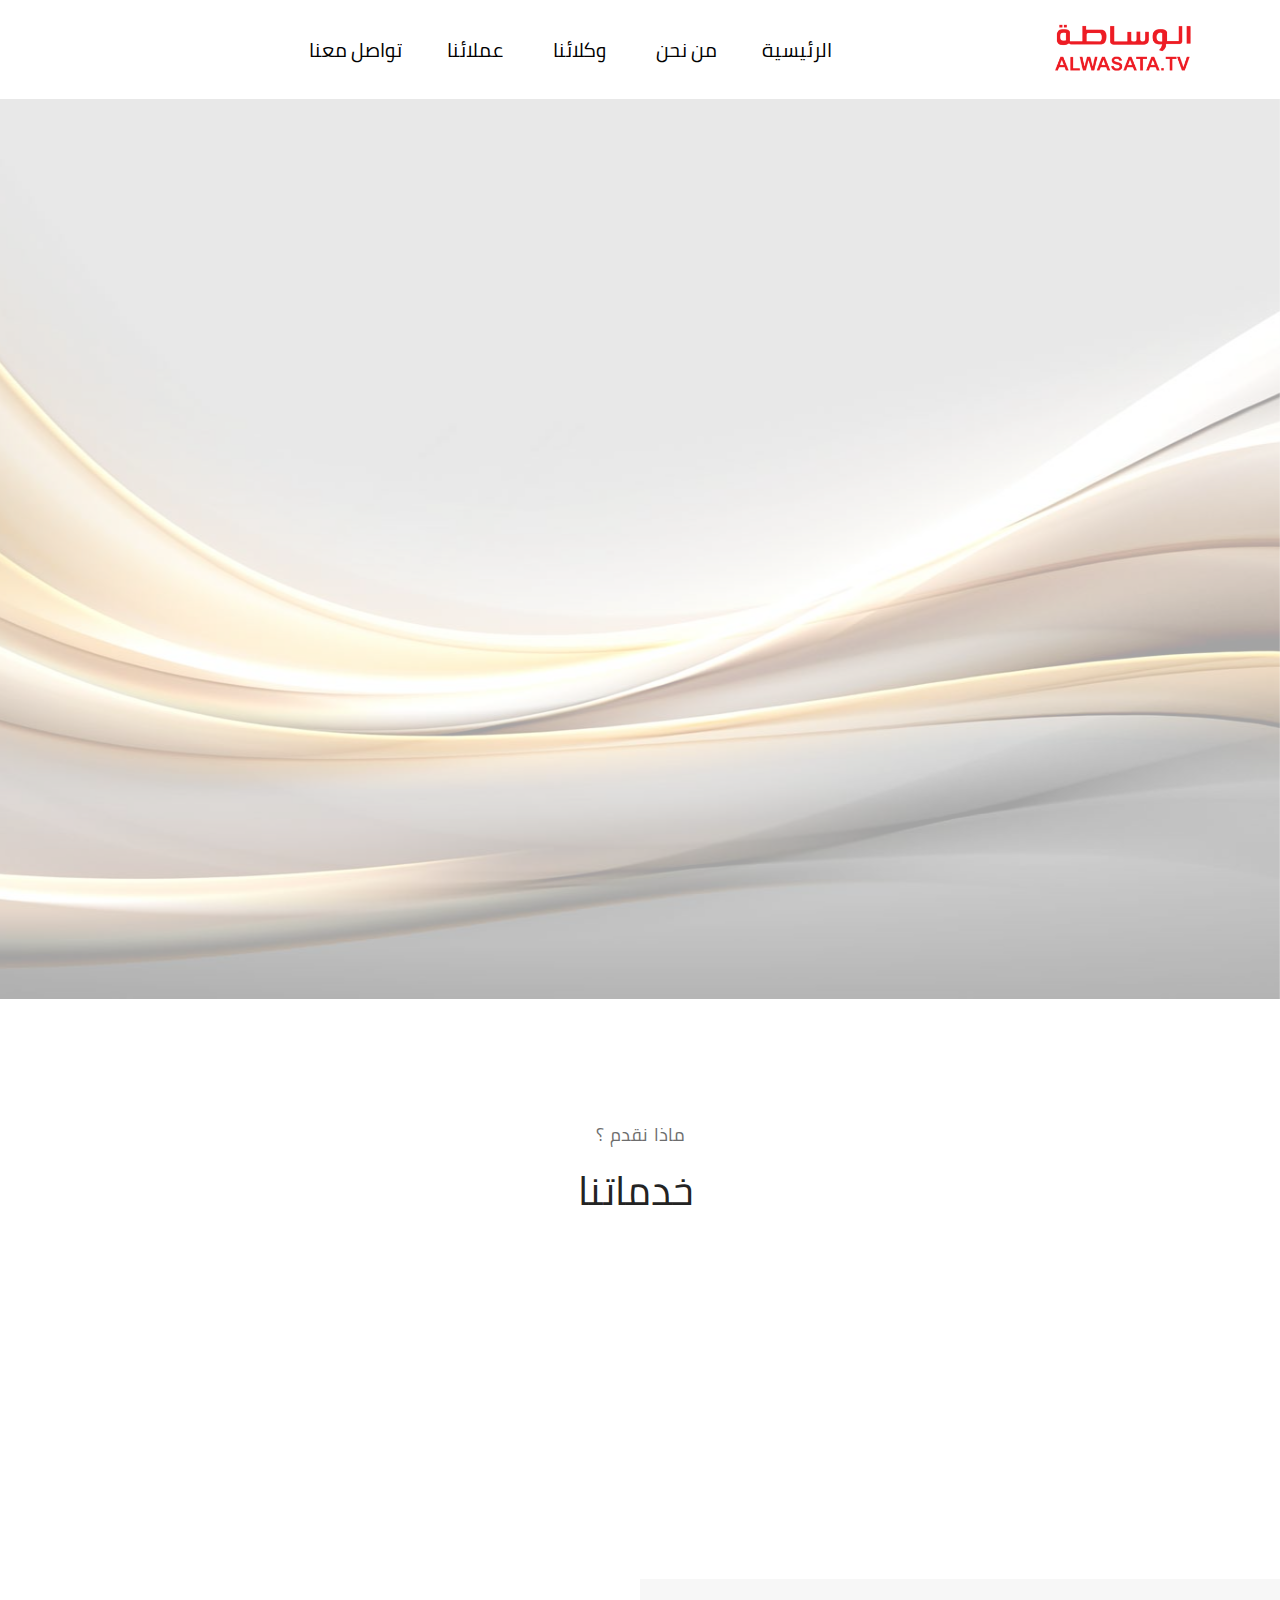
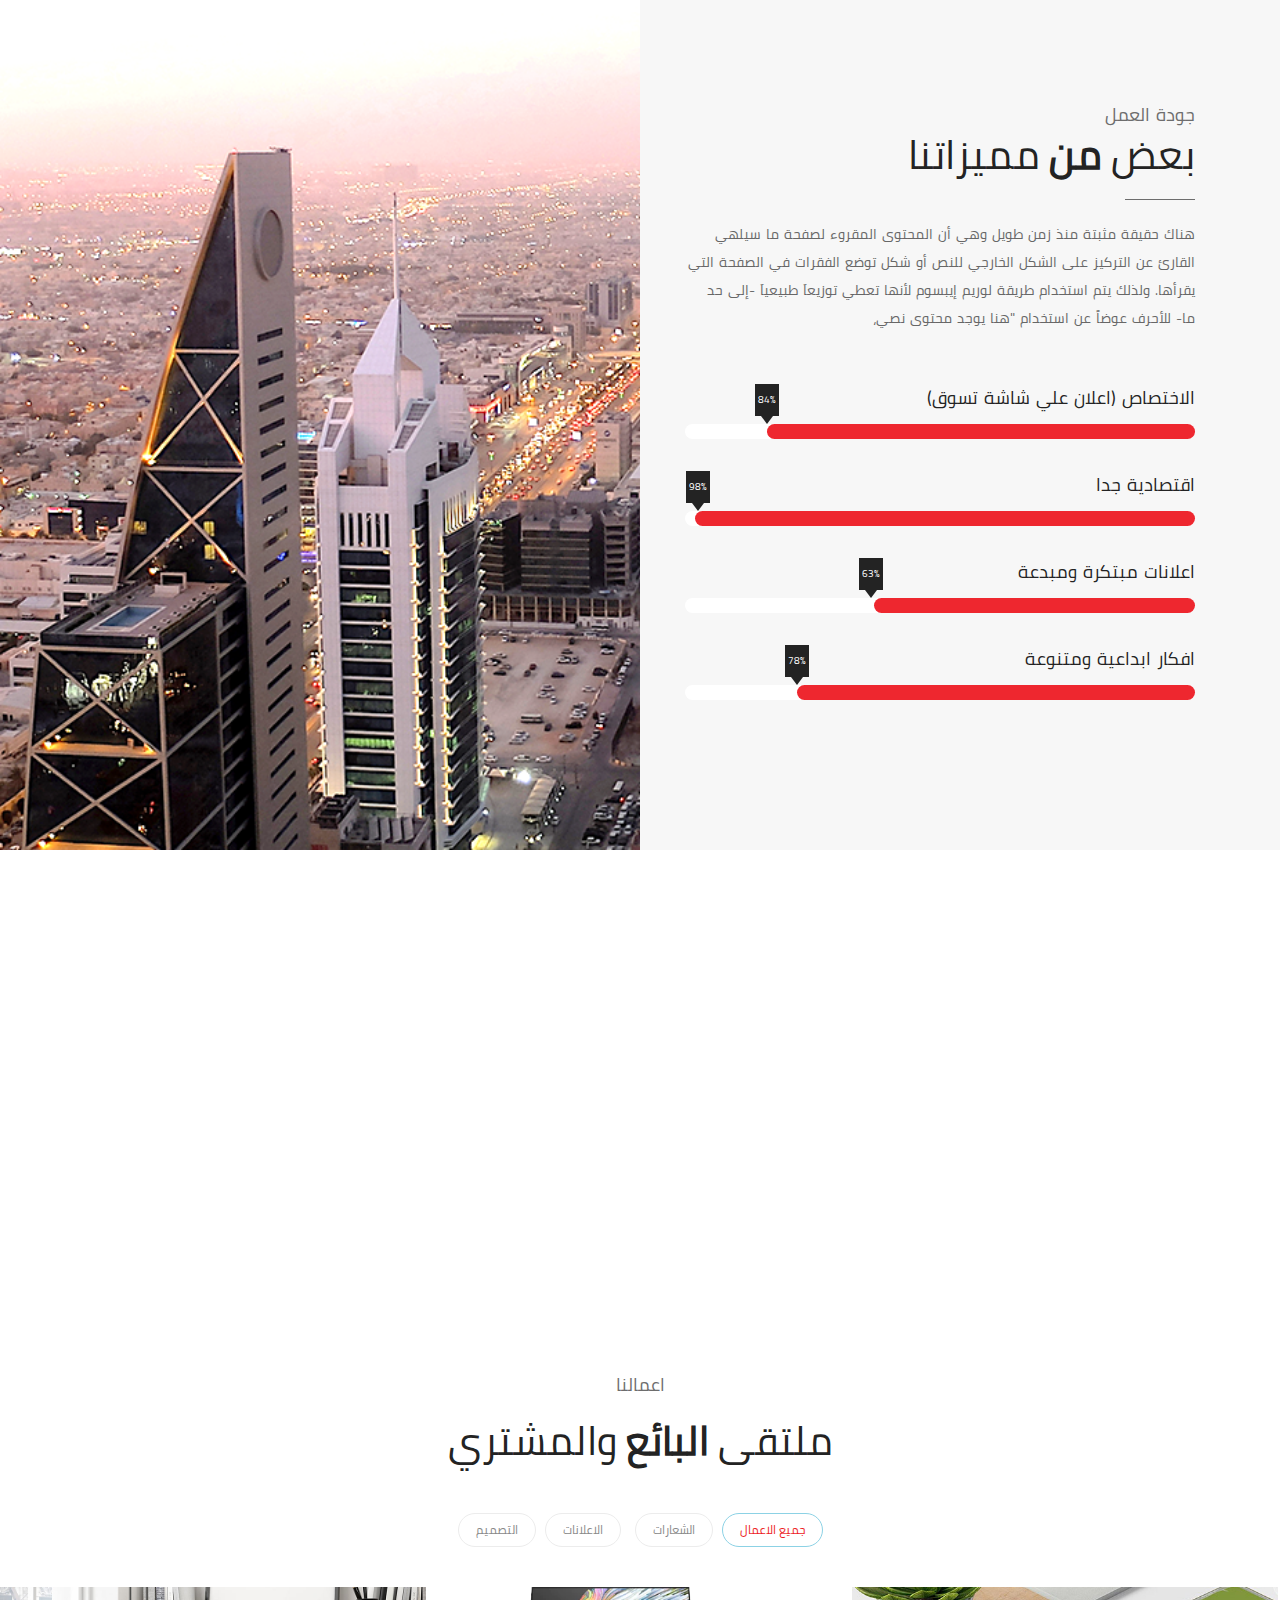
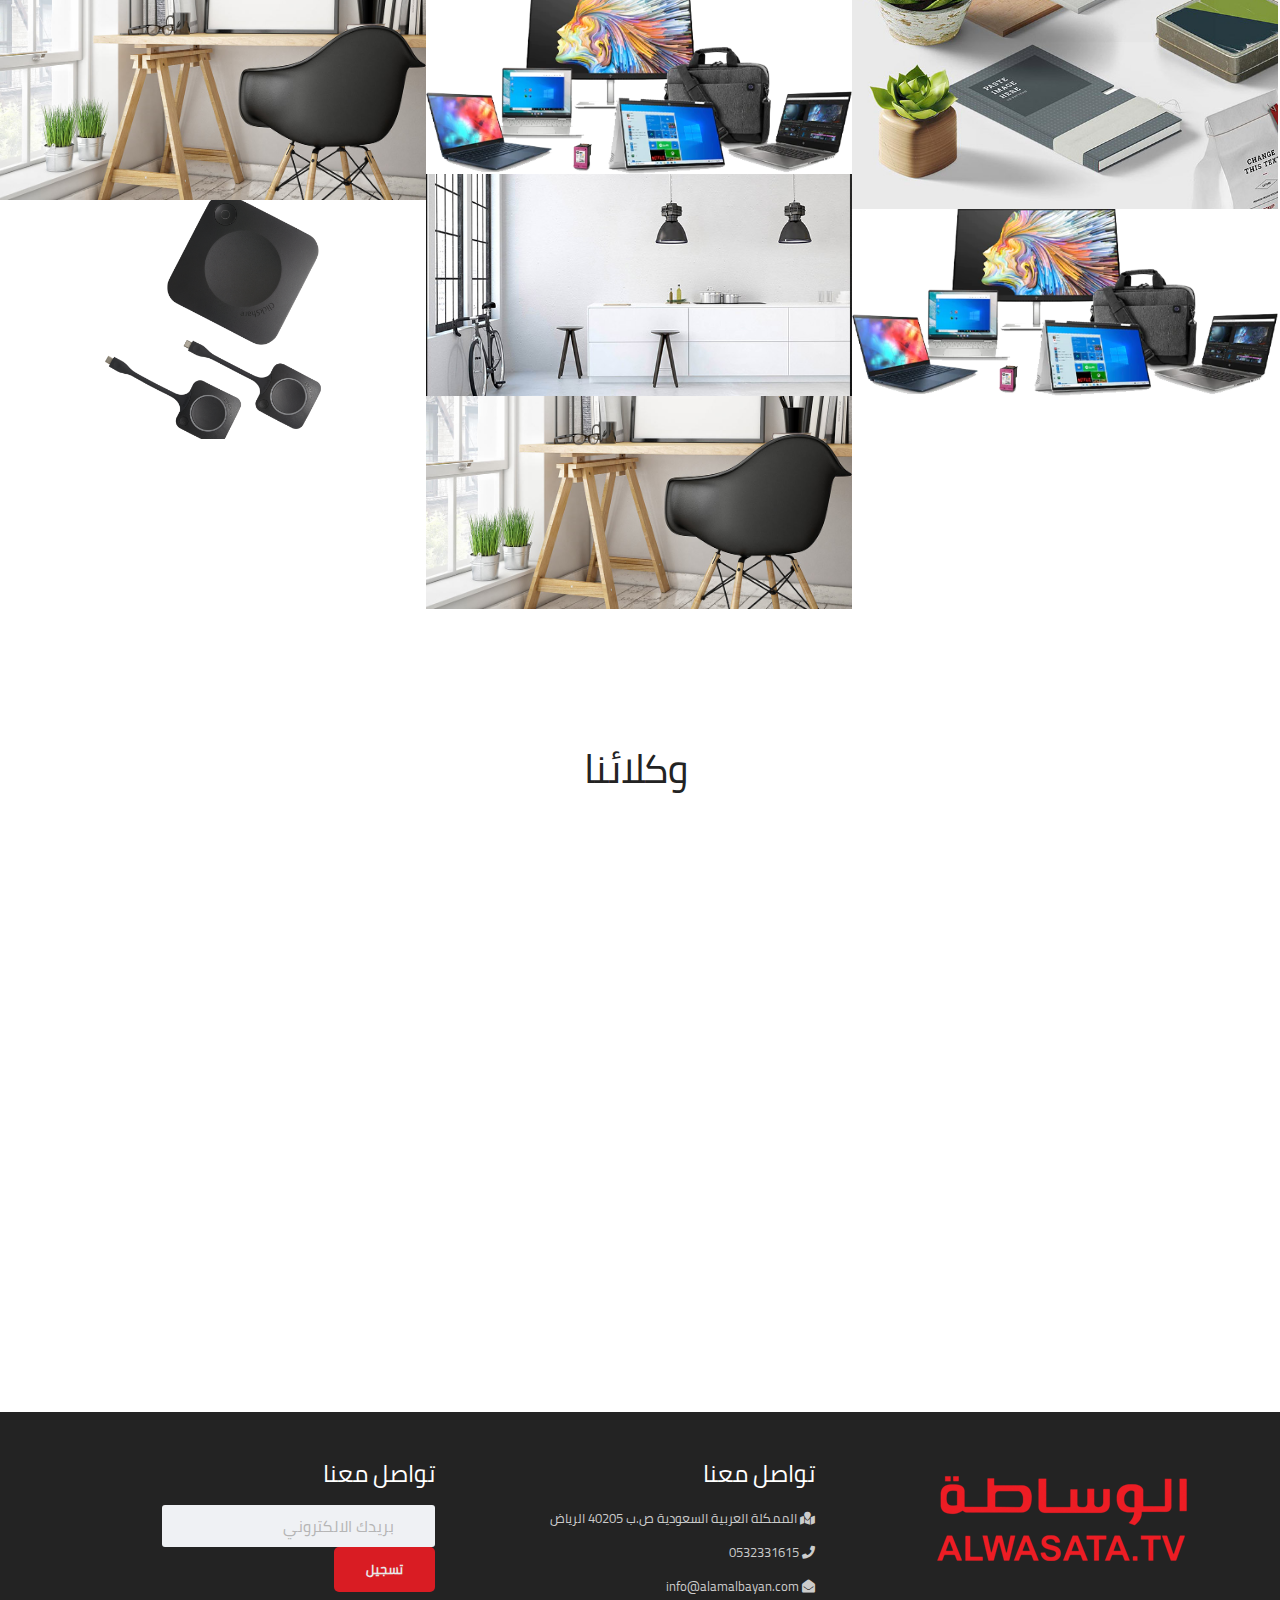
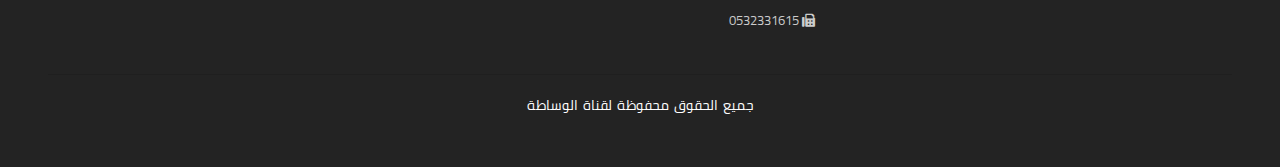
<file: index.html>
<!DOCTYPE html>
<html lang="ar" dir="rtl">
<head>
    <!-- Meta Tags -->
    <meta charset="utf-8">
    <meta name="viewport" content="width=device-width, initial-scale=1, shrink-to-fit=no">
    <!-- Author -->
    <meta name="author" content="Themesindustry">
    <!-- description -->
    <meta name="description" content="قناة الوساطة الفضائية">
    <!-- keywords -->
    <meta name="قناة الوساطة الفضائية ">
    <!-- Page Title -->
    <title>قناة الوساطة</title>
    <!-- Favicon -->
    <link rel="icon" href="agency-studio/img/logowebsite.png">
    <!-- Bundle -->
    <link rel="stylesheet" href="agency-studio/css/bundle.min.css">
    <!-- Plugin Css -->
    <link rel="stylesheet" href="agency-studio/css/revolution-settings.min.css">
    <link rel="stylesheet" href="agency-studio/css/owl.carousel.min.css">
    <link rel="stylesheet" href="agency-studio/css/jquery.fancybox.min.css">
    <link rel="stylesheet" href="agency-studio/css/LineIcons.min.css">
    <link rel="stylesheet" href="agency-studio/css/cubeportfolio.min.css">
    <!-- Style Sheet -->
    <link rel="stylesheet" href="agency-studio/css/swiper.css">
    <link rel="stylesheet" href="agency-studio/css/settings.css">
    <link rel="stylesheet" href="agency-studio/css/style.css">
    <link rel="stylesheet" href="agency-studio/css/custom.css">
</head>

<body data-spy="scroll" data-target=".navbar" data-offset="90">


<!-- Loader -->

<div class="loader">

    <div class="loader-inner">

        <div class="spinner">

            <div class="dot1"></div>

            <div class="dot2"></div>

        </div>

    </div>

</div>

<!-- Parent Section -->

<section class="page_content_parent_section">

<h2 class="d-none"></h2>
    <!-- Header Section -->

    <!-- header -->
    <header class="site-header">
        <nav class="navbar navbar-expand-lg">
            <div class="container">
                <a class="navbar-brand" href="#banner-main">
                    <img src="agency-studio/img/logowebsite.png" alt="logo" class="logo-default">
                    <img src="agency-studio/img/logowebsite.png" alt="logo" class="logo-scrolled">
                </a>
                <button class="navbar-toggler navbar-toggler-right d-none collapsed" type="button" data-toggle="collapse" data-target="#xenav">
                    <span> </span>
                    <span> </span>
                    <span> </span>
                </button>
                <div class="collapse navbar-collapse" id="xenav">
                  
                    <ul class="navbar-nav m-auto" id="container">
                        <li class="nav-item">
                            <a class="nav-link pagescroll" href="index.html">الرئيسية</a>
                        </li>
                        <li class="nav-item">
                            <a class="nav-link pagescroll" href="about.html">من نحن </a>
                        </li>
                        <li class="nav-item">
                            <a class="nav-link pagescroll" href="agents.html">وكلائنا</a>
                        </li>
                        <li class="nav-item">
                            <a class="nav-link pagescroll" href="clients.html">عملائنا</a>
                        </li>
                        <li class="nav-item">
                            <a class="nav-link pagescroll" href="contact-us.html">تواصل معنا</a>
                        </li>
                    </ul>
                </div>
            </div>

            <!--side menu open button-->
            <a href="javascript:void(0)" class="d-inline-block sidemenu_btn" id="sidemenu_toggle">
                <span></span> <span></span> <span></span>
            </a>
        </nav>

        <!-- side menu -->
        <div class="side-menu">
            <div class="inner-wrapper">
                <span class="btn-close" id="btn_sideNavClose"><i></i><i></i></span>
                <nav class="side-nav w-100">
                    <ul class="navbar-nav">
                        <li class="nav-item">
                            <a class="nav-link pagescroll" href="index.html">الرئيسية</a>
                        </li>
                        <li class="nav-item">
                            <a class="nav-link pagescroll" href="about.html">من نحن </a>
                        </li>
                        <li class="nav-item">
                            <a class="nav-link pagescroll" href="agents.html">وكلائنا</a>
                        </li>
                        <li class="nav-item">
                            <a class="nav-link pagescroll" href="clients.html">عملائنا</a>
                        </li>
                        <li class="nav-item">
                            <a class="nav-link pagescroll" href="contact-us.html">تواصل معنا</a>
                        </li>
                    </ul>
                </nav>

                <div class="side-footer w-100">
                    <p class="whitecolor">جميع الحقوق محفوظة لدي قناة الوساطة الفضائية</p>
                </div>
            </div>
        </div>
        <a id="close_side_menu" href="javascript:void(0);"></a>
        <!-- End side menu -->
    </header>
    <!-- header -->
        <!-- Main Slider Section -->
        <section class="page_content_main_slider" id="home">

            <div id="rev_single_wrapper" class="rev_slider_wrapper fullscreen-container rev-slider" dir="ltr" data-alias="inspiration-header" data-source="gallery" style="background-color:transparent;padding:0px;">
                <!-- start revolution slider 5.4.1 fullscreen mode -->
                <div id="rev_single" class="rev_slider fullscreenbanner" style="display:none;" data-version="5.4.1">
                    <ul>	<!-- slide -->
                        <li data-index="rs-layers" data-transition="fade" data-slotamount="default" data-hideafterloop="0" data-hideslideonmobile="off"  data-easein="default" data-easeout="default" data-masterspeed="500"  data-rotate="0"  data-saveperformance="off"  data-title="Slide" data-param1="" data-param2="" data-param3="" data-param4="" data-param5="" data-param6="" data-param7="" data-param8="" data-param9="" data-param10="" data-description="">
                            <!-- main image -->
                            <img src="agency-studio/img/sliderbg.jpg" alt=""  data-bgposition="center center" data-bgfit="cover" data-bgrepeat="no-repeat" data-bgparallax="off" class="rev-slidebg" data-no-retina>
                            <!-- layers -->

                            <!-- layer nr. 1 -->
                            <div class="tp-caption tp-resizeme rs-parallaxlevel-9"
                                 id="layers-one"
                                 data-x="['left','left','left','left']" data-hoffset="['-100','-100','-240','-264']"
                                 data-y="['top','top','top','top']" data-voffset="['30','30','50','80']"
                                 data-width="none"
                                 data-height="none"
                                 data-whitespace="nowrap"
                                 data-type="image"
                                 data-basealign="slide"
                                 data-responsive_offset="on"
                                 data-frames='[{"from":"x:left;rZ:-90deg;","speed":2500,"to":"o:1;","delay":500,"ease":"Power4.easeOut"},{"delay":"wait","speed":300,"to":"opacity:0;","ease":"nothing"}]'
                                 data-textAlign="['left','left','left','left']"
                                 data-paddingtop="[0,0,0,0]"
                                 data-paddingright="[0,0,0,0]"
                                 data-paddingbottom="[0,0,0,0]"
                                 data-paddingleft="[0,0,0,0]"

                                 style="z-index: 5;border-width:0px;"><img src="agency-studio/img/labtop.png" alt="" data-ww="['auto','300','400px','400px']" data-hh="['300','300px','300px','300px']"  height="300" data-no-retina> </div>

                            <!-- layer nr. 2 -->
                            <div class="tp-caption tp-resizeme rs-parallaxlevel-9"
                                 id="layers-two"
                                 data-x="['right','right','right','right']" data-hoffset="['-5','-5','-70','-144']"
                                 data-y="['top','top','top','top']" data-voffset="['-30','-40','-80','-80']"
                                 data-width="none"
                                 data-height="none"
                                 data-whitespace="nowrap"
                                 data-type="image"
                                 data-basealign="slide"
                                 data-responsive_offset="on"
                                 data-frames='[{"from":"x:right;y:-500px;rZ:90deg;","speed":2500,"to":"o:1;","delay":500,"ease":"Power4.easeOut"},{"delay":"wait","speed":300,"to":"opacity:0;","ease":"nothing"}]'
                                 data-textAlign="['left','left','left','left']"
                                 data-paddingtop="[0,0,0,0]"
                                 data-paddingright="[0,0,0,0]"
                                 data-paddingbottom="[0,0,0,0]"
                                 data-paddingleft="[0,0,0,0]"

                                 style="z-index: 6;border-width:0px;"><img src="agency-studio/img/parrlex2.png" alt="" data-ww="['400px','200px','200px','200px']" data-hh="['400px','200px','200px','200px']" width="200" height="200px" data-no-retina> </div>

                            <!-- layer nr. 3 -->
                            <div class="tp-caption tp-resizeme rs-parallaxlevel-9"
                                 id="layers-three"
                                 data-x="['left','left','left','left']" data-hoffset="['-100','392','400','638']"
                                 data-y="['bottom','bottom','bottom','bottom']" data-voffset="['-100','-484','-520','-522']"
                                 data-width="none"
                                 data-height="none"
                                 data-whitespace="nowrap"
                                 data-type="image"
                                 data-basealign="slide"
                                 data-responsive_offset="on"
                                 data-frames='[{"from":"x:left;rZ:45deg;","speed":2500,"to":"o:1;","delay":650,"ease":"Power4.easeOut"},{"delay":"wait","speed":300,"to":"opacity:0;","ease":"nothing"}]'
                                 data-textAlign="['left','left','left','left']"
                                 data-paddingtop="[0,0,0,0]"
                                 data-paddingright="[0,0,0,0]"
                                 data-paddingbottom="[0,0,0,0]"
                                 data-paddingleft="[0,0,0,0]"

                                 style="z-index: 7;border-width:0px;"><img src="agency-studio/img/banner-product.png" alt="" data-ww="['auto','500px','900px','900px']" data-hh="['300px','300px','300px','300px']"   height="300" data-no-retina> </div>

                            <!-- layer nr. 4 -->
                            

                            <!-- layer nr. 5 -->
                            
                            <!-- layer nr. 8 -->
                            <div class="tp-caption   tp-resizeme rs-parallaxlevel-9"
                                 id="layers-six"
                                 data-x="['right','right','right','right']" data-hoffset="['-5','-5','-70','-140']"
                                 data-y="['bottom','bottom','bottom','bottom']" data-voffset="['-30','-155','-180','-202']"
                                 data-width="none"
                                 data-height="none"
                                 data-whitespace="nowrap"

                                 data-type="image"
                                 data-basealign="slide"
                                 data-responsive_offset="on"

                                 data-frames='[{"from":"x:right;rZ:-65deg;","speed":1500,"to":"o:1;","delay":700,"ease":"Power4.easeOut"},{"delay":"wait","speed":300,"to":"opacity:0;","ease":"nothing"}]'
                                 data-textAlign="['left','left','left','left']"
                                 data-paddingtop="[0,0,0,0]"
                                 data-paddingright="[0,0,0,0]"
                                 data-paddingbottom="[0,0,0,0]"
                                 data-paddingleft="[0,0,0,0]"

                                 style="z-index: 12;border-width:0px;"><img src="agency-studio/img/Crystal_Project_Folder_home.png" alt="" data-ww="['auto','730px','730px','730px']" data-hh="['340px','520px','520px','520px']" width="auto" height="520" data-no-retina> </div>

                            <!-- layer nr. 9 -->
                            

                            <!-- layer nr. 10 -->
                            <div class="tp-caption tp-resizeme"
                                 id="layers-eight"
                                 data-x="['center','center','center','center']" data-hoffset="['0','0','0','0']"
                                 data-y="['middle','middle','middle','middle']" data-voffset="['-60','-60','-60','-90']"
                                 data-fontsize="['70','70','70','50']"
                                 data-lineheight="['80','80','80','60']"
                                 data-width="['none','none','none','360']"
                                 data-height="none"
                                 data-whitespace="['nowrap','nowrap','nowrap','normal']"

                                 data-type="text"
                                 data-responsive_offset="on"

                                 data-frames='[{"from":"y:-50px;rX:-45deg;sX:2;sY:2;opacity:0;","speed":1500,"to":"o:1;","delay":510,"ease":"Power4.easeOut"},{"delay":640,"speed":600,"to":"y:30px;rX:45deg;sX:0.8;sY:0.8;opacity:0;","ease":"Power2.easeInOut"}]'
                                 data-textAlign="['center','center','center','center']"
                                 data-paddingtop="[0,0,0,0]"
                                 data-paddingright="[0,0,0,0]"
                                 data-paddingbottom="[0,0,0,0]"
                                 data-paddingleft="[0,0,0,0]" style="z-index: 19;"><h1 class=" navy_blue raleway default_section_heading">قناة </h1></div>

                     

                            <!-- layer nr. 12 -->
                            <div class="tp-caption tp-resizeme"
                                 id="layers-ten"
                                 data-x="['center','center','center','center']" data-hoffset="['0','0','0','0']"
                                 data-y="['middle','middle','middle','middle']" data-voffset="['-60','-60','-60','-90']"
                                 data-fontsize="['70','70','70','50']"
                                 data-lineheight="['80','80','80','60']"
                                 data-width="['none','none','none','400']"
                                 data-height="none"
                                 data-whitespace="['nowrap','nowrap','nowrap','normal']"

                                 data-type="text"
                                 data-responsive_offset="on"

                                 data-frames='[{"from":"y:-50px;rX:-45deg;sX:2;sY:2;opacity:0;","speed":1500,"to":"o:1;","delay":5390,"ease":"Power4.easeOut"},{"delay":"wait","speed":600,"to":"y:30px;rX:45deg;sX:0.8;sY:0.8;opacity:0;","ease":"Power2.easeInOut"}]'
                                 data-textAlign="['center','center','center','center']"
                                 data-paddingtop="[0,0,0,0]"
                                 data-paddingright="[0,0,0,0]"
                                 data-paddingbottom="[0,0,0,0]"
                                 data-paddingleft="[0,0,0,0]" style="z-index: 19;"><h1 class="navy_blue raleway default_section_heading" style="font-size: 70px;">الوساطة</h1></div>

                            <!-- layer nr. 13 -->
                            <div class="tp-caption tp-resizeme"
                                 id="layers-elev"
                                 data-x="['center','center','center','center']" data-hoffset="['0','0','0','0']"
                                 data-y="['middle','middle','middle','middle']" data-voffset="['10','10','10','-10']"
                                 data-fontsize="['18','16','16','16']"
                                 data-lineheight="['20','20','20','30']"
                                 data-width="['none','none','none','360']"
                                 data-height="none"
                                 data-whitespace="['nowrap','nowrap','nowrap','normal']"

                                 data-type="text"
                                 data-responsive_offset="on"

                                 data-frames='[{"from":"y:50px;rX:45deg;sX:2;sY:2;opacity:0;","speed":1500,"to":"o:1;","delay":600,"ease":"Power4.easeOut"},{"delay":"wait","speed":300,"to":"opacity:0;","ease":"nothing"}]'
                                 data-textAlign="['center','center','center','center']"
                                 data-paddingtop="[0,0,0,0]"
                                 data-paddingright="[0,0,0,0]"
                                 data-paddingbottom="[0,0,0,0]"
                                 data-paddingleft="[0,0,0,0]" style="z-index: 19;"><p class=" default_small_heading navy_blue" style="font-size: 20px;font-weight: 700;">اول قناة عربية  نجاحها في تميزها  عن جميع الفضائيات  وملتقي البائع والمشتري  
                                    لا تفكر ولا تحتار ما عليك سوي الاختيار 
                                </p></div>

                            <!-- layer nr. 14 -->
                            <div class="tp-caption rev-btn"
                                 id="layers-twel"
                                 data-x="['center','center','center','center']" data-hoffset="['0','0','0','0']"
                                 data-y="['middle','middle','middle','middle']" data-voffset="['70','70','70','70']"

                                 data-actions=''
                                 data-responsive_offset="on"
                                 data-responsive="off"
                                 data-frames='[{"from":"y:100px;rX:90deg;opacity:0;","speed":1500,"to":"o:1;","delay":700,"ease":"Power4.easeOut"},{"delay":"wait","speed":300,"to":"opacity:0;","ease":"nothing"}]'
                                 style="z-index: 999;padding-top: 25px;">
                                <a href="#skill_section" class="btn btn-blue-black btn-rounded btn-large bg_before_navy text-capitalize scroll" style="line-height: 24px;"> ابدأ معنا </a>
                            </div>

                            <!-- layer nr. 15 -->
                            <div class="tp-caption rev-scroll-btn revs-dark"
                                 id="layers-thir"
                                 data-x="['center','center','center','center']" data-hoffset="['0','0','0','0']"
                                 data-y="['bottom','bottom','bottom','bottom']" data-voffset="['100','100','70','50']"
                                 data-width="30"
                                 data-height="45"
                                 data-whitespace="nowrap"

                                 data-type="button"
                                 data-actions='[{"event":"click","action":"scrollbelow","offset":"px","delay":"","speed":1000}]'
                                 data-basealign="slide"
                                 data-responsive_offset="on"
                                 data-responsive="off"
                                 data-frames='[{"from":"y:-50px;opacity:0;","speed":1500,"to":"o:1;","delay":800,"ease":"Power4.easeOut"},{"delay":"wait","speed":300,"to":"opacity:0;","ease":"nothing"}]'
                                 data-textAlign="['left','left','left','left']"
                                 data-paddingtop="[0,0,0,0]"
                                 data-paddingright="[0,0,0,0]"
                                 data-paddingbottom="[0,0,0,0]"
                                 data-paddingleft="[0,0,0,0]"

                                 style="z-index: 19; min-width: 35px; max-width: 55px; white-space: nowrap; font-size: 15px; line-height: 30px; font-weight: 400;border-color:rgba(0, 0, 0, 1.00);border-style:solid;border-width:2px;border-radius:23px 23px 23px 23px;box-sizing:border-box;-moz-box-sizing:border-box;-webkit-box-sizing:border-box;cursor:pointer;">
                                <span></span>
                            </div>

                            <!-- <div class="tp-caption tp-shape tp-shapewrapper  tp-resizeme rs-parallaxlevel-4" id="slide-711-layer-2" data-x="['center','center','center','center']" data-hoffset="['0','0','0','0']" data-y="['middle','middle','middle','middle']" data-voffset="['20','25','25','25']" data-width="['500','700','640','400']" data-height="['500','680','680','600']" data-whitespace="nowrap" data-type="shape" data-responsive_offset="on" data-frames="[{&quot;from&quot;:&quot;x:0;y:0;z:0;rX:0;rY:0;rZ:0;sX:0.8;sY:0.8;skX:0;skY:0;opacity:0;&quot;,&quot;speed&quot;:1000,&quot;to&quot;:&quot;o:1;&quot;,&quot;delay&quot;:1100,&quot;ease&quot;:&quot;Back.easeOut&quot;},{&quot;delay&quot;:&quot;wait&quot;,&quot;speed&quot;:700,&quot;to&quot;:&quot;auto:auto;&quot;,&quot;ease&quot;:&quot;Power2.easeInOut&quot;}]" data-textalign="['left','left','left','left']" data-paddingtop="[0,0,0,0]" data-paddingright="[0,0,0,0]" data-paddingbottom="[0,0,0,0]" data-paddingleft="[0,0,0,0]" style="z-index: 888; border-color: rgba(210, 13, 85, 0.9); border-style: solid; border-width: 7px; visibility: inherit; transition: none; text-align: left; line-height: 26px; margin: 0px; padding: 0px; letter-spacing: 0px; font-weight: 400; font-size: 16px; white-space: nowrap; min-height: 800px; min-width: 1080px; max-height: 800px; max-width: 780px; opacity: 1; transform: matrix3d(1, 0, 0, 0, 0, 1, 0, 0, 0, 0, 1, 0, 0, 0, 0, 1); transform-origin: 50% 50% 0px;"> </div> -->
                        </li>

                     
                    </ul>
                    <div class="tp-bannertimer tp-bottom" style="visibility: hidden !important;"></div>	</div>

            </div>

        </section>
        <!-- /Main Slider Section -->

    <!-- Skill Heading Section -->
    <section class="combined_skills_section big_padding" id="skill_section">
        <h2 class="d-none">jd</h2>

        <section class="skill_section" >

            <div class="container">

                <div class="skill_section_inner">

                    <p class="default_text raleway text-center default_small_heading blue_color font_200">ماذا نقدم ؟</p>

                    <h2 class="default_section_heading text-center mt-3 mb-5">

                            <span class="font_200">

                                

                            </span>

                         

                        <span class="font_200">

                                خدماتنا

                            </span>

                    </h2>

                   

                </div>

            </div>

        </section>

        <!-- /Skill Section -->

        <section class="circle_pie_section">

            <div class="container">

                <div class="row">

                    <div class="col-sm-12">

                        <div class="expertise_section_inner">

                            <div class="row">

                                <div class="col-md-3">

                                    <div class="expertise_block text-center margin_after_tab wow slideInLeft">
                                        <span class="font_600 pink_color fas fa-ad"></span>

                                        <h3 class="small_heading_navy text-center raleway h3_pink font_400 mt-3"> عرض اعلانك بطريق مميزة</h3>

                                        <p class="default_text text-center open_sans default_text_light">

                                          قدم اعلانك  معنا بافضل الاسعار واحدث الافكار   قدم اعلانك  معنا بافضل الاسعار واحدث الافكار   قدم اعلانك  معنا بافضل الاسعار واحدث الافكار 

                                        </p>

                                    </div>

                                </div>

                                <div class="col-md-3">

                                    <div class="expertise_block text-center margin_after_tab wow fadeInUp">
                                        <span class="font_600 pink_color fas fa-desktop"></span> 
                                        <h3 class="small_heading_navy text-center raleway h3_pink font_400 mt-3"> شريط اعلانك </h3>

                                        <p class="default_text text-center open_sans default_text_light">

                                            قدم اعلانك  معنا بافضل الاسعار واحدث الافكار   قدم اعلانك  معنا بافضل الاسعار واحدث الافكار   قدم اعلانك  معنا بافضل الاسعار واحدث الافكار 
  
                                          </p>

                                    </div>

                                </div>

                                <div class="col-md-3">

                                    <div class="expertise_block text-center wow slideInRight">
                                        <span class="font_600 pink_color fas fa-video"></span> 
                                        <h3 class="small_heading_navy text-center raleway h3_pink font_400 mt-3">التصوير بموقع العمل</h3>

                                        <p class="default_text text-center open_sans default_text_light">

                                            قدم اعلانك  معنا بافضل الاسعار واحدث الافكار   قدم اعلانك  معنا بافضل الاسعار واحدث الافكار   قدم اعلانك  معنا بافضل الاسعار واحدث الافكار 
  
                                          </p>

                                    </div>

                                </div>

                                <div class="col-md-3">

                                    <div class="expertise_block text-center margin_after_tab wow slideInLeft">
                                        <span class="font_600 pink_color fas fa-ad"></span>

                                        <h3 class="small_heading_navy text-center raleway h3_pink font_400 mt-3"> عرض مبتكر</h3>

                                        <p class="default_text text-center open_sans default_text_light">

                                          قدم اعلانك  معنا بافضل الاسعار واحدث الافكار   قدم اعلانك  معنا بافضل الاسعار واحدث الافكار   قدم اعلانك  معنا بافضل الاسعار واحدث الافكار 

                                        </p>

                                    </div>

                                </div>


                            </div>

                        </div>

                    </div>

                </div>

            </div>

        </section>

    </section>
    <!-- /Circel Js Skill Section -->

    <!-- Half Section -->
    <section class="half_section_main half_section_left bg_grey">

        <div class="half_section_picture d-none d-md-block hidden-sm hidden-xs"></div>

        <div class="container container_big">

            <div class="row">

                <div class="col-md-6 col-12">

                    <div class="side_section_text big_padding">

                        <p class="default_small_heading raleway blue_color font_200">جودة العمل</p>

                        <h3 class="default_section_heading raleway navy_blue"><span class="font_200"> بعض </span> من  <span class="font_200"> مميزاتنا </span></h3>

                        <hr class="default_divider default_divider_blue " style="margin-left: 0;">

                        <p class="default_text_light default_text open_sans">

                            هناك حقيقة مثبتة منذ زمن طويل وهي أن المحتوى المقروء لصفحة ما سيلهي القارئ عن التركيز على الشكل الخارجي للنص أو شكل توضع الفقرات في الصفحة التي يقرأها. ولذلك يتم استخدام طريقة لوريم إيبسوم لأنها تعطي توزيعاَ طبيعياَ -إلى حد ما- للأحرف عوضاً عن استخدام "هنا يوجد محتوى نصي،

                        </p>

                        <div class="progress_bar_outer_div">

                            <div class="row">

                                <div class="col-md-12">

                                    <div class="progress_outer">

                                        <h3 class="small_heading_navy raleway default_small_heading navy_blue h3_pink font_400">الاختصاص (اعلان علي شاشة تسوق)</h3>

                                        <div class="progress progress_bar bg_white">

                                            <div class="progress-bar bg_pink" style="width: 84%;" role="progressbar" aria-valuenow="84" aria-valuemin="0" aria-valuemax="100">

                                                <span class="bg_navy">84%</span>

                                            </div>

                                        </div>

                                    </div>

                                </div>

                                <div class="col-md-12">

                                    <div class="progress_outer">

                                        <h3 class="small_heading_navy default_small_heading navy_blue raleway font_400">اقتصادية جدا   </h3>

                                        <div class="progress progress_bar bg_white">

                                            <div class="progress-bar bg_pink" style="width: 98%;" role="progressbar" aria-valuenow="98" aria-valuemin="0" aria-valuemax="100">

                                                <span class="bg_navy">98%</span>

                                            </div>

                                        </div>

                                    </div>

                                </div>

                                <div class="col-md-12">

                                    <div class="progress_outer">

                                        <h3 class="small_heading_navy default_small_heading navy_blue raleway font_400">اعلانات مبتكرة ومبدعة </h3>

                                        <div class="progress progress_bar bg_white">

                                            <div class="progress-bar bg_pink" style="width: 63%;" role="progressbar" aria-valuenow="63" aria-valuemin="0" aria-valuemax="100">

                                                <span class="bg_navy">63%</span>

                                            </div>

                                        </div>

                                    </div>

                                </div>

                                <div class="col-md-12">

                                    <div class="progress_outer">

                                        <h3 class="small_heading_navy default_small_heading navy_blue raleway font_400">افكار ابداعية ومتنوعة</h3>

                                        <div class="progress progress_bar bg_white">

                                            <div class="progress-bar bg_pink" style="width: 78%;" role="progressbar" aria-valuenow="78" aria-valuemin="0" aria-valuemax="100">

                                                <span class="bg_navy">78%</span>

                                            </div>

                                        </div>

                                    </div>

                                </div>

                            </div>

                        </div>

                    </div>

                </div>

            </div>

        </div>

    </section>
    <!-- half Section Ended -->

    <!-- Stats Section -->
    <section class="stats_section big_padding">

        <div class="container">

            <div class="row">

                <div class="col-md-3 col-sm-6 margin_after_tab text-center">

                    <div class="stats_section_inner">

                        <i class="fa fa-check white_color stats_section_icon text-center" aria-hidden="true"></i>

                        <h3 class="default_section_heading white_color raleway number-scroll"> اعلان </h3>

                        <p class="small_heading_navy white_color open_sans font_200"> مبوب</p>

                    </div>

                </div>

                <div class="col-md-3 col-sm-6 margin_after_tab text-center">

                    <div class="stats_section_inner">

                        <i class="fa fa-flag white_color stats_section_icon text-center" aria-hidden="true"></i>

                        <h3 class="default_section_heading white_color raleway number-scroll"> وكالة  </h3>

                        <p class="small_heading_navy white_color open_sans font_200">اعلانية </p>

                    </div>

                </div>

                <div class="col-md-3 col-sm-6 margin_after_tab text-center">

                    <div class="stats_section_inner">

                        <i class="fa fa-globe white_color stats_section_icon text-center" aria-hidden="true"></i>

                        <h3 class="default_section_heading white_color raleway number-scroll"> عملاء </h3>

                        <p class="small_heading_navy white_color open_sans font_200">وشركات </p>

                    </div>

                </div>

                <div class="col-md-3 col-sm-6 margin_after_tab text-center">

                    <div class="stats_section_inner">

                        <i class="fa fa-gift white_color stats_section_icon text-center" aria-hidden="true"></i>

                        <h3 class="default_section_heading white_color raleway number-scroll"> شهادات </h3>

                        <p class="small_heading_navy white_color open_sans font_200">وجوائز</p>

                    </div>

                </div>

            </div>

        </div>

    </section>
    <!-- /Stats Section -->

    <!-- Portfolio Section -->
    <section class="portfolio_section big_padding" style="padding-bottom: 0;" id="work">

        <div class="container">

            <p class="default_small_heading raleway text-center blue_color font_200">اعمالنا</p>

            <h2 class="default_section_heading text-center mt-3 mb-5 mb-3">

                <span class="font_200">   ملتقى   </span>

                البائع 

                <span class="font_200">والمشتري</span>

            </h2>

           

        </div>

        <div  class="cube_fullwidth_style_portfolio">

            <div id="js-filters-mosaic-flat" class="cbp-l-filters-buttonCenter open_sans">

                <div data-filter="*" class="cbp-filter-item-active cbp-filter-item open_sans button bg_before_pink">

                    جميع الاعمال

                    <div class="cbp-filter-counter"></div>

                </div>

                <div data-filter=".branding" class="cbp-filter-item open_sans button bg_before_pink">

                    الشعارات

                    <div class="cbp-filter-counter"></div>

                </div>

                <div data-filter=".web-design" class="cbp-filter-item open_sans button bg_before_pink">

                    الاعلانات 

                    <div class="cbp-filter-counter"></div>

                </div>

                <div data-filter=".photography" class="cbp-filter-item open_sans button bg_before_pink">

                    التصميم

                    <div class="cbp-filter-counter"></div>

                </div>

            </div>

            <div id="js-grid-mosaic-flat" class="cbp cbp-l-grid-mosaic-flat">

                <div class="cbp-item web-design photography">

                    <a href="agency-studio/img/projects-1.jpg" class="cbp-caption cbp-lightbox" data-title="Bolt UI<br>by Tiberiu Neamu">

                        <div class="cbp-caption-defaultWrap">

                            <img src="agency-studio/img/projects-1.jpg" alt="">

                        </div>

                        <div class="cbp-caption-activeWrap">

                            <div class="cbp-l-caption-alignCenter">

                                <div class="cbp-l-caption-body">

                                    <div class="cbp-l-caption-title">اعلان مبوب</div>

                                </div>

                            </div>

                        </div>

                    </a>

                </div>

                <div class="cbp-item branding photography">

                    <a href="agency-studio/img/product2.jpg" class="cbp-caption cbp-lightbox" data-title="World Clock<br>by Paul Flavius Nechita">

                        <div class="cbp-caption-defaultWrap">

                            <img src="agency-studio/img/product2.jpg" alt="">

                        </div>

                        <div class="cbp-caption-activeWrap">

                            <div class="cbp-l-caption-alignCenter">

                                <div class="cbp-l-caption-body">

                                    <div class="cbp-l-caption-title">اعلان مبوب</div>

                                </div>

                            </div>

                        </div>

                    </a>

                </div>

                <div class="cbp-item branding photography">

                    <a href="agency-studio/img/projects-3.jpg" class="cbp-caption cbp-lightbox" data-title="WhereTO App<br>by Tiberiu Neamu">

                        <div class="cbp-caption-defaultWrap">

                            <img src="agency-studio/img/projects-3.jpg" alt="">

                        </div>

                        <div class="cbp-caption-activeWrap">

                            <div class="cbp-l-caption-alignCenter">

                                <div class="cbp-l-caption-body">

                                    <div class="cbp-l-caption-title">اعلان مبوب</div>

                                </div>

                            </div>

                        </div>

                    </a>

                </div>

                <div class="cbp-item branding graphic">

                    <a href="agency-studio/img/projects-5.jpg" class="cbp-caption cbp-lightbox" data-title="Digital Menu<br>by Cosmin Capitanu">

                        <div class="cbp-caption-defaultWrap">

                            <img src="agency-studio/img/projects-5.jpg" alt="">

                        </div>

                        <div class="cbp-caption-activeWrap">

                            <div class="cbp-l-caption-alignCenter">

                                <div class="cbp-l-caption-body">

                                    <div class="cbp-l-caption-title">اعلان مبوب</div>

                                </div>

                            </div>

                        </div>

                    </a>

                </div>

                <div class="cbp-item web-design branding">

                    <a href="agency-studio/img/product3.png" class="cbp-caption cbp-lightbox" data-title="iDevices<br>by Tiberiu Neamu">

                        <div class="cbp-caption-defaultWrap">

                            <img src="agency-studio/img/product3.png" alt="">

                        </div>

                        <div class="cbp-caption-activeWrap">

                            <div class="cbp-l-caption-alignCenter">

                                <div class="cbp-l-caption-body">

                                    <div class="cbp-l-caption-title">اعلان مبوب</div>

                                </div>

                            </div>

                        </div>

                    </a>

                </div> <div class="cbp-item web-design branding">

                    <a href="agency-studio/img/product2.jpg" class="cbp-caption cbp-lightbox" data-title="iDevices<br>by Tiberiu Neamu">

                        <div class="cbp-caption-defaultWrap">

                            <img src="agency-studio/img/product2.jpg" alt="">

                        </div>

                        <div class="cbp-caption-activeWrap">

                            <div class="cbp-l-caption-alignCenter">

                                <div class="cbp-l-caption-body">

                                    <div class="cbp-l-caption-title">اعلان مبوب</div>

                                </div>

                            </div>

                        </div>

                    </a>

                </div>


                <div class="cbp-item graphic">

                    <a href="agency-studio/img/projects-1.jpg" class="cbp-caption cbp-lightbox" data-title="Seemple* Music<br>by Tiberiu Neamu">

                        <div class="cbp-caption-defaultWrap">

                            <img src="agency-studio/img/projects-1.jpg" alt="">

                        </div>

                        <div class="cbp-caption-activeWrap">

                            <div class="cbp-l-caption-alignCenter">

                                <div class="cbp-l-caption-body">

                                    <div class="cbp-l-caption-title">اعلان مبوب</div>

                                </div>

                            </div>

                        </div>

                    </a>

                </div>

            </div>

        </div>

    </section>
    <!-- /Portfolio Section -->

    <!-- Team Section -->
    <section class="team_section big_padding text-center " id="team">

        <div class="container">

          

            <div class="col-md-12">

                <h2 class="default_section_heading text-center mt-3 mb-5 mb-3">

                            <span class="font_200">

                                 

                            </span>

                     

                    <span class="font_200">

                        وكلائنا

                            </span>

                </h2>

               

                <div class="swiper-container team_slider">

                    <div class="swiper-wrapper">

                        <div class="swiper-slide">

                            <div class="team_detail wow slideInLeft">

                                <div class="">

                                    <img src="agency-studio/img/agency.png" alt="team_img">

                                </div>

                                <h3 class="small_heading_navy default_small_heading navy_blue text-center raleway font_400">وكيل السعودية</h3>

                                <p class="default_text text-center open_sans">وكالة عالم البيان</p>

                                <ul class="team_members_list">

                                    <li>

                                        <a href="#." class="team_members_icons anchor_none_style google_team">

                                            <i class="fab fa-linkedin-in team_members_icon_inner" aria-hidden="true"></i>

                                        </a>

                                    </li>

                                    <li>

                                        <a href="#." class="team_members_icons anchor_none_style facebook_team">

                                            <i class="fab fa-facebook-f team_members_icon_inner" aria-hidden="true"></i>

                                        </a>

                                    </li>

                                    <li>

                                        <a href="#." class="team_members_icons anchor_none_style twiiter_team">

                                            <i class="fab fa-twitter team_members_icon_inner" aria-hidden="true"></i>

                                        </a>

                                    </li>

                                </ul>

                            </div>

                        </div>

                        <div class="swiper-slide">

                            <div class="team_detail wow fadeInUpBig">

                                <div class="">

                                    <img src="agency-studio/img/agency2.png" alt="team_img">

                                </div>

                                <h3 class="small_heading_navy default_small_heading navy_blue text-center raleway font_400">وكيل  مصر</h3>

                                <p class="default_text text-center open_sans">شركة دلتا </p>

                                <ul class="team_members_list">

                                    <li>

                                        <a href="#." class="team_members_icons anchor_none_style google_team">

                                            <i class="fab fa-linkedin-in team_members_icon_inner" aria-hidden="true"></i>

                                        </a>

                                    </li>

                                    <li>

                                        <a href="#." class="team_members_icons anchor_none_style facebook_team">

                                            <i class="fab fa-facebook-f team_members_icon_inner" aria-hidden="true"></i>

                                        </a>

                                    </li>

                                    <li>

                                        <a href="#." class="team_members_icons anchor_none_style twiiter_team">

                                            <i class="fab fa-twitter team_members_icon_inner" aria-hidden="true"></i>

                                        </a>

                                    </li>

                                </ul>

                            </div>

                        </div>

                       

                    </div>

                </div>

            </div>

        </div>

    </section>
    <!-- Team Section -->

  
    <!-- /Customer Review Slider -->

    <!-- Blog Section -->
    
    <!-- /Blog Section -->

    <!--Contact Us -->
  
    <!--Contact Us -->

    <!-- Footer Section -->
    <footer class="footer_section p-5  bg_navy">

        <div class="container">
            <div class="row">
                <div class="col-md-4">
                       <img src="./agency-studio/img/logowebsite.png" class="img-fluid" alt="">
                       <ul class="footer_links ">

                        <li>
    
                            <a class="anchor_style_default facebook wow zoomInDown" href="#.">
    
                                <i class=" fab fa-facebook-f "></i>
    
                            </a>
    
                        </li>
    
                        <li>
    
                            <a class="anchor_style_default twitter wow zoomInUp" href="#.">
    
                                <i class=" fab fa-twitter "></i>
    
                            </a>
    
                        </li>
    
                        <li>
    
                            <a class="anchor_style_default g_plus wow zoomInDown" href="#.">
    
                                <i class=" fab fa-google-plus "></i>
    
                            </a>
    
                        </li>
    
                        <li>
    
                            <a class="anchor_style_default linkedin wow zoomInUp" href="#.">
    
                                <i class=" fab fa-linkedin-in "></i>
    
                            </a>
    
                        </li>
    
                        <li>
    
                            <a class="anchor_style_default  pinterest wow zoomInDown" href="#.">
    
                                <i class=" fab fa-pinterest"></i>
    
                            </a>
    
                        </li>
    
                    </ul>
                </div>

                <div class="col-md-4">
                    <h4 class="mb-3">تواصل معنا</h4>
                    <div class="company-info">
                     
                        <ul class="list-unstyled">
                            <li class="mb-2">
                                <p>
                                    <i class="fas fa-map-marked"></i> الممكلة العربية السعودية 
                                    ص.ب 40205 
                                    الرياض
                                </p>
                            </li>
                            <li class="mb-2">
                                <p>
                                    <i class="fas fa-phone"></i> 0532331615
                                </p>
                            </li>
                            <li class="mb-2">
                                <p>
                                    <i class="fas fa-envelope-open"></i> info@alamalbayan.com
                                </p>
                            </li>
                            <li class="mb-2">
                                <p>
                                    <i class="fas fa-fax"></i> 0532331615
                                </p>
                            </li>
                        </ul>
                    </div>
                </div>

                <div class="col-md-4">
                    <h4 class="mb-3">تواصل معنا</h4>
                    <div class="newsletter-subscribe">
                        <form class="form-inline" method="post">
                            <input class="form-control" type="email" name="email" placeholder="بريدك الالكتروني"> 
                             <button class="btn btn-primary" type="button">تسجيل </button> 
                        </form>
                    </div>
                </div>
            </div>

           

        </div>
        <div class="footer_detail">

                
                   <hr>
            <p class="text-center default_text open_sans white_color"> جميع الحقوق محفوظة لقناة الوساطة</p>

        </div>
    </footer>
    <!-- /Footer Section -->

</section>

<!-- JavaScript -->
<script src="agency-studio/js/bundle.min.js"></script>

<!-- Plugin Js -->
<script src="agency-studio/js/owl.carousel.min.js"></script>
<script src="agency-studio/js/wow.js"></script>
<script src="agency-studio/js/jquery.cubeportfolio.min.js"></script>
<script src="agency-studio/js/jquery.appear.js"></script>
<script src="agency-studio/js/isotope.pkgd.min.js"></script>
<script src="agency-studio/js/jquery.fancybox.min.js"></script>
<script src="agency-studio/js/parallaxie.min.js"></script>
<!-- REVOLUTION JS FILES -->
<script src="agency-studio/js/jquery.themepunch.tools.min.js"></script>
<script src="agency-studio/js/jquery.themepunch.revolution.min.js"></script>
<!-- SLIDER REVOLUTION EXTENSIONS -->
<script src="agency-studio/js/extensions/revolution.extension.actions.min.js"></script>
<script src="agency-studio/js/extensions/revolution.extension.carousel.min.js"></script>
<script src="agency-studio/js/extensions/revolution.extension.kenburn.min.js"></script>
<script src="agency-studio/js/extensions/revolution.extension.layeranimation.min.js"></script>
<script src="agency-studio/js/extensions/revolution.extension.migration.min.js"></script>
<script src="agency-studio/js/extensions/revolution.extension.navigation.min.js"></script>
<script src="agency-studio/js/extensions/revolution.extension.parallax.min.js"></script>
<script src="agency-studio/js/extensions/revolution.extension.slideanims.min.js"></script>
<script src="agency-studio/js/extensions/revolution.extension.video.min.js"></script>
<!-- contact form js -->
<script src="agency-studio/js/contact_us.js"></script>

<script src="agency-studio/js/swiper.js"></script>
<script src="agency-studio/js/script.js"></script>

</body>
</html>
</file>
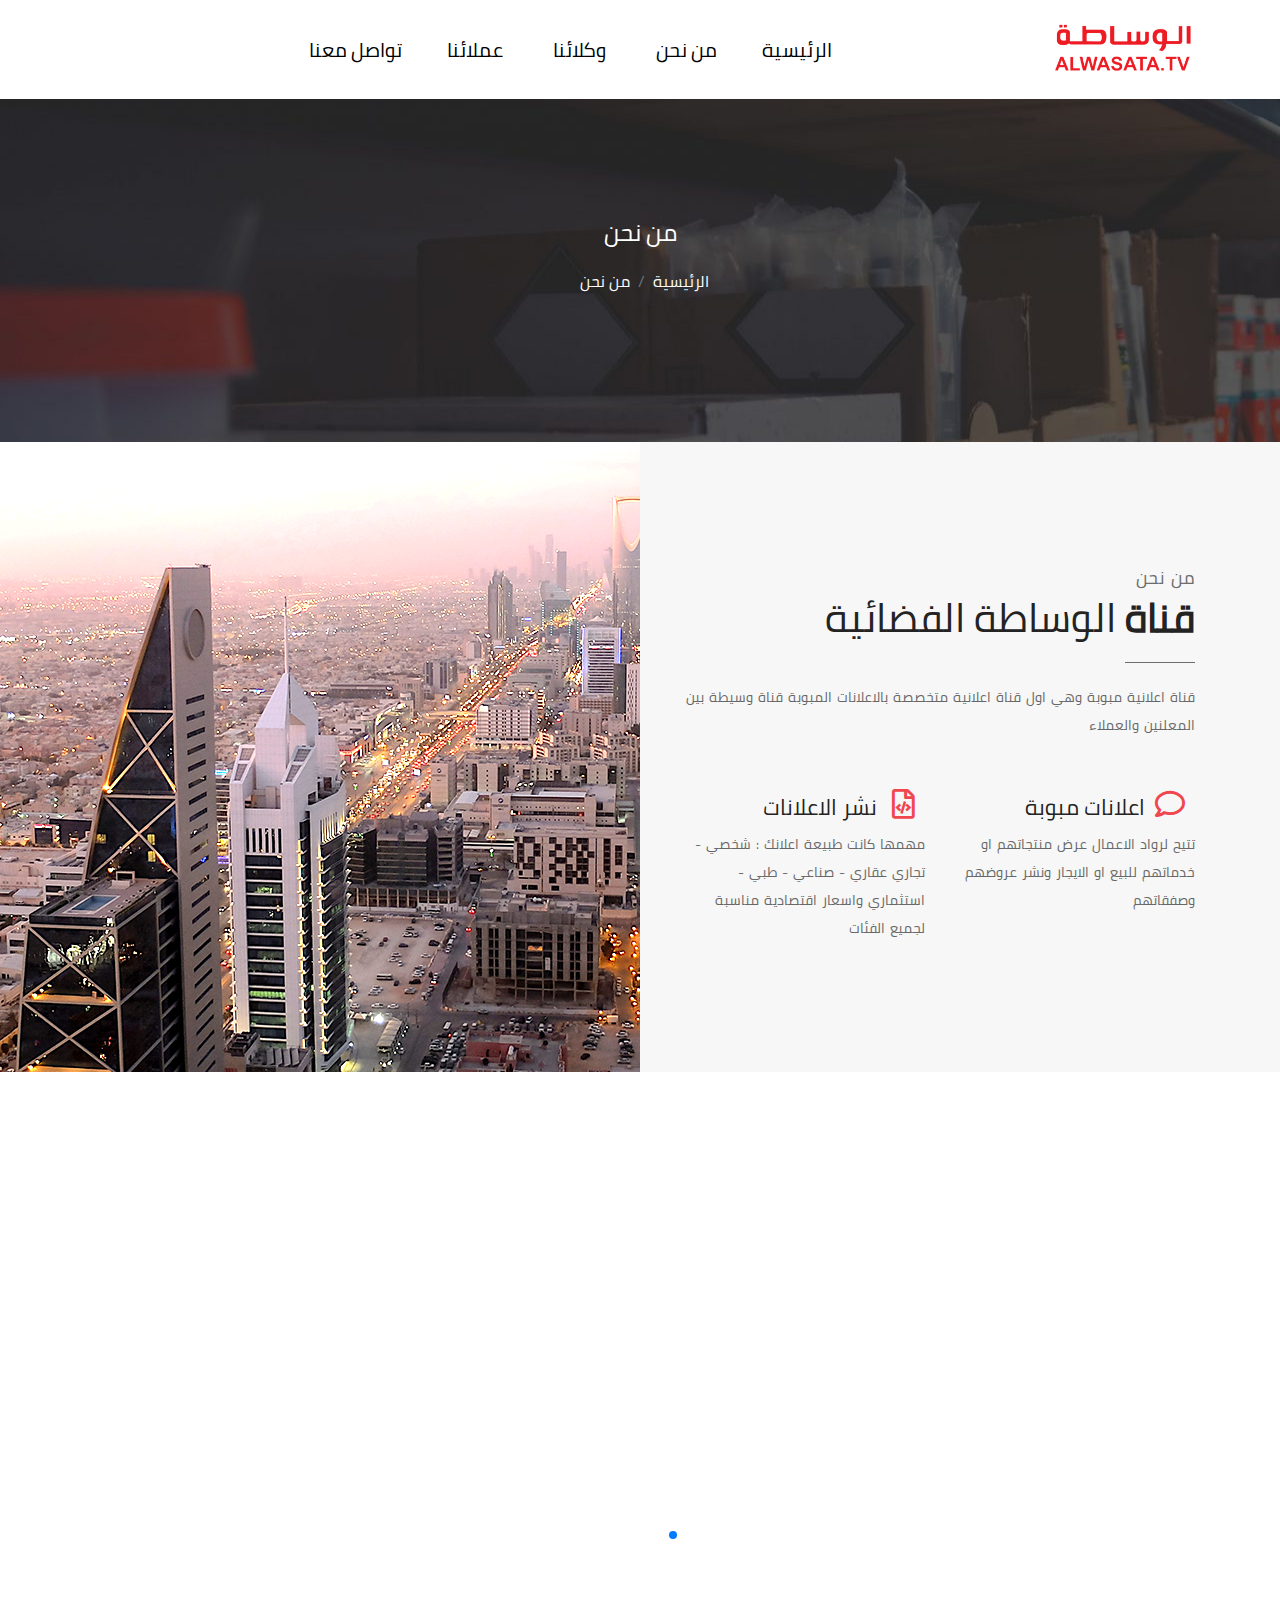
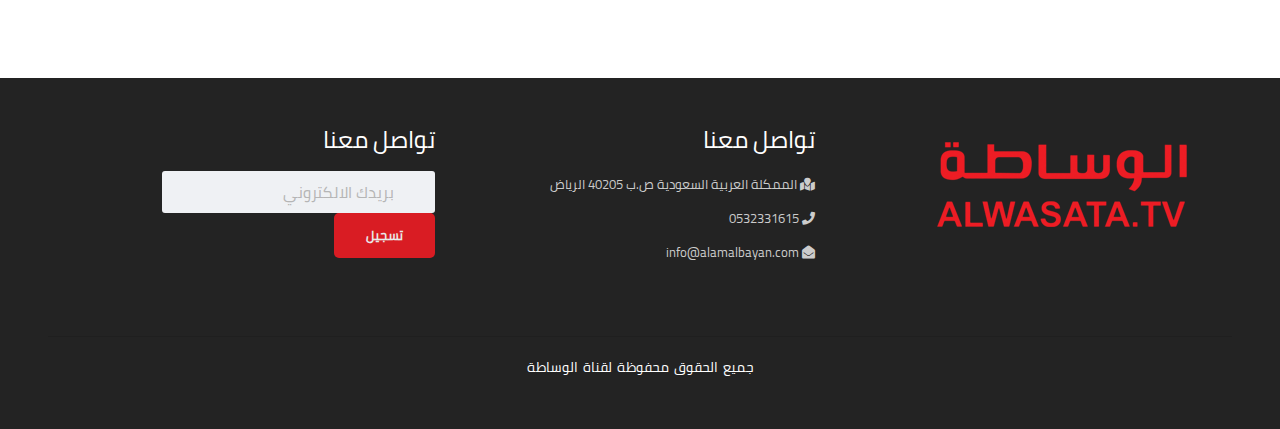
<file: about.html>
<!DOCTYPE html>
<html lang="ar" dir="rtl">

<head>
    <!-- Meta Tags -->
    <meta charset="utf-8">
    <meta name="viewport" content="width=device-width, initial-scale=1, shrink-to-fit=no">
    <!-- Author -->
    <meta name="author" content="Themesindustry">
    <!-- description -->
    <meta name="قناة الوساطة الفضائية ">
    <!-- Page Title -->
    <title>من نحن</title>
    <!-- Favicon -->
    <link rel="icon" href="agency-studio/img/logowebsite.png">
    <!-- Bundle -->
    <link rel="stylesheet" href="agency-studio/css/bundle.min.css">
    <!-- Plugin Css -->
    <link rel="stylesheet" href="agency-studio/css/revolution-settings.min.css">
    <link rel="stylesheet" href="agency-studio/css/owl.carousel.min.css">
    <link rel="stylesheet" href="agency-studio/css/jquery.fancybox.min.css">
    <link rel="stylesheet" href="agency-studio/css/LineIcons.min.css">
    <link rel="stylesheet" href="agency-studio/css/cubeportfolio.min.css">
    <!-- Style Sheet -->
    <link rel="stylesheet" href="agency-studio/css/swiper.css">
    <link rel="stylesheet" href="agency-studio/css/settings.css">
    <link rel="stylesheet" href="agency-studio/css/style.css">
    <link rel="stylesheet" href="agency-studio/css/custom.css">
</head>

<body data-spy="scroll" data-target=".navbar" data-offset="90">


    <!-- Loader -->

    <div class="loader">

        <div class="loader-inner">

            <div class="spinner">

                <div class="dot1"></div>

                <div class="dot2"></div>

            </div>

        </div>

    </div>

    <!-- Parent Section -->

    <section class="page_content_parent_section">

        <h2 class="d-none"></h2>
        <!-- Header Section -->

        <!-- header -->
        <header class="site-header">
            <nav class="navbar navbar-expand-lg">
                <div class="container">
                    <a class="navbar-brand" href="#banner-main">
                        <img src="agency-studio/img/logowebsite.png" alt="logo" class="logo-default">
                        <img src="agency-studio/img/logowebsite.png" alt="logo" class="logo-scrolled">
                    </a>
                    <button class="navbar-toggler navbar-toggler-right d-none collapsed" type="button" data-toggle="collapse" data-target="#xenav">
                        <span> </span>
                        <span> </span>
                        <span> </span>
                    </button>
                    <div class="collapse navbar-collapse" id="xenav">
                      
                        <ul class="navbar-nav m-auto" id="container">
                            <li class="nav-item">
                                <a class="nav-link pagescroll" href="index.html">الرئيسية</a>
                            </li>
                            <li class="nav-item">
                                <a class="nav-link pagescroll" href="about.html">من نحن </a>
                            </li>
                            <li class="nav-item">
                                <a class="nav-link pagescroll" href="agents.html">وكلائنا</a>
                            </li>
                            <li class="nav-item">
                                <a class="nav-link pagescroll" href="clients.html">عملائنا</a>
                            </li>
                            <li class="nav-item">
                                <a class="nav-link pagescroll" href="contact-us.html">تواصل معنا</a>
                            </li>
                        </ul>
                    </div>
                </div>
    
                <!--side menu open button-->
                <a href="javascript:void(0)" class="d-inline-block sidemenu_btn" id="sidemenu_toggle">
                    <span></span> <span></span> <span></span>
                </a>
            </nav>
    
            <!-- side menu -->
            <div class="side-menu">
                <div class="inner-wrapper">
                    <span class="btn-close" id="btn_sideNavClose"><i></i><i></i></span>
                    <nav class="side-nav w-100">
                        <ul class="navbar-nav">
                            <li class="nav-item">
                                <a class="nav-link pagescroll" href="index.html">الرئيسية</a>
                            </li>
                            <li class="nav-item">
                                <a class="nav-link pagescroll" href="about.html">من نحن </a>
                            </li>
                            <li class="nav-item">
                                <a class="nav-link pagescroll" href="agents.html">وكلائنا</a>
                            </li>
                            <li class="nav-item">
                                <a class="nav-link pagescroll" href="clients.html">عملائنا</a>
                            </li>
                            <li class="nav-item">
                                <a class="nav-link pagescroll" href="contact-us.html">تواصل معنا</a>
                            </li>
                        </ul>
                    </nav>
    
                    <div class="side-footer w-100">
                        <p class="whitecolor">جميع الحقوق محفوظة لدي قناة الوساطة الفضائية</p>
                    </div>
                </div>
            </div>
            <a id="close_side_menu" href="javascript:void(0);"></a>
            <!-- End side menu -->
        </header>
        <section class="slider-sec parallax big_padding" id="slider-sec"
            style="background: url('agency-studio/img/adsbackground.jpg');">
            <div class="overlay text-center d-flex justify-content-center align-items-center">
                <div class="slide-contain">
                    <h4>من نحن</h4>
                    <div class="crumbs">
                        <nav class="breadcrumb-items" aria-label="breadcrumb">
                            <ol class="breadcrumb">
                                <li class="breadcrumb-item"><a href="index.html">الرئيسية</a></li>
                                <li class="breadcrumb-item"><a href="about.html">من نحن</a></li>
                            </ol>
                        </nav>
                    </div>
                </div>
            </div>
        </section>
        <!-- Half Section -->
        <section class="half_section_main bg_grey">

            <div class="half_section_picture d-none d-lg-block hidden-sm hidden-xs"></div>

            <div class="container container_big">

                <div class="row">

                    <div class="col-lg-6 offset-lg-6 col-12 offset-0">

                        <div class="side_section_text big_padding">

                            <p class="default_small_heading raleway blue_color font_200">من نحن </p>

                            <h3 class="default_section_heading raleway navy_blue">قناة <span class="font_200"> الوساطة
                                    الفضائية</span></h3>

                            <hr class="default_divider default_divider_blue " style="margin-left: 0;">

                            <p class="default_text_light default_text open_sans">
قناة اعلانية مبوبة  وهي اول قناة اعلانية  متخصصة بالاعلانات المبوبة 
قناة وسيطة  بين المعلنين والعملاء
                            </p>

                            <div class="row">

                                <div class="col-md-6 col-12">

                                    <div class="icons_div_small">

                                        <p class="small_heading_navy raleway font_400"> <i
                                                class="far fa-comment pink_color" aria-hidden="true"></i>اعلانات مبوبة
                                        </p>

                                        <p class="default_text default_text_light open_sans">

                                                           تتيح لرواد الاعمال عرض منتجاتهم او خدماتهم للبيع او الايجار ونشر عروضهم وصفقاتهم 
                                        </p>

                                    </div>

                                </div>

                                <div class="col-md-6 col-12">

                                    <div class="icons_div_small">

                                        <p class="small_heading_navy raleway font_400"> <i
                                                class="far fa-file-code pink_color" aria-hidden="true"></i> نشر الاعلانات 
                                             </p>

                                        <p class="default_text default_text_light open_sans">

                                                        مهمها كانت طبيعة اعلانك : 
                                                        شخصي - تجاري عقاري - صناعي  - طبي - استثماري 
                                                        واسعار اقتصادية مناسبة لجميع الفئات 
                                        </p>

                                    </div>

                                </div>

                            </div>

                        </div>

                    </div>

                </div>

            </div>

        </section>
        <!-- half Section Ended -->

        <!-- Pricing Table -->


        <!-- Customer Review Slider -->
        <section class="customer_feedback_section big_padding text-center" id="reviews">

            <div class="container">

                <div class="feedaback_inner">



                    <h2 class="default_section_heading text-center mt-3 mb-5 white_color">

                        <span class="font_200">

                            اراء عملائنا

                        </span>





                    </h2>

                    <hr class="default_divider default_divider_white default_divider_big">

                    <div class="swiper-container customer_feedback_slider white_pagination">

                        <div class="swiper-wrapper">

                            <div class="swiper-slide">

                                <p class="customer_feedback_text white_color open_sans default_text font_200">


                                    قناة اعلانية عالمية بها الكثير من الخدمات الممتزة والمميزة عن غيرها كما ان لديهم
                                    افكار عظيمة ومواكبة لاحدثيات العصر الجديد
                                    ولديهم خطط اسعار ممتازة

                                </p>

                                <p class="customer_feedback_name white_color open_sans default_small_heading font_600">
                                    ماهر مجدي - مطور اعمال</p>

                            </div>

                            <div class="swiper-slide">


                                <p class="customer_feedback_text white_color open_sans default_text font_200">


                                    قناة اعلانية عالمية بها الكثير من الخدمات الممتزة والمميزة عن غيرها كما ان لديهم
                                    افكار عظيمة ومواكبة لاحدثيات العصر الجديد
                                    ولديهم خطط اسعار ممتازة

                                </p>

                                <p class="customer_feedback_name white_color open_sans default_small_heading font_600">
                                    ناصر علي - مدير شركة</p>

                            </div>

                            <div class="swiper-slide">

                                <p class="customer_feedback_text white_color open_sans default_text font_200">


                                    قناة اعلانية عالمية بها الكثير من الخدمات الممتزة والمميزة عن غيرها كما ان لديهم
                                    افكار عظيمة ومواكبة لاحدثيات العصر الجديد
                                    ولديهم خطط اسعار ممتازة

                                </p>

                                <p class="customer_feedback_name white_color open_sans default_small_heading font_600">
                                    ماهر مجدي - مطور اعمال</p>

                            </div>

                            <div class="swiper-slide">


                                <p class="customer_feedback_text white_color open_sans default_text font_200">


                                    قناة اعلانية عالمية بها الكثير من الخدمات الممتزة والمميزة عن غيرها كما ان لديهم
                                    افكار عظيمة ومواكبة لاحدثيات العصر الجديد
                                    ولديهم خطط اسعار ممتازة

                                </p>

                                <p class="customer_feedback_name white_color open_sans default_small_heading font_600">
                                    ناصر علي - مدير شركة</p>

                            </div>
                        </div>

                        <!-- Add Pagination -->

                        <div class="swiper-pagination"></div>

                        <!-- Add Arrows -->

                        <div class="swiper-button-next fa fa-angle-left hidden-sm hidden-xs"></div>

                        <div class="swiper-button-prev fa fa-angle-right hidden-sm hidden-xs"></div>

                    </div>

                </div>

            </div>

        </section>

        <footer class="footer_section p-5  bg_navy">

            <div class="container">
                <div class="row">
                    <div class="col-md-4">
                           <img src="./agency-studio/img/logowebsite.png" class="img-fluid" alt="">
                           <ul class="footer_links ">
    
                            <li>
        
                                <a class="anchor_style_default facebook wow zoomInDown" href="#.">
        
                                    <i class=" fab fa-facebook-f "></i>
        
                                </a>
        
                            </li>
        
                            <li>
        
                                <a class="anchor_style_default twitter wow zoomInUp" href="#.">
        
                                    <i class=" fab fa-twitter "></i>
        
                                </a>
        
                            </li>
        
                            <li>
        
                                <a class="anchor_style_default g_plus wow zoomInDown" href="#.">
        
                                    <i class=" fab fa-google-plus "></i>
        
                                </a>
        
                            </li>
        
                            <li>
        
                                <a class="anchor_style_default linkedin wow zoomInUp" href="#.">
        
                                    <i class=" fab fa-linkedin-in "></i>
        
                                </a>
        
                            </li>
        
                            <li>
        
                                <a class="anchor_style_default  pinterest wow zoomInDown" href="#.">
        
                                    <i class=" fab fa-pinterest"></i>
        
                                </a>
        
                            </li>
        
                        </ul>
                    </div>
    
                    <div class="col-md-4">
                        <h4 class="mb-3">تواصل معنا</h4>
                        <div class="company-info">
                         
                            <ul class="list-unstyled">
                                <li class="mb-2">
                                    <p>
                                        <i class="fas fa-map-marked"></i> الممكلة العربية السعودية 
                                        ص.ب 40205 
                                        الرياض
                                    </p>
                                </li>
                                <li class="mb-2">
                                    <p>
                                        <i class="fas fa-phone"></i> 0532331615
                                    </p>
                                </li>
                                <li class="mb-2">
                                    <p>
                                        <i class="fas fa-envelope-open"></i> info@alamalbayan.com
                                    </p>
                                </li>
                                
                            </ul>
                        </div>
                    </div>
    
                    <div class="col-md-4">
                        <h4 class="mb-3">تواصل معنا</h4>
                        <div class="newsletter-subscribe">
                            <form class="form-inline" method="post">
                                <input class="form-control" type="email" name="email" placeholder="بريدك الالكتروني"> 
                                 <button class="btn btn-primary" type="button">تسجيل </button> 
                            </form>
                        </div>
                    </div>
                </div>
    
               
    
            </div>
            <div class="footer_detail">
    
                    
                       <hr>
                <p class="text-center default_text open_sans white_color"> جميع الحقوق محفوظة لقناة الوساطة</p>
    
            </div>
        </footer>
        <!-- /Footer Section -->

    </section>

    <!-- JavaScript -->
    <script src="agency-studio/js/bundle.min.js"></script>

    <!-- Plugin Js -->
    <script src="agency-studio/js/owl.carousel.min.js"></script>
    <script src="agency-studio/js/wow.js"></script>
    <script src="agency-studio/js/jquery.cubeportfolio.min.js"></script>
    <script src="agency-studio/js/jquery.appear.js"></script>
    <script src="agency-studio/js/isotope.pkgd.min.js"></script>
    <script src="agency-studio/js/jquery.fancybox.min.js"></script>
    <script src="agency-studio/js/parallaxie.min.js"></script>
    <!-- REVOLUTION JS FILES -->
    <script src="agency-studio/js/jquery.themepunch.tools.min.js"></script>
    <script src="agency-studio/js/jquery.themepunch.revolution.min.js"></script>
    <!-- SLIDER REVOLUTION EXTENSIONS -->
    <script src="agency-studio/js/extensions/revolution.extension.actions.min.js"></script>
    <script src="agency-studio/js/extensions/revolution.extension.carousel.min.js"></script>
    <script src="agency-studio/js/extensions/revolution.extension.kenburn.min.js"></script>
    <script src="agency-studio/js/extensions/revolution.extension.layeranimation.min.js"></script>
    <script src="agency-studio/js/extensions/revolution.extension.migration.min.js"></script>
    <script src="agency-studio/js/extensions/revolution.extension.navigation.min.js"></script>
    <script src="agency-studio/js/extensions/revolution.extension.parallax.min.js"></script>
    <script src="agency-studio/js/extensions/revolution.extension.slideanims.min.js"></script>
    <script src="agency-studio/js/extensions/revolution.extension.video.min.js"></script>
    <!-- contact form js -->
    <script src="agency-studio/js/contact_us.js"></script>

    <script src="agency-studio/js/swiper.js"></script>
    <script src="agency-studio/js/script.js"></script>

</body>

</html>
</file>
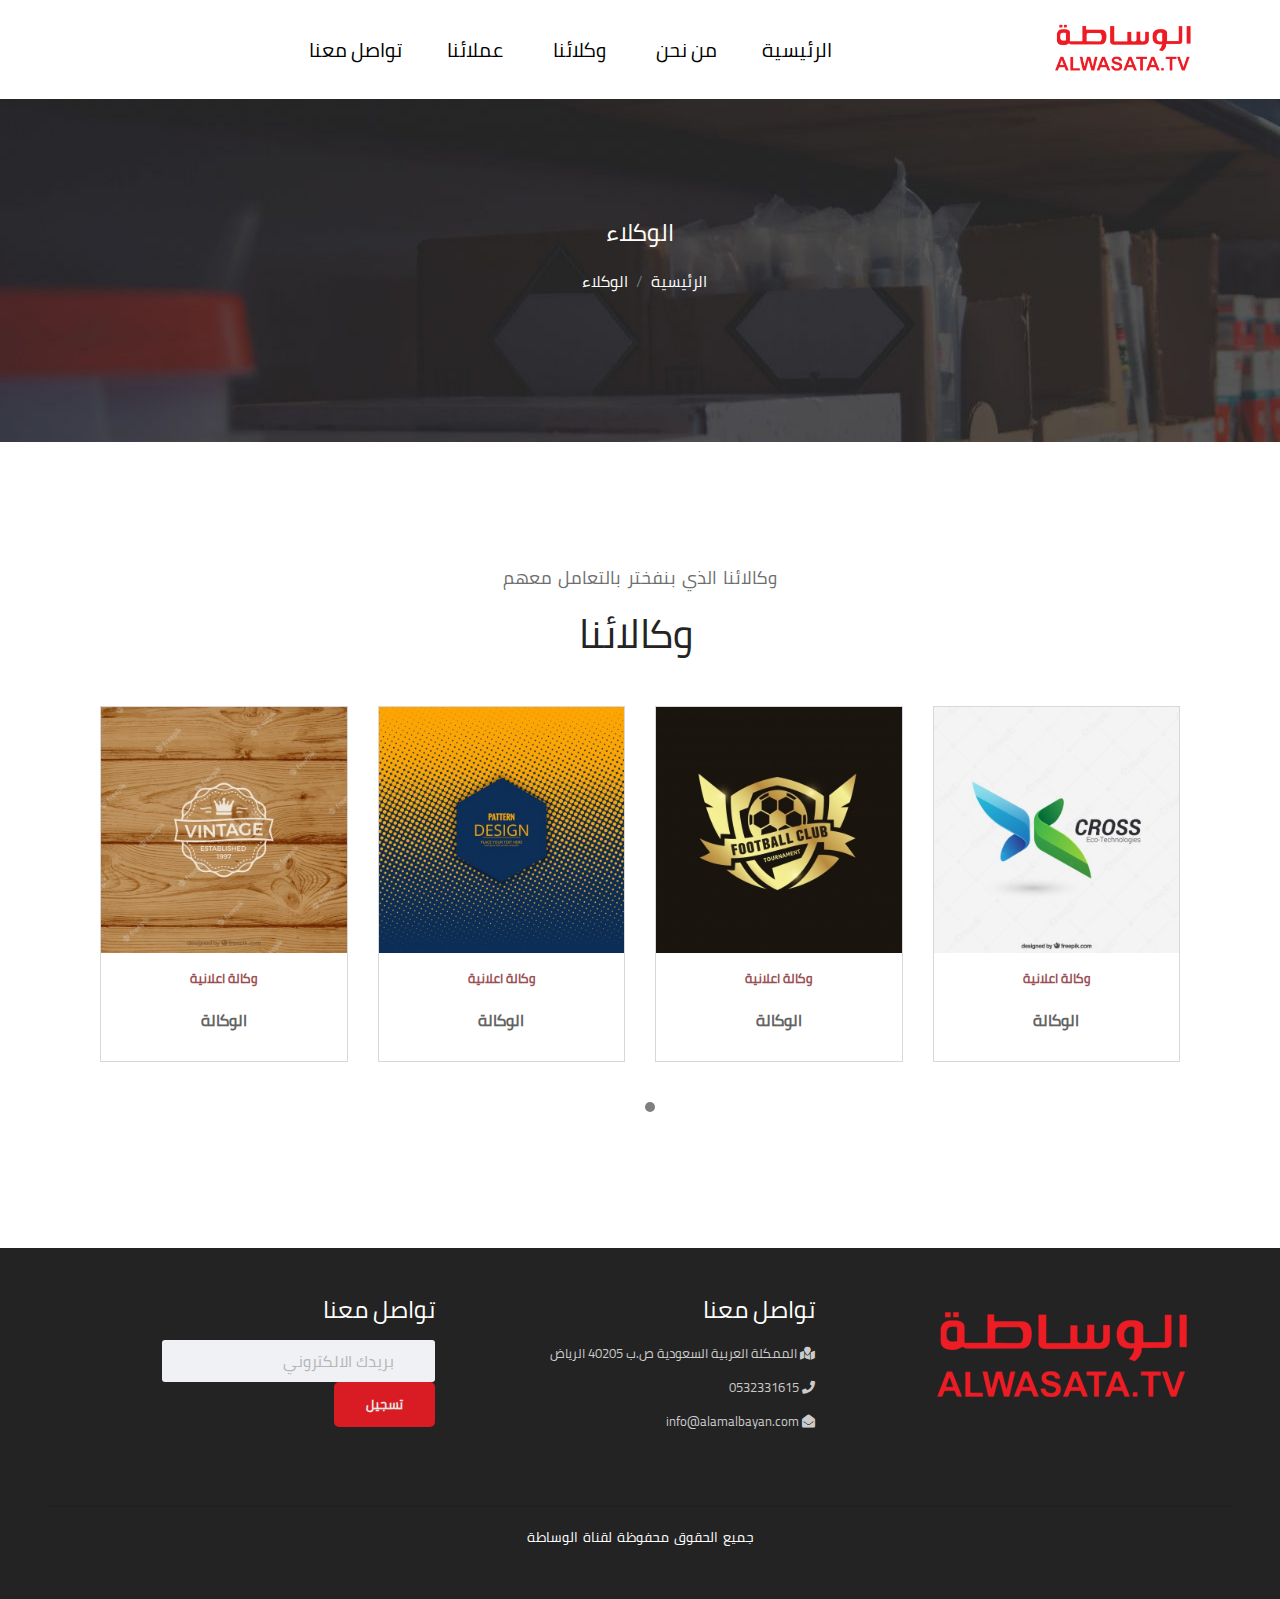
<file: agents.html>
<!DOCTYPE html>
<html lang="ar" dir="rtl">

<head>
    <!-- Meta Tags -->
    <meta charset="utf-8">
    <meta name="viewport" content="width=device-width, initial-scale=1, shrink-to-fit=no">
    <!-- Author -->
    <meta name="author" content="Themesindustry">
    <!-- description -->
    <meta name="قناة الوساطة الفضائية ">
    <!-- Page Title -->
    <title>وكلائنا</title>
    <!-- Favicon -->
    <link rel="icon" href="agency-studio/img/logowebsite.png">
    <!-- Bundle -->
    <link rel="stylesheet" href="agency-studio/css/bundle.min.css">
    <!-- Plugin Css -->
    <link rel="stylesheet" href="agency-studio/css/revolution-settings.min.css">
    <link rel="stylesheet" href="agency-studio/css/owl.carousel.min.css">
    <link rel="stylesheet" href="agency-studio/css/jquery.fancybox.min.css">
    <link rel="stylesheet" href="agency-studio/css/LineIcons.min.css">
    <link rel="stylesheet" href="agency-studio/css/cubeportfolio.min.css">
    <!-- Style Sheet -->
    <link rel="stylesheet" href="agency-studio/css/swiper.css">
    <link rel="stylesheet" href="agency-studio/css/settings.css">
    <link rel="stylesheet" href="agency-studio/css/style.css">
    <link rel="stylesheet" href="agency-studio/css/custom.css">
</head>

<body data-spy="scroll" data-target=".navbar" data-offset="90">


    <!-- Loader -->

    <div class="loader">

        <div class="loader-inner">

            <div class="spinner">

                <div class="dot1"></div>

                <div class="dot2"></div>

            </div>

        </div>

    </div>

    <!-- Parent Section -->

    <section class="page_content_parent_section">

        <h2 class="d-none"></h2>
        <!-- Header Section -->

        <!-- header -->
        <header class="site-header">
            <nav class="navbar navbar-expand-lg">
                <div class="container">
                    <a class="navbar-brand" href="#banner-main">
                        <img src="agency-studio/img/logowebsite.png" alt="logo" class="logo-default">
                        <img src="agency-studio/img/logowebsite.png" alt="logo" class="logo-scrolled">
                    </a>
                    <button class="navbar-toggler navbar-toggler-right d-none collapsed" type="button" data-toggle="collapse" data-target="#xenav">
                        <span> </span>
                        <span> </span>
                        <span> </span>
                    </button>
                    <div class="collapse navbar-collapse" id="xenav">
                      
                        <ul class="navbar-nav m-auto" id="container">
                            <li class="nav-item">
                                <a class="nav-link pagescroll" href="index.html">الرئيسية</a>
                            </li>
                            <li class="nav-item">
                                <a class="nav-link pagescroll" href="about.html">من نحن </a>
                            </li>
                            <li class="nav-item">
                                <a class="nav-link pagescroll" href="agents.html">وكلائنا</a>
                            </li>
                            <li class="nav-item">
                                <a class="nav-link pagescroll" href="clients.html">عملائنا</a>
                            </li>
                            <li class="nav-item">
                                <a class="nav-link pagescroll" href="contact-us.html">تواصل معنا</a>
                            </li>
                        </ul>
                    </div>
                </div>
    
                <!--side menu open button-->
                <a href="javascript:void(0)" class="d-inline-block sidemenu_btn" id="sidemenu_toggle">
                    <span></span> <span></span> <span></span>
                </a>
            </nav>
    
            <!-- side menu -->
            <div class="side-menu">
                <div class="inner-wrapper">
                    <span class="btn-close" id="btn_sideNavClose"><i></i><i></i></span>
                    <nav class="side-nav w-100">
                        <ul class="navbar-nav">
                            <li class="nav-item">
                                <a class="nav-link pagescroll" href="index.html">الرئيسية</a>
                            </li>
                            <li class="nav-item">
                                <a class="nav-link pagescroll" href="about.html">من نحن </a>
                            </li>
                            <li class="nav-item">
                                <a class="nav-link pagescroll" href="agents.html">وكلائنا</a>
                            </li>
                            <li class="nav-item">
                                <a class="nav-link pagescroll" href="clients.html">عملائنا</a>
                            </li>
                            <li class="nav-item">
                                <a class="nav-link pagescroll" href="contact-us.html">تواصل معنا</a>
                            </li>
                        </ul>
                    </nav>
    
                    <div class="side-footer w-100">
                        <p class="whitecolor">جميع الحقوق محفوظة لدي قناة الوساطة الفضائية</p>
                    </div>
                </div>
            </div>
            <a id="close_side_menu" href="javascript:void(0);"></a>
            <!-- End side menu -->
        </header>
        <section class="slider-sec parallax big_padding" id="slider-sec"
            style="background: url('agency-studio/img/adsbackground.jpg');">
            <div class="overlay text-center d-flex justify-content-center align-items-center">
                <div class="slide-contain">
                    <h4>الوكلاء</h4>
                    <div class="crumbs">
                        <nav class="breadcrumb-items" aria-label="breadcrumb">
                            <ol class="breadcrumb">
                                <li class="breadcrumb-item"><a href="index.html">الرئيسية</a></li>
                                <li class="breadcrumb-item"><a href="agents.html">الوكلاء</a></li>
                            </ol>
                        </nav>
                    </div>
                </div>
            </div>
        </section>
        <section class="team_section big_padding text-center " id="team">

            <div class="container">
    
                <p class="raleway default_small_heading blue_color font_200">وكالائنا الذي بنفختر بالتعامل معهم</p>
    
                <div class="col-md-12">
    
                    <h2 class="default_section_heading text-center mt-3 mb-5">
    
                                <span class="font_200">
    
                                     
    
                                </span>
    
                         
    
                        <span class="font_200">
    
                            وكالائنا
    
                                </span>
    
                    </h2>
    
                   
    
                    <div class="owl-carousel owl-theme  agency-slider">
                        <div class="agent-item">
                          <a href="#">
                            <div class="carousel-item-image">
                              <img src="agency-studio/img/agent1.jpg" class="item-image">
                            </div>
                            <div class="carousel-item-text">
                              <span class="item-kicker">وكالة اعلانية</span>
                              <h3 class="item-title">الوكالة</h3>
                            </div>
                          </a>
                        </div>
                        <div class="agent-item">
                          <a href="#">
                            <div class="carousel-item-image">
                              <img src="agency-studio/img/agent2.jpg" class="item-image">
                            </div>
                            <div class="carousel-item-text">
                              <span class="item-kicker">وكالة اعلانية</span>
                              <h3 class="item-title">الوكالة</h3>
                            </div>
                          </a>
                        </div>
                        <div class="agent-item">
                          <a href="#">
                            <div class="carousel-item-image">
                              <img src="agency-studio/img/agent3.jpg" class="item-image">
                            </div>
                            <div class="carousel-item-text">
                                <span class="item-kicker">وكالة اعلانية</span>
                                <h3 class="item-title">الوكالة</h3>
                            </div>
                          </a>
                        </div>
                        <div class="agent-item">
                          <a href="#">
                            <div class="carousel-item-image">
                              <img src="agency-studio/img/agent4.jpg" class="item-image">
                            </div>
                            <div class="carousel-item-text">
                                <span class="item-kicker">وكالة اعلانية</span>
                                <h3 class="item-title">الوكالة</h3>
                            </div>
                          </a>
                        </div>
                        <div class="agent-item">
                          <a href="#">
                            <div class="carousel-item-image">
                              <img src="agency-studio/img/agent4.jpg" class="item-image">
                            </div>
                            <div class="carousel-item-text">
                                <span class="item-kicker">وكالة اعلانية</span>
                                <h3 class="item-title">الوكالة</h3>
                            </div>
                          </a>
                        </div>
                        <div class="agent-item">
                          <a href="#">
                            <div class="carousel-item-image">
                              <img src="agency-studio/img/agent5.jpg" class="item-image">
                            </div>
                            <div class="carousel-item-text">
                                <span class="item-kicker">وكالة اعلانية</span>
                                <h3 class="item-title">الوكالة</h3>
                            </div>
                          </a>
                        </div>
                      </div>
    
                </div>
    
            </div>
    
        </section>    
        <footer class="footer_section p-5  bg_navy">

            <div class="container">
                <div class="row">
                    <div class="col-md-4">
                           <img src="./agency-studio/img/logowebsite.png" class="img-fluid" alt="">
                           <ul class="footer_links ">
    
                            <li>
        
                                <a class="anchor_style_default facebook wow zoomInDown" href="#.">
        
                                    <i class=" fab fa-facebook-f "></i>
        
                                </a>
        
                            </li>
        
                            <li>
        
                                <a class="anchor_style_default twitter wow zoomInUp" href="#.">
        
                                    <i class=" fab fa-twitter "></i>
        
                                </a>
        
                            </li>
        
                            <li>
        
                                <a class="anchor_style_default g_plus wow zoomInDown" href="#.">
        
                                    <i class=" fab fa-google-plus "></i>
        
                                </a>
        
                            </li>
        
                            <li>
        
                                <a class="anchor_style_default linkedin wow zoomInUp" href="#.">
        
                                    <i class=" fab fa-linkedin-in "></i>
        
                                </a>
        
                            </li>
        
                            <li>
        
                                <a class="anchor_style_default  pinterest wow zoomInDown" href="#.">
        
                                    <i class=" fab fa-pinterest"></i>
        
                                </a>
        
                            </li>
        
                        </ul>
                    </div>
    
                    <div class="col-md-4">
                        <h4 class="mb-3">تواصل معنا</h4>
                        <div class="company-info">
                         
                            <ul class="list-unstyled">
                                <li class="mb-2">
                                    <p>
                                        <i class="fas fa-map-marked"></i> الممكلة العربية السعودية 
                                        ص.ب 40205 
                                        الرياض
                                    </p>
                                </li>
                                <li class="mb-2">
                                    <p>
                                        <i class="fas fa-phone"></i> 0532331615
                                    </p>
                                </li>
                                <li class="mb-2">
                                    <p>
                                        <i class="fas fa-envelope-open"></i> info@alamalbayan.com
                                    </p>
                                </li>
                                
                            </ul>
                        </div>
                    </div>
    
                    <div class="col-md-4">
                        <h4 class="mb-3">تواصل معنا</h4>
                        <div class="newsletter-subscribe">
                            <form class="form-inline" method="post">
                                <input class="form-control" type="email" name="email" placeholder="بريدك الالكتروني"> 
                                 <button class="btn btn-primary" type="button">تسجيل </button> 
                            </form>
                        </div>
                    </div>
                </div>
    
               
    
            </div>
            <div class="footer_detail">
    
                    
                       <hr>
                <p class="text-center default_text open_sans white_color"> جميع الحقوق محفوظة لقناة الوساطة</p>
    
            </div>
        </footer>
        <!-- /Footer Section -->

    </section>

    <!-- JavaScript -->
    <script src="agency-studio/js/bundle.min.js"></script>

    <!-- Plugin Js -->
    <script src="agency-studio/js/owl.carousel.min.js"></script>
    <script src="agency-studio/js/wow.js"></script>
    <script src="agency-studio/js/jquery.cubeportfolio.min.js"></script>
    <script src="agency-studio/js/jquery.appear.js"></script>
    <script src="agency-studio/js/isotope.pkgd.min.js"></script>
    <script src="agency-studio/js/jquery.fancybox.min.js"></script>
    <script src="agency-studio/js/parallaxie.min.js"></script>
    <!-- REVOLUTION JS FILES -->
    <script src="agency-studio/js/jquery.themepunch.tools.min.js"></script>
    <script src="agency-studio/js/jquery.themepunch.revolution.min.js"></script>
    <!-- SLIDER REVOLUTION EXTENSIONS -->
    <script src="agency-studio/js/extensions/revolution.extension.actions.min.js"></script>
    <script src="agency-studio/js/extensions/revolution.extension.carousel.min.js"></script>
    <script src="agency-studio/js/extensions/revolution.extension.kenburn.min.js"></script>
    <script src="agency-studio/js/extensions/revolution.extension.layeranimation.min.js"></script>
    <script src="agency-studio/js/extensions/revolution.extension.migration.min.js"></script>
    <script src="agency-studio/js/extensions/revolution.extension.navigation.min.js"></script>
    <script src="agency-studio/js/extensions/revolution.extension.parallax.min.js"></script>
    <script src="agency-studio/js/extensions/revolution.extension.slideanims.min.js"></script>
    <script src="agency-studio/js/extensions/revolution.extension.video.min.js"></script>
    <!-- contact form js -->
    <script src="agency-studio/js/contact_us.js"></script>

    <script src="agency-studio/js/swiper.js"></script>
    <script src="agency-studio/js/script.js"></script>

</body>

</html>
</file>
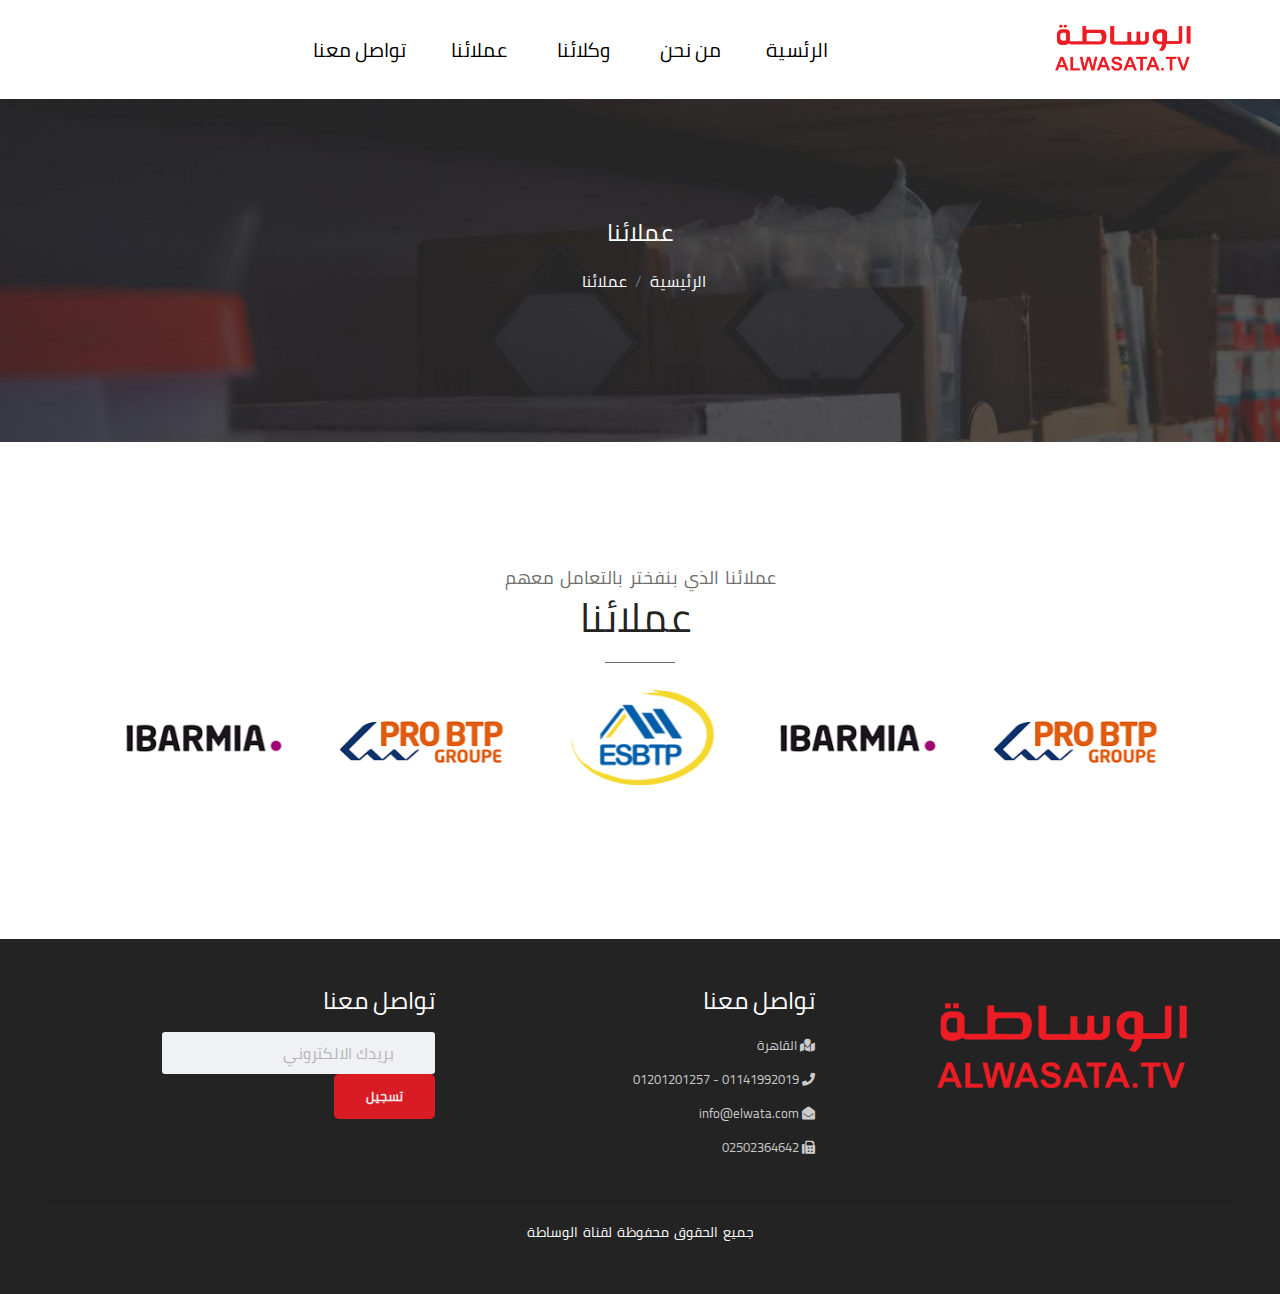
<file: clients.html>
<!DOCTYPE html>
<html lang="ar" dir="rtl">

<head>
    <!-- Meta Tags -->
    <meta charset="utf-8">
    <meta name="viewport" content="width=device-width, initial-scale=1, shrink-to-fit=no">
    <!-- Author -->
    <meta name="author" content="Themesindustry">
    <!-- description -->
    <meta name="description"
        content="MegaOne is a highly creative, modern, visually stunning and Bootstrap responsive multipurpose agency and portfolio HTML5 template with 8 ready home page demos.">
    <!-- keywords -->
    <meta name="keywords"
        content="creative, modern, clean, bootstrap responsive, html5, css3, portfolio, blog, agency, templates, multipurpose, one page, corporate, start-up, studio, branding, designer, freelancer, carousel, parallax, photography, personal, masonry, grid, faq">
    <!-- Page Title -->
    <title>عملائنا</title>
    <!-- Favicon -->
    <link rel="icon" href="agency-studio/img/favicon1.ico">
    <!-- Bundle -->
    <link rel="stylesheet" href="agency-studio/css/bundle.min.css">
    <!-- Plugin Css -->
    <link rel="stylesheet" href="agency-studio/css/revolution-settings.min.css">
    <link rel="stylesheet" href="agency-studio/css/owl.carousel.min.css">
    <link rel="stylesheet" href="agency-studio/css/jquery.fancybox.min.css">
    <link rel="stylesheet" href="agency-studio/css/LineIcons.min.css">
    <link rel="stylesheet" href="agency-studio/css/cubeportfolio.min.css">
    <!-- Style Sheet -->
    <link rel="stylesheet" href="agency-studio/css/swiper.css">
    <link rel="stylesheet" href="agency-studio/css/settings.css">
    <link rel="stylesheet" href="agency-studio/css/style.css">
    <link rel="stylesheet" href="agency-studio/css/custom.css">
</head>

<body data-spy="scroll" data-target=".navbar" data-offset="90">


    <!-- Loader -->

    <div class="loader">

        <div class="loader-inner">

            <div class="spinner">

                <div class="dot1"></div>

                <div class="dot2"></div>

            </div>

        </div>

    </div>

    <!-- Parent Section -->

    <section class="page_content_parent_section">

        <h2 class="d-none"></h2>
        <!-- Header Section -->

        <!-- header -->
        <header class="site-header">
            <nav class="navbar navbar-expand-lg">
                <div class="container">
                    <a class="navbar-brand" href="#banner-main">
                        <img src="agency-studio/img/logowebsite.png" alt="logo" class="logo-default">
                        <img src="agency-studio/img/logowebsite.png" alt="logo" class="logo-scrolled">
                    </a>
                    <button class="navbar-toggler navbar-toggler-right d-none collapsed" type="button" data-toggle="collapse" data-target="#xenav">
                        <span> </span>
                        <span> </span>
                        <span> </span>
                    </button>
                    <div class="collapse navbar-collapse" id="xenav">
                      
                        <ul class="navbar-nav m-auto" id="container">
                            <li class="nav-item">
                                <a class="nav-link pagescroll" href="index.html">الرئسية</a>
                            </li>
                            <li class="nav-item">
                                <a class="nav-link pagescroll" href="about.html">من نحن </a>
                            </li>
                            <li class="nav-item">
                                <a class="nav-link pagescroll" href="agents.html">وكلائنا</a>
                            </li>
                            <li class="nav-item">
                                <a class="nav-link pagescroll" href="clients.html">عملائنا</a>
                            </li>
                            <li class="nav-item">
                                <a class="nav-link pagescroll" href="clients.html">تواصل معنا</a>
                            </li>
                        </ul>
                    </div>
                </div>
    
                <!--side menu open button-->
                <a href="javascript:void(0)" class="d-inline-block sidemenu_btn" id="sidemenu_toggle">
                    <span></span> <span></span> <span></span>
                </a>
            </nav>
    
            <!-- side menu -->
            <div class="side-menu">
                <div class="inner-wrapper">
                    <span class="btn-close" id="btn_sideNavClose"><i></i><i></i></span>
                    <nav class="side-nav w-100">
                        <ul class="navbar-nav">
                            <li class="nav-item">
                                <a class="nav-link pagescroll" href="index.html">الرئسية</a>
                            </li>
                            <li class="nav-item">
                                <a class="nav-link pagescroll" href="about.html">من نحن </a>
                            </li>
                            <li class="nav-item">
                                <a class="nav-link pagescroll" href="agents.html">وكلائنا</a>
                            </li>
                            <li class="nav-item">
                                <a class="nav-link pagescroll" href="clients.html">عملائنا</a>
                            </li>
                            <li class="nav-item">
                                <a class="nav-link pagescroll" href="clients.html">تواصل معنا</a>
                            </li>
                        </ul>
                    </nav>
    
                    <div class="side-footer w-100">
                        <p class="whitecolor">جميع الحقوق محفوظة لدي قناة الوساطة الفضائية</p>
                    </div>
                </div>
            </div>
            <a id="close_side_menu" href="javascript:void(0);"></a>
            <!-- End side menu -->
        </header>
        <section class="slider-sec parallax big_padding" id="slider-sec"
            style="background: url('agency-studio/img/adsbackground.jpg');">
            <div class="overlay text-center d-flex justify-content-center align-items-center">
                <div class="slide-contain">
                    <h4>عملائنا</h4>
                    <div class="crumbs">
                        <nav class="breadcrumb-items" aria-label="breadcrumb">
                            <ol class="breadcrumb">
                                <li class="breadcrumb-item"><a href="index.html">الرئيسية</a></li>
                                <li class="breadcrumb-item"><a href="clients.html">عملائنا</a></li>
                            </ol>
                        </nav>
                    </div>
                </div>
            </div>
        </section>
        <section class="team_section big_padding text-center " id="team">

            <div class="container">

                <p class="raleway default_small_heading blue_color font_200">عملائنا الذي بنفختر بالتعامل معهم</p>

                <div class="col-md-12">

                    <h2 class="default_section_heading text-center">

                        <span class="font_200">



                        </span>



                        <span class="font_200">

                            عملائنا

                        </span>

                    </h2>

                    <hr class="default_divider default_divider_blue default_divider_big">

                    <div class="swiper-container ">

                        <div class="owl-carousel owl-theme carousel-client">
                            <div class="slide">
                                <img src="agency-studio/img/client1.png" class="img-fluid">
                            </div>
                            <div class="slide">
                                <img src="agency-studio/img/client2.png" class="img-fluid">
                            </div>
                            <div class="slide">
                                <img src="agency-studio/img/client3.png" class="img-fluid">
                            </div>
                            <div class="slide">
                                <img src="agency-studio/img/client4.png" class="img-fluid">
                            </div>
                            <div class="slide">
                                <img src="agency-studio/img/client5.png" class="img-fluid">
                            </div>
                            <div class="slide">
                                <img src="agency-studio/img/client6.png" class="img-fluid">
                            </div>
                        </div>

                    </div>

                </div>

            </div>

        </section>
        <footer class="footer_section p-5  bg_navy">

            <div class="container">
                <div class="row">
                    <div class="col-md-4">
                        <img src="./agency-studio/img/logowebsite.png" class="img-fluid" alt="">
                        <ul class="footer_links ">

                            <li>

                                <a class="anchor_style_default facebook wow zoomInDown" href="#.">

                                    <i class=" fab fa-facebook-f "></i>

                                </a>

                            </li>

                            <li>

                                <a class="anchor_style_default twitter wow zoomInUp" href="#.">

                                    <i class=" fab fa-twitter "></i>

                                </a>

                            </li>

                            <li>

                                <a class="anchor_style_default g_plus wow zoomInDown" href="#.">

                                    <i class=" fab fa-google-plus "></i>

                                </a>

                            </li>

                            <li>

                                <a class="anchor_style_default linkedin wow zoomInUp" href="#.">

                                    <i class=" fab fa-linkedin-in "></i>

                                </a>

                            </li>

                            <li>

                                <a class="anchor_style_default  pinterest wow zoomInDown" href="#.">

                                    <i class=" fab fa-pinterest"></i>

                                </a>

                            </li>

                        </ul>
                    </div>

                    <div class="col-md-4">
                        <h4 class="mb-3">تواصل معنا</h4>
                        <div class="company-info">

                            <ul class="list-unstyled">
                                <li class="mb-2">
                                    <p>
                                        <i class="fas fa-map-marked"></i> القاهرة
                                    </p>
                                </li>
                                <li class="mb-2">
                                    <p>
                                        <i class="fas fa-phone"></i> 01141992019 - 01201201257
                                    </p>
                                </li>
                                <li class="mb-2">
                                    <p>
                                        <i class="fas fa-envelope-open"></i> info@elwata.com
                                    </p>
                                </li>
                                <li class="mb-2">
                                    <p>
                                        <i class="fas fa-fax"></i> 02502364642
                                    </p>
                                </li>
                            </ul>
                        </div>
                    </div>

                    <div class="col-md-4">
                        <h4 class="mb-3">تواصل معنا</h4>
                        <div class="newsletter-subscribe">
                            <form class="form-inline" method="post">
                                <input class="form-control" type="email" name="email" placeholder="بريدك الالكتروني">
                                <button class="btn btn-primary" type="button">تسجيل </button>
                            </form>
                        </div>
                    </div>
                </div>



            </div>
            <div class="footer_detail">


                <hr>
                <p class="text-center default_text open_sans white_color"> جميع الحقوق محفوظة لقناة الوساطة</p>

            </div>
        </footer>
        <!-- /Footer Section -->

    </section>

    <!-- JavaScript -->
    <script src="agency-studio/js/bundle.min.js"></script>

    <!-- Plugin Js -->
    <script src="agency-studio/js/owl.carousel.min.js"></script>
    <script src="agency-studio/js/wow.js"></script>
    <script src="agency-studio/js/jquery.cubeportfolio.min.js"></script>
    <script src="agency-studio/js/jquery.appear.js"></script>
    <script src="agency-studio/js/isotope.pkgd.min.js"></script>
    <script src="agency-studio/js/jquery.fancybox.min.js"></script>
    <script src="agency-studio/js/parallaxie.min.js"></script>
    <!-- REVOLUTION JS FILES -->
    <script src="agency-studio/js/jquery.themepunch.tools.min.js"></script>
    <script src="agency-studio/js/jquery.themepunch.revolution.min.js"></script>
    <!-- SLIDER REVOLUTION EXTENSIONS -->
    <script src="agency-studio/js/extensions/revolution.extension.actions.min.js"></script>
    <script src="agency-studio/js/extensions/revolution.extension.carousel.min.js"></script>
    <script src="agency-studio/js/extensions/revolution.extension.kenburn.min.js"></script>
    <script src="agency-studio/js/extensions/revolution.extension.layeranimation.min.js"></script>
    <script src="agency-studio/js/extensions/revolution.extension.migration.min.js"></script>
    <script src="agency-studio/js/extensions/revolution.extension.navigation.min.js"></script>
    <script src="agency-studio/js/extensions/revolution.extension.parallax.min.js"></script>
    <script src="agency-studio/js/extensions/revolution.extension.slideanims.min.js"></script>
    <script src="agency-studio/js/extensions/revolution.extension.video.min.js"></script>
    <!-- contact form js -->
    <script src="agency-studio/js/contact_us.js"></script>

    <script src="agency-studio/js/swiper.js"></script>
    <script src="agency-studio/js/script.js"></script>

</body>

</html>
</file>
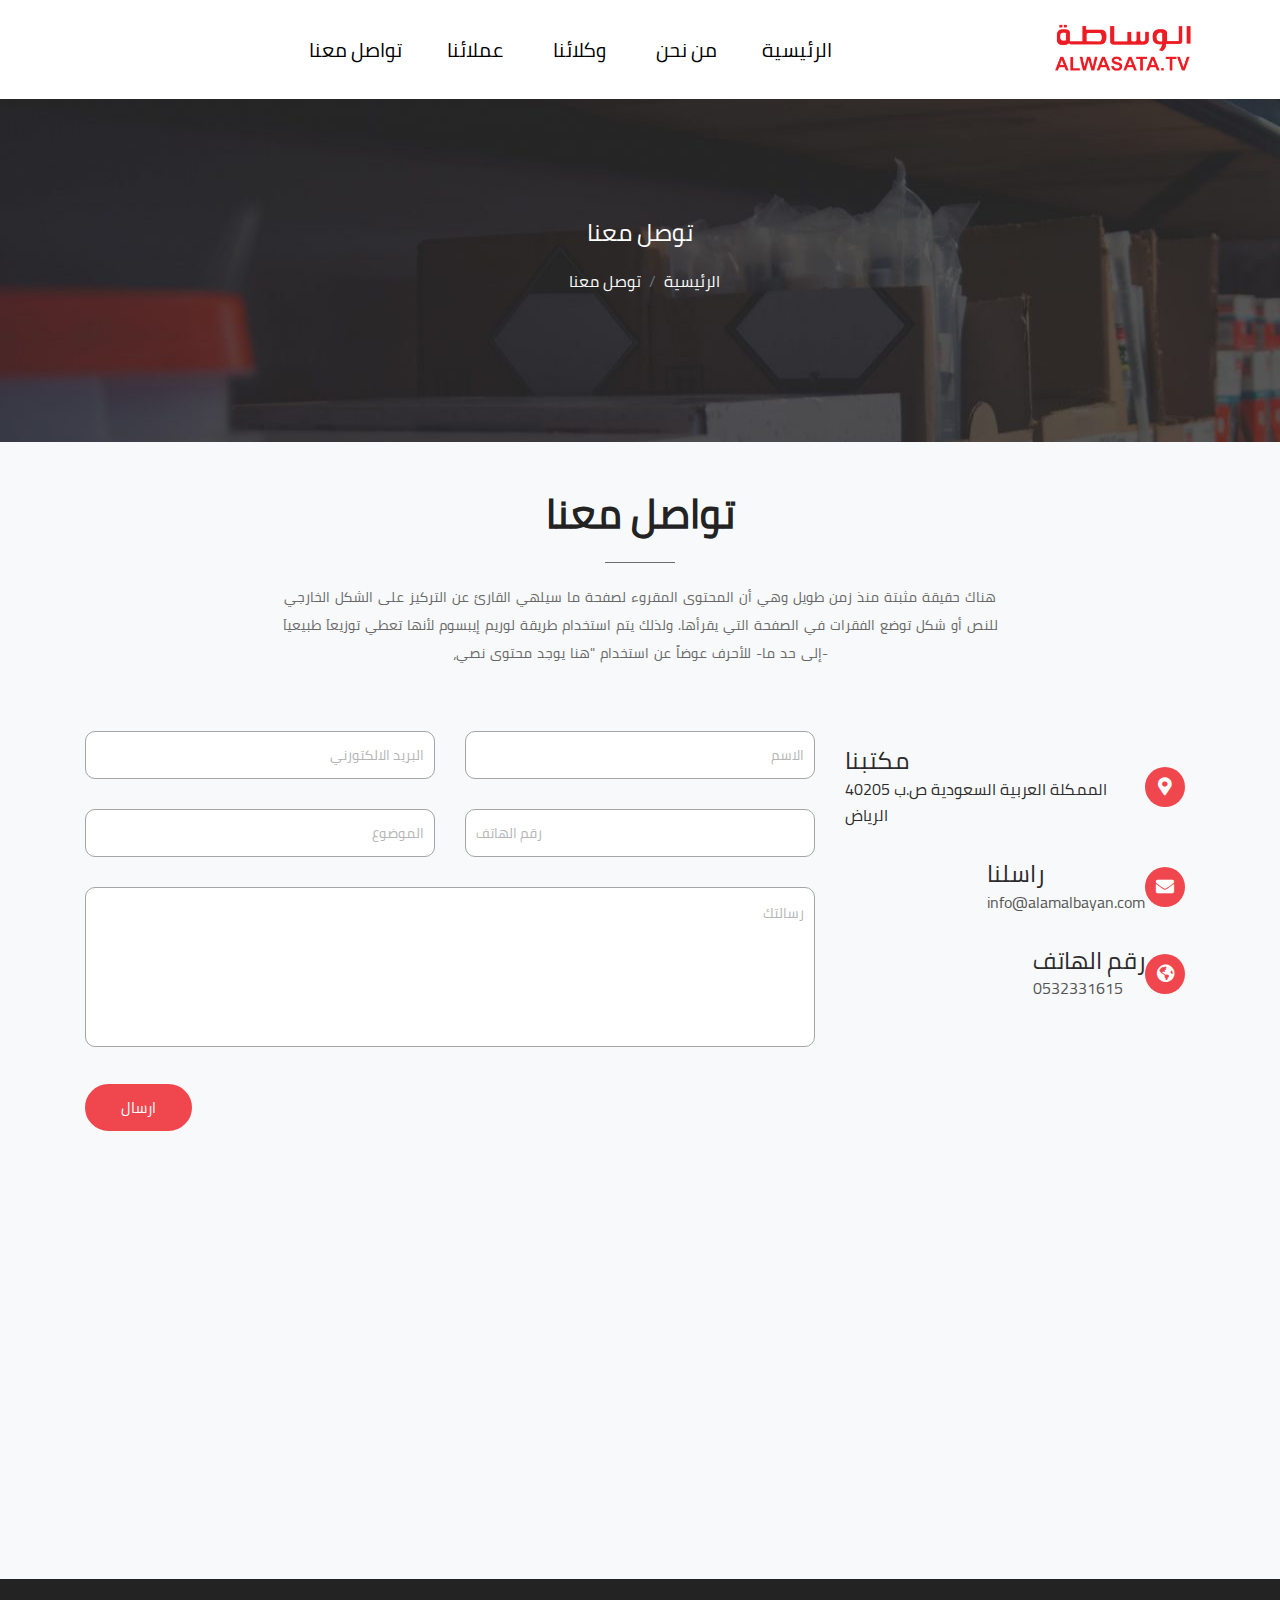
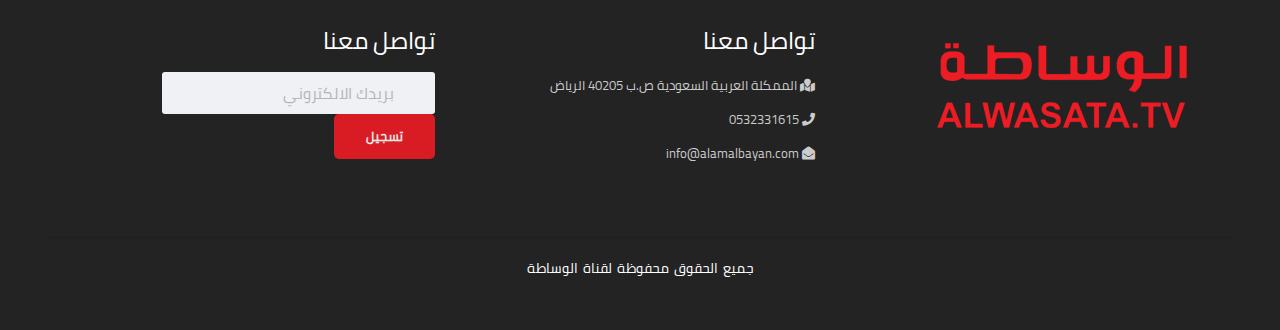
<file: contact-us.html>
<!DOCTYPE html>
<html lang="ar" dir="rtl">

<head>
    <!-- Meta Tags -->
    <meta charset="utf-8">
    <meta name="viewport" content="width=device-width, initial-scale=1, shrink-to-fit=no">
    <!-- Author -->
    <meta name="author" content="Themesindustry">
    <!-- description -->
    <meta name="قناة الوساطة الفضائية ">
    <!-- Page Title -->
    <title>تواصل معنا</title>
    <!-- Favicon -->
    <link rel="icon" href="agency-studio/img/logowebsite.png">
    <!-- Bundle -->
    <link rel="stylesheet" href="agency-studio/css/bundle.min.css">
    <!-- Plugin Css -->
    <link rel="stylesheet" href="agency-studio/css/revolution-settings.min.css">
    <link rel="stylesheet" href="agency-studio/css/owl.carousel.min.css">
    <link rel="stylesheet" href="agency-studio/css/jquery.fancybox.min.css">
    <link rel="stylesheet" href="agency-studio/css/LineIcons.min.css">
    <link rel="stylesheet" href="agency-studio/css/cubeportfolio.min.css">
    <!-- Style Sheet -->
    <link rel="stylesheet" href="agency-studio/css/swiper.css">
    <link rel="stylesheet" href="agency-studio/css/settings.css">
    <link rel="stylesheet" href="agency-studio/css/style.css">
    <link rel="stylesheet" href="agency-studio/css/custom.css">
</head>

<body data-spy="scroll" data-target=".navbar" data-offset="90">


    <!-- Loader -->

    <div class="loader">

        <div class="loader-inner">

            <div class="spinner">

                <div class="dot1"></div>

                <div class="dot2"></div>

            </div>

        </div>

    </div>

    <!-- Parent Section -->

    <section class="page_content_parent_section">

        <h2 class="d-none"></h2>
        <!-- Header Section -->

        <!-- header -->
        <header class="site-header">
            <nav class="navbar navbar-expand-lg">
                <div class="container">
                    <a class="navbar-brand" href="#banner-main">
                        <img src="agency-studio/img/logowebsite.png" alt="logo" class="logo-default">
                        <img src="agency-studio/img/logowebsite.png" alt="logo" class="logo-scrolled">
                    </a>
                    <button class="navbar-toggler navbar-toggler-right d-none collapsed" type="button" data-toggle="collapse" data-target="#xenav">
                        <span> </span>
                        <span> </span>
                        <span> </span>
                    </button>
                    <div class="collapse navbar-collapse" id="xenav">
                      
                        <ul class="navbar-nav m-auto" id="container">
                            <li class="nav-item">
                                <a class="nav-link pagescroll" href="index.html">الرئيسية</a>
                            </li>
                            <li class="nav-item">
                                <a class="nav-link pagescroll" href="about.html">من نحن </a>
                            </li>
                            <li class="nav-item">
                                <a class="nav-link pagescroll" href="agents.html">وكلائنا</a>
                            </li>
                            <li class="nav-item">
                                <a class="nav-link pagescroll" href="clients.html">عملائنا</a>
                            </li>
                            <li class="nav-item">
                                <a class="nav-link pagescroll" href="contact-us.html">تواصل معنا</a>
                            </li>
                        </ul>
                    </div>
                </div>
    
                <!--side menu open button-->
                <a href="javascript:void(0)" class="d-inline-block sidemenu_btn" id="sidemenu_toggle">
                    <span></span> <span></span> <span></span>
                </a>
            </nav>
    
            <!-- side menu -->
            <div class="side-menu">
                <div class="inner-wrapper">
                    <span class="btn-close" id="btn_sideNavClose"><i></i><i></i></span>
                    <nav class="side-nav w-100">
                        <ul class="navbar-nav">
                            <li class="nav-item">
                                <a class="nav-link pagescroll" href="index.html">الرئيسية</a>
                            </li>
                            <li class="nav-item">
                                <a class="nav-link pagescroll" href="about.html">من نحن </a>
                            </li>
                            <li class="nav-item">
                                <a class="nav-link pagescroll" href="agents.html">وكلائنا</a>
                            </li>
                            <li class="nav-item">
                                <a class="nav-link pagescroll" href="clients.html">عملائنا</a>
                            </li>
                            <li class="nav-item">
                                <a class="nav-link pagescroll" href="contact-us.html">تواصل معنا</a>
                            </li>
                        </ul>
                    </nav>
    
                    <div class="side-footer w-100">
                        <p class="whitecolor">جميع الحقوق محفوظة لدي قناة الوساطة الفضائية</p>
                    </div>
                </div>
            </div>
            <a id="close_side_menu" href="javascript:void(0);"></a>
            <!-- End side menu -->
        </header>
        <section class="slider-sec parallax big_padding" id="slider-sec" style="background: url('agency-studio/img/adsbackground.jpg');">
            <div class="overlay text-center d-flex justify-content-center align-items-center">
              <div class="slide-contain">
                <h4>توصل معنا</h4>
                <div class="crumbs">
                  <nav class="breadcrumb-items" aria-label="breadcrumb">
                    <ol class="breadcrumb">
                      <li class="breadcrumb-item"><a href="index.html">الرئيسية</a></li>
                      <li class="breadcrumb-item"><a href="contact-us.html">توصل معنا</a></li>
                    </ol>
                  </nav>
                </div>
              </div>
            </div>
          </section>

        <section id="contactus" class="bg-light pt-5">
            <div class="container">
                <div class="row">
                    <div class="col-md-12">
                        <div class="main-title wow fadeIn" data-wow-delay="300ms">
                             <h2>تواصل معنا </h2>
                            <hr class="default_divider default_divider_blue">
                            <p>هناك حقيقة مثبتة منذ زمن طويل وهي أن المحتوى المقروء لصفحة ما سيلهي القارئ عن التركيز على الشكل الخارجي للنص أو شكل توضع الفقرات في الصفحة التي يقرأها. ولذلك يتم استخدام طريقة لوريم إيبسوم لأنها تعطي توزيعاَ طبيعياَ -إلى حد ما- للأحرف عوضاً عن استخدام "هنا يوجد محتوى نصي،</p>
                        </div>
                    </div>
                </div>
    
                <div class="row">
                    <div class="col-md-4 d-flex flex-column justify-content-start align-item-center contact_address heading_space wow fadeInLeft" data-wow-delay="400ms">
                        <div class="contact-table d-flex align-items-center my-3">
                            <div class=" cells">
                                <span class="icon-cell"><i class="fas fa-map-marker-alt"></i></span>
                            </div>
                            <div class=" cells pe-3">
                                <h4 class="color-black m-0">مكتبنا </h4>
                              <p> الممكلة العربية السعودية 
                                        ص.ب 40205 
                                        الرياض</p>
                            </div>
                        </div>
                        <div class="contact-table d-flex align-items-center my-3">
                            <div class=" cells">
                                <span class="icon-cell"><i class="fas fa-envelope"></i></span>
                            </div>
                            <div class=" cells pe-3">
                                <h4 class="color-black m-0">راسلنا</h4>
                                <p><a href="mailto:web@info.com" class="para-color"> info@alamalbayan.com</a> </p>
                            </div>
                        </div>
                        <div class="contact-table d-flex align-items-center my-3">
                            <div class=" cells">
                                <span class="icon-cell"><i class="fas fa-globe-americas"></i></span>
                            </div>
                            <div class=" cells pe-3">
                                <h4 class="color-black m-0">رقم الهاتف</h4>
                                <p><a href="te:0532331615" class="para-color">0532331615</a> </p>
                            </div>
                        </div>
                    </div>
                    <div class="col-md-8 heading_space wow fadeInRight" data-wow-delay="450ms">
                        <!-- id contact-form-->
                        <form class="findus contact-form" id="contact-form-data">
                            <div class="row">
                                <div class="col-md-12 col-sm-12">
                                    <div id="result"></div>
                                </div>
                                <div class="col-md-6 col-sm-6">
                                    <div class="form-group">
                                        <input type="text" class="form-control" placeholder="الاسم"  name="userName" id="name" required>
                                    </div>
                                </div>
                                <div class="col-md-6 col-sm-6">
                                    <div class="form-group">
                                        <input type="email" class="form-control" placeholder="البريد الالكتورني" name="userEmail" id="email" required>
                                    </div>
                                </div>
                                <div class="col-md-6 col-sm-6">
                                    <div class="form-group">
                                        <input type="tel" class="form-control" placeholder="رقم الهاتف" name="userPhone" id="telefon" required>
                                    </div>
                                </div>
                                <div class="col-md-6 col-sm-6">
                                    <div class="form-group">
                                        <input type="text" class="form-control" placeholder="الموضوع" name="userSubject" id="subject" required>
                                    </div>
                                </div>
                                <div class="col-md-12">
                                    <textarea placeholder="رسالتك"  name="userMessage" id="message"></textarea>
                                    <button type="button" class="btn btn-blue-black btn-large btn-rounded mb-5 contact_btn" id="btn_submit">ارسال</button>
                                </div>
                            </div>
                        </form>
                    </div>
                </div>
                <div class="row">
                    <div class="col-md-12 wow fadeInUp" data-wow-delay="350ms">
                        <div id="map-container">
                            <iframe src="https://www.google.com/maps/embed?pb=!1m16!1m12!1m3!1d195035.0562499595!2d46.98567714947429!3d24.72630276628058!2m3!1f0!2f0!3f0!3m2!1i1024!2i768!4f13.1!2m1!1z2KfZhNmF2YXZhNmD2Kkg2KfZhNi52LHYqNmK2Kkg2KfZhNiz2LnZiNiv2YrYqSDYtS7YqCA0MDIwNSDYp9mE2LHZitin2LY!5e0!3m2!1sar!2seg!4v1634222710012!5m2!1sar!2seg" width="800" height="600" style="border:0;" allowfullscreen="" loading="lazy"></iframe>
                        </div>
                    </div>
                </div>
            </div>
        </section>
        <footer class="footer_section p-5  bg_navy">

            <div class="container">
                <div class="row">
                    <div class="col-md-4">
                           <img src="./agency-studio/img/logowebsite.png" class="img-fluid" alt="">
                           <ul class="footer_links ">
    
                            <li>
        
                                <a class="anchor_style_default facebook wow zoomInDown" href="#.">
        
                                    <i class=" fab fa-facebook-f "></i>
        
                                </a>
        
                            </li>
        
                            <li>
        
                                <a class="anchor_style_default twitter wow zoomInUp" href="#.">
        
                                    <i class=" fab fa-twitter "></i>
        
                                </a>
        
                            </li>
        
                            <li>
        
                                <a class="anchor_style_default g_plus wow zoomInDown" href="#.">
        
                                    <i class=" fab fa-google-plus "></i>
        
                                </a>
        
                            </li>
        
                            <li>
        
                                <a class="anchor_style_default linkedin wow zoomInUp" href="#.">
        
                                    <i class=" fab fa-linkedin-in "></i>
        
                                </a>
        
                            </li>
        
                            <li>
        
                                <a class="anchor_style_default  pinterest wow zoomInDown" href="#.">
        
                                    <i class=" fab fa-pinterest"></i>
        
                                </a>
        
                            </li>
        
                        </ul>
                    </div>
    
                    <div class="col-md-4">
                        <h4 class="mb-3">تواصل معنا</h4>
                        <div class="company-info">
                         
                            <ul class="list-unstyled">
                                <li class="mb-2">
                                    <p>
                                        <i class="fas fa-map-marked"></i> الممكلة العربية السعودية 
                                        ص.ب 40205 
                                        الرياض
                                    </p>
                                </li>
                                <li class="mb-2">
                                    <p>
                                        <i class="fas fa-phone"></i> 0532331615
                                    </p>
                                </li>
                                <li class="mb-2">
                                    <p>
                                        <i class="fas fa-envelope-open"></i> info@alamalbayan.com
                                    </p>
                                </li>
                                
                            </ul>
                        </div>
                    </div>
    
                    <div class="col-md-4">
                        <h4 class="mb-3">تواصل معنا</h4>
                        <div class="newsletter-subscribe">
                            <form class="form-inline" method="post">
                                <input class="form-control" type="email" name="email" placeholder="بريدك الالكتروني"> 
                                 <button class="btn btn-primary" type="button">تسجيل </button> 
                            </form>
                        </div>
                    </div>
                </div>
    
               
    
            </div>
            <div class="footer_detail">
    
                    
                       <hr>
                <p class="text-center default_text open_sans white_color"> جميع الحقوق محفوظة لقناة الوساطة</p>
    
            </div>
        </footer>
        <!-- /Footer Section -->

    </section>

    <!-- JavaScript -->
    <script src="agency-studio/js/bundle.min.js"></script>

    <!-- Plugin Js -->
    <script src="agency-studio/js/owl.carousel.min.js"></script>
    <script src="agency-studio/js/wow.js"></script>
    <script src="agency-studio/js/jquery.cubeportfolio.min.js"></script>
    <script src="agency-studio/js/jquery.appear.js"></script>
    <script src="agency-studio/js/isotope.pkgd.min.js"></script>
    <script src="agency-studio/js/jquery.fancybox.min.js"></script>
    <script src="agency-studio/js/parallaxie.min.js"></script>
    <!-- REVOLUTION JS FILES -->
    <script src="agency-studio/js/jquery.themepunch.tools.min.js"></script>
    <script src="agency-studio/js/jquery.themepunch.revolution.min.js"></script>
    <!-- SLIDER REVOLUTION EXTENSIONS -->
    <script src="agency-studio/js/extensions/revolution.extension.actions.min.js"></script>
    <script src="agency-studio/js/extensions/revolution.extension.carousel.min.js"></script>
    <script src="agency-studio/js/extensions/revolution.extension.kenburn.min.js"></script>
    <script src="agency-studio/js/extensions/revolution.extension.layeranimation.min.js"></script>
    <script src="agency-studio/js/extensions/revolution.extension.migration.min.js"></script>
    <script src="agency-studio/js/extensions/revolution.extension.navigation.min.js"></script>
    <script src="agency-studio/js/extensions/revolution.extension.parallax.min.js"></script>
    <script src="agency-studio/js/extensions/revolution.extension.slideanims.min.js"></script>
    <script src="agency-studio/js/extensions/revolution.extension.video.min.js"></script>
    <!-- contact form js -->
    <script src="agency-studio/js/contact_us.js"></script>

    <script src="agency-studio/js/swiper.js"></script>
    <script src="agency-studio/js/script.js"></script>

</body>

</html>
</file>
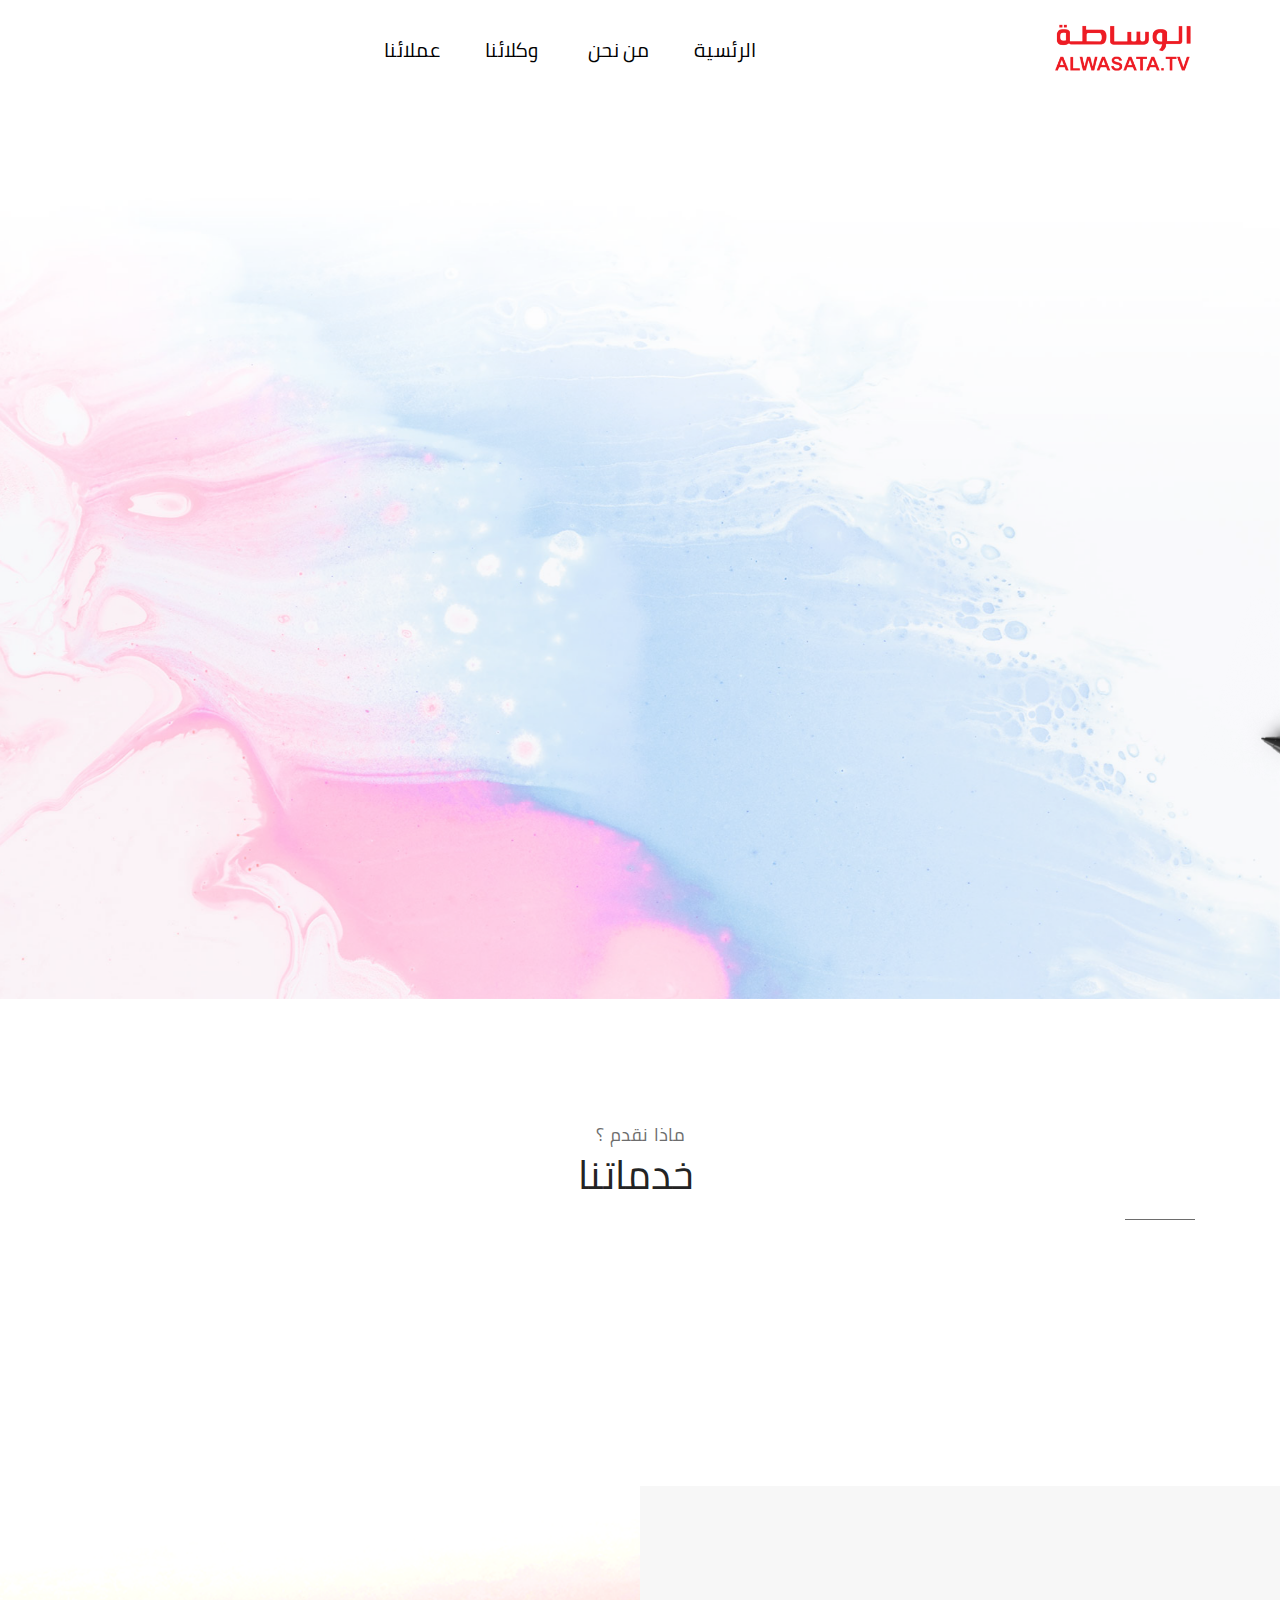
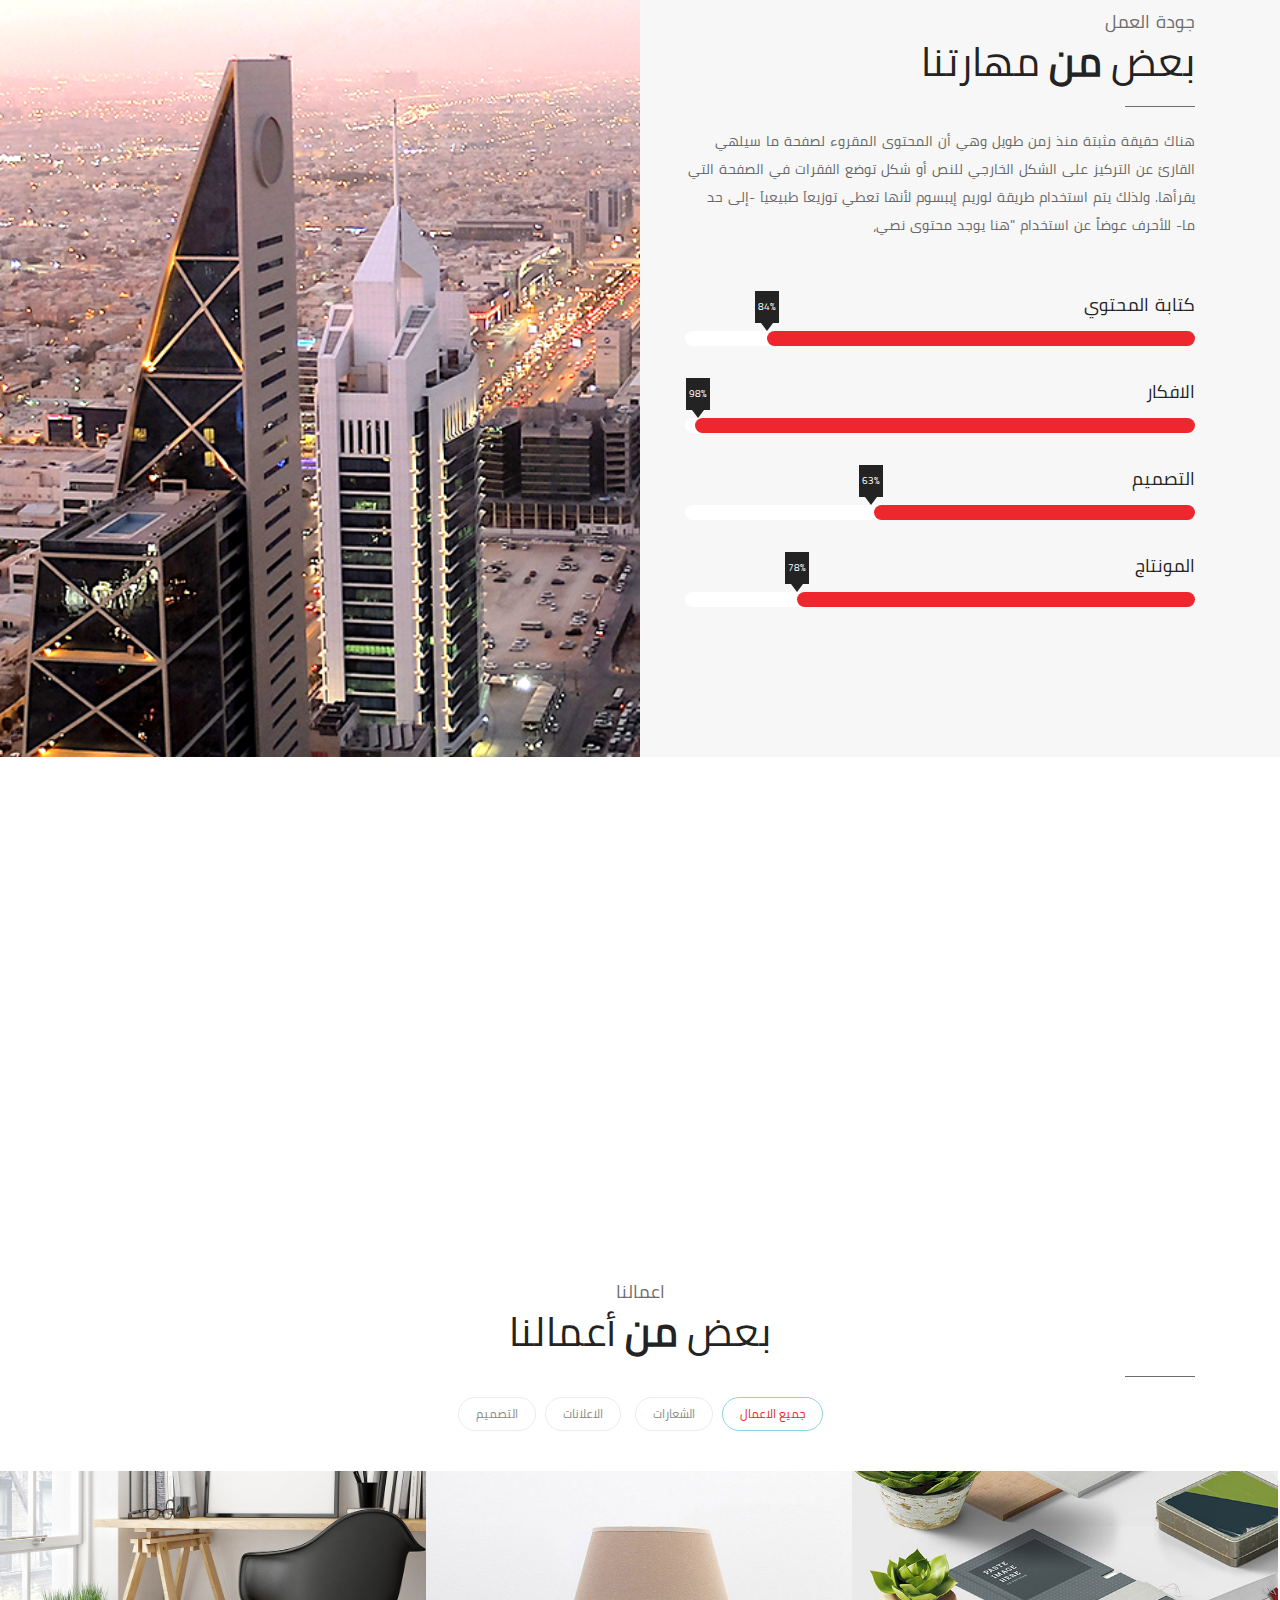
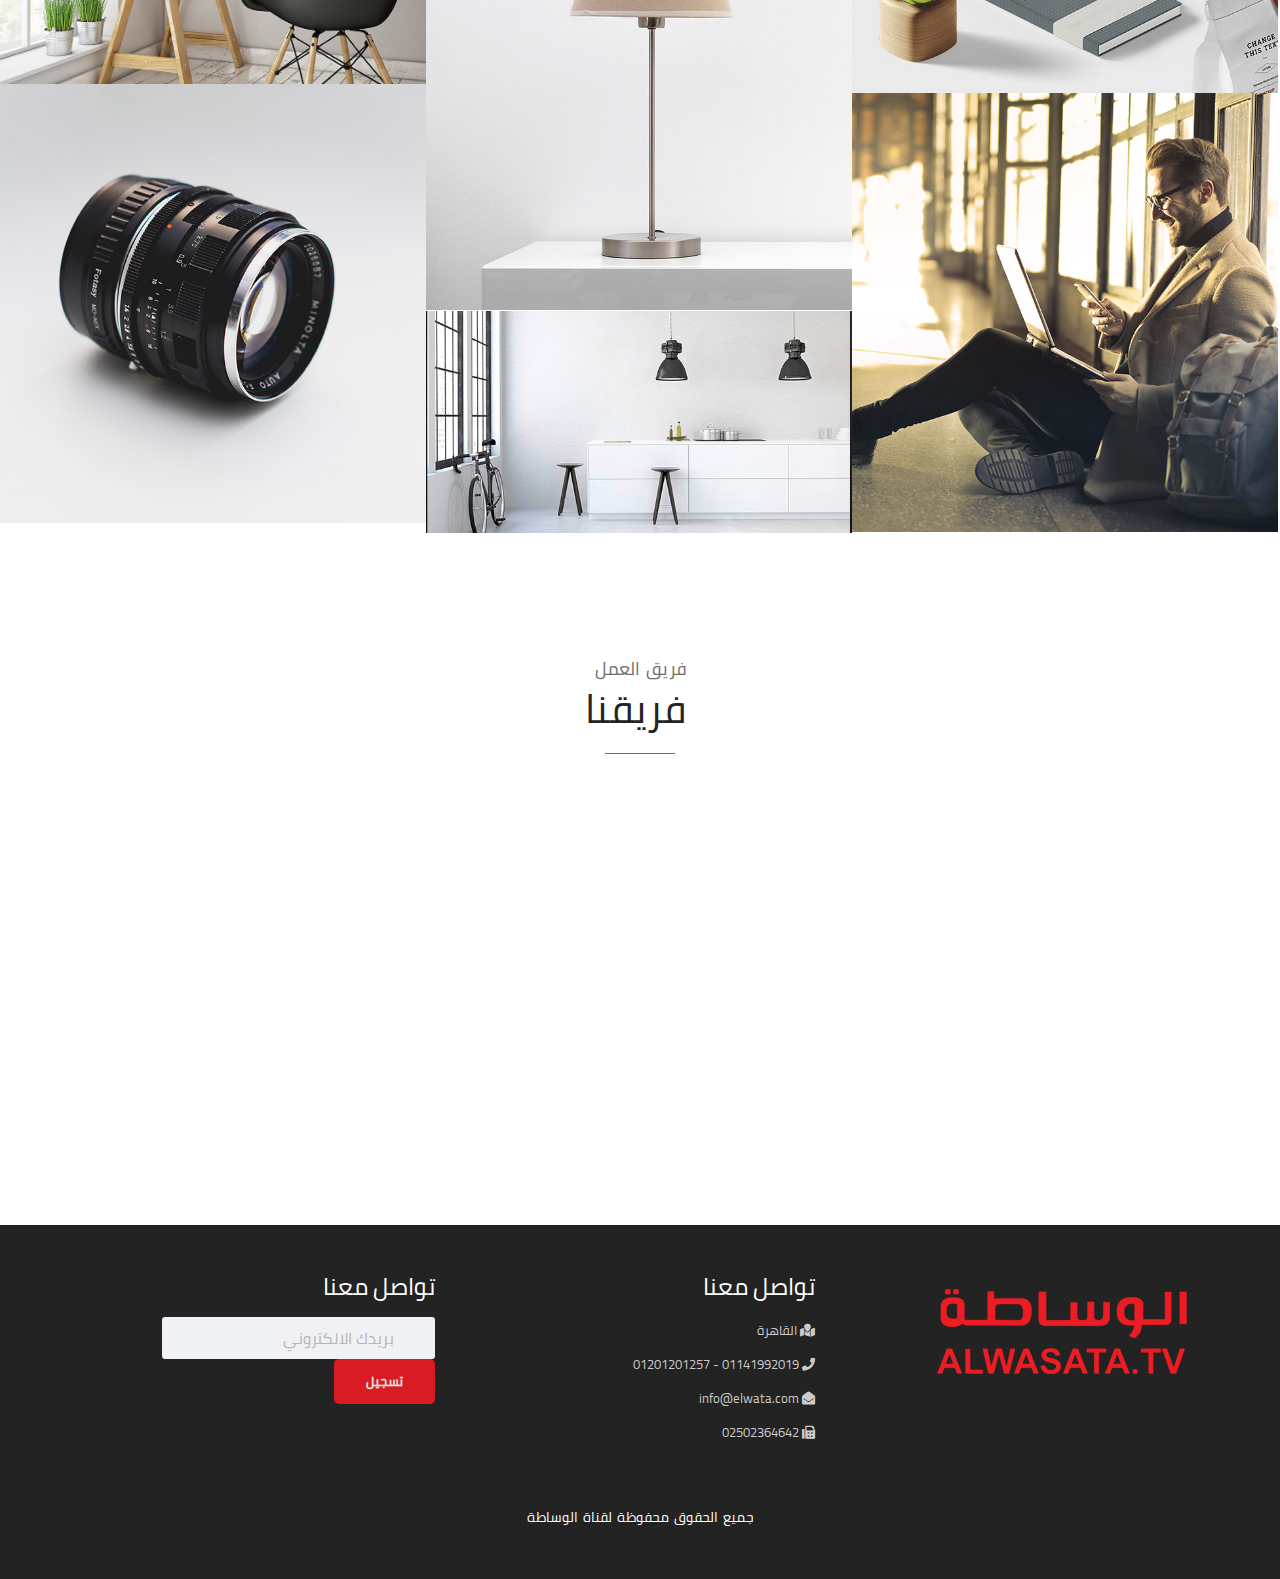
<file: index-agency-studio.html>
<!DOCTYPE html>
<html lang="ar" dir="rtl">
<head>
    <!-- Meta Tags -->
    <meta charset="utf-8">
    <meta name="viewport" content="width=device-width, initial-scale=1, shrink-to-fit=no">
    <!-- Author -->
    <meta name="author" content="Themesindustry">
    <!-- description -->
    <meta name="description" content="MegaOne is a highly creative, modern, visually stunning and Bootstrap responsive multipurpose agency and portfolio HTML5 template with 8 ready home page demos.">
    <!-- keywords -->
    <meta name="keywords" content="creative, modern, clean, bootstrap responsive, html5, css3, portfolio, blog, agency, templates, multipurpose, one page, corporate, start-up, studio, branding, designer, freelancer, carousel, parallax, photography, personal, masonry, grid, faq">
    <!-- Page Title -->
    <title>Agency Studio | MegaOne HTML5 Template</title>
    <!-- Favicon -->
    <link rel="icon" href="agency-studio/img/favicon1.ico">
    <!-- Bundle -->
    <link rel="stylesheet" href="agency-studio/css/bundle.min.css">
    <!-- Plugin Css -->
    <link rel="stylesheet" href="agency-studio/css/revolution-settings.min.css">
    <link rel="stylesheet" href="agency-studio/css/owl.carousel.min.css">
    <link rel="stylesheet" href="agency-studio/css/jquery.fancybox.min.css">
    <link rel="stylesheet" href="agency-studio/css/LineIcons.min.css">
    <link rel="stylesheet" href="agency-studio/css/cubeportfolio.min.css">
    <!-- Style Sheet -->
    <link rel="stylesheet" href="agency-studio/css/swiper.css">
    <link rel="stylesheet" href="agency-studio/css/settings.css">
    <link rel="stylesheet" href="agency-studio/css/style.css">
    <link rel="stylesheet" href="agency-studio/css/custom.css">
</head>

<body data-spy="scroll" data-target=".navbar" data-offset="90">


<!-- Loader -->

<div class="loader">

    <div class="loader-inner">

        <div class="spinner">

            <div class="dot1"></div>

            <div class="dot2"></div>

        </div>

    </div>

</div>

<!-- Parent Section -->

<section class="page_content_parent_section">

<h2 class="d-none"></h2>
    <!-- Header Section -->

    <!-- header -->
    <header class="site-header">
        <nav class="navbar navbar-expand-lg">
            <div class="container">
                <a class="navbar-brand" href="#banner-main">
                    <img src="agency-studio/img/logowebsite.png" alt="logo" class="logo-default">
                    <img src="agency-studio/img/logowebsite.png" alt="logo" class="logo-scrolled">
                </a>
                <button class="navbar-toggler navbar-toggler-right d-none collapsed" type="button" data-toggle="collapse" data-target="#xenav">
                    <span> </span>
                    <span> </span>
                    <span> </span>
                </button>
                <div class="collapse navbar-collapse" id="xenav">
                  
                    <ul class="navbar-nav m-auto" id="container">
                        <li class="nav-item">
                            <a class="nav-link pagescroll" href="index-agency-studio.html">الرئسية</a>
                        </li>
                        <li class="nav-item">
                            <a class="nav-link pagescroll" href="about.html">من نحن </a>
                        </li>
                        <li class="nav-item">
                            <a class="nav-link pagescroll" href="agents.html">وكلائنا</a>
                        </li>
                        <li class="nav-item">
                            <a class="nav-link pagescroll" href="clients.html">عملائنا</a>
                        </li>
                    </ul>
                </div>
            </div>

            <!--side menu open button-->
            <a href="javascript:void(0)" class="d-inline-block sidemenu_btn" id="sidemenu_toggle">
                <span></span> <span></span> <span></span>
            </a>
        </nav>

        <!-- side menu -->
        <div class="side-menu">
            <div class="inner-wrapper">
                <span class="btn-close" id="btn_sideNavClose"><i></i><i></i></span>
                <nav class="side-nav w-100">
                    <ul class="navbar-nav">
                        <li class="nav-item">
                            <a class="nav-link pagescroll" href="index-agency-studio.html">الرئسية</a>
                        </li>
                        <li class="nav-item">
                            <a class="nav-link pagescroll" href="about.html">من نحن </a>
                        </li>
                        <li class="nav-item">
                            <a class="nav-link pagescroll" href="agents.html">وكلائنا</a>
                        </li>
                        <li class="nav-item">
                            <a class="nav-link pagescroll" href="clients.html">عملائنا</a>
                        </li>
                    </ul>
                </nav>

                <div class="side-footer w-100">
                    <p class="whitecolor">جميع الحقوق محفوظة لدي قناة الوساطة الفضائية</p>
                </div>
            </div>
        </div>
        <a id="close_side_menu" href="javascript:void(0);"></a>
        <!-- End side menu -->
    </header>
    <!-- header -->
        <!-- Main Slider Section -->
        <section class="page_content_main_slider" id="home">

            <div id="rev_single_wrapper" class="rev_slider_wrapper fullscreen-container rev-slider" dir="ltr" data-alias="inspiration-header" data-source="gallery" style="background-color:transparent;padding:0px;">
                <!-- start revolution slider 5.4.1 fullscreen mode -->
                <div id="rev_single" class="rev_slider fullscreenbanner" style="display:none;" data-version="5.4.1">
                    <ul>	<!-- slide -->
                        <li data-index="rs-layers" data-transition="fade" data-slotamount="default" data-hideafterloop="0" data-hideslideonmobile="off"  data-easein="default" data-easeout="default" data-masterspeed="500"  data-rotate="0"  data-saveperformance="off"  data-title="Slide" data-param1="" data-param2="" data-param3="" data-param4="" data-param5="" data-param6="" data-param7="" data-param8="" data-param9="" data-param10="" data-description="">
                            <!-- main image -->
                            <img src="agency-studio/img/bg-colors.jpg" alt=""  data-bgposition="center center" data-bgfit="cover" data-bgrepeat="no-repeat" data-bgparallax="off" class="rev-slidebg" data-no-retina>
                            <!-- layers -->

                            <!-- layer nr. 1 -->
                            <div class="tp-caption tp-resizeme rs-parallaxlevel-9"
                                 id="layers-one"
                                 data-x="['left','left','left','left']" data-hoffset="['-264','-264','-240','-264']"
                                 data-y="['top','top','top','top']" data-voffset="['30','30','50','80']"
                                 data-width="none"
                                 data-height="none"
                                 data-whitespace="nowrap"
                                 data-type="image"
                                 data-basealign="slide"
                                 data-responsive_offset="on"
                                 data-frames='[{"from":"x:left;rZ:-90deg;","speed":2500,"to":"o:1;","delay":500,"ease":"Power4.easeOut"},{"delay":"wait","speed":300,"to":"opacity:0;","ease":"nothing"}]'
                                 data-textAlign="['left','left','left','left']"
                                 data-paddingtop="[0,0,0,0]"
                                 data-paddingright="[0,0,0,0]"
                                 data-paddingbottom="[0,0,0,0]"
                                 data-paddingleft="[0,0,0,0]"

                                 style="z-index: 5;border-width:0px;"><img src="agency-studio/img/element_rev_1.png" alt="" data-ww="['650px','650px','650px','650px']" data-hh="['500px','500px','500px','500px']" width="650" height="500" data-no-retina> </div>

                            <!-- layer nr. 2 -->
                            <div class="tp-caption tp-resizeme rs-parallaxlevel-9"
                                 id="layers-two"
                                 data-x="['right','right','right','right']" data-hoffset="['-5','-5','-70','-144']"
                                 data-y="['top','top','top','top']" data-voffset="['-40','-40','-80','-80']"
                                 data-width="none"
                                 data-height="none"
                                 data-whitespace="nowrap"
                                 data-type="image"
                                 data-basealign="slide"
                                 data-responsive_offset="on"
                                 data-frames='[{"from":"x:right;y:-500px;rZ:90deg;","speed":2500,"to":"o:1;","delay":500,"ease":"Power4.easeOut"},{"delay":"wait","speed":300,"to":"opacity:0;","ease":"nothing"}]'
                                 data-textAlign="['left','left','left','left']"
                                 data-paddingtop="[0,0,0,0]"
                                 data-paddingright="[0,0,0,0]"
                                 data-paddingbottom="[0,0,0,0]"
                                 data-paddingleft="[0,0,0,0]"

                                 style="z-index: 6;border-width:0px;"><img src="agency-studio/img/element_rev_2.png" alt="" data-ww="['550px','550px','550px','550px']" data-hh="['471px','471px','471px','471px']" width="550" height="471" data-no-retina> </div>

                            <!-- layer nr. 3 -->
                            <div class="tp-caption tp-resizeme rs-parallaxlevel-9"
                                 id="layers-three"
                                 data-x="['left','left','left','left']" data-hoffset="['-392','-392','-540','-638']"
                                 data-y="['bottom','bottom','bottom','bottom']" data-voffset="['-484','-484','-520','-522']"
                                 data-width="none"
                                 data-height="none"
                                 data-whitespace="nowrap"
                                 data-type="image"
                                 data-basealign="slide"
                                 data-responsive_offset="on"
                                 data-frames='[{"from":"x:left;rZ:45deg;","speed":2500,"to":"o:1;","delay":650,"ease":"Power4.easeOut"},{"delay":"wait","speed":300,"to":"opacity:0;","ease":"nothing"}]'
                                 data-textAlign="['left','left','left','left']"
                                 data-paddingtop="[0,0,0,0]"
                                 data-paddingright="[0,0,0,0]"
                                 data-paddingbottom="[0,0,0,0]"
                                 data-paddingleft="[0,0,0,0]"

                                 style="z-index: 7;border-width:0px;"><img src="agency-studio/img/element_rev_6.png" alt="" data-ww="['900px','900px','900px','900px']" data-hh="['1000px','1000px','1000px','1000px']" width="900" height="1000" data-no-retina> </div>

                            <!-- layer nr. 4 -->
                            <div class="tp-caption tp-resizeme rs-parallaxlevel-9"
                                 id="layers-four"
                                 data-x="['left','left','left','left']" data-hoffset="['134','134','-2','-57']"
                                 data-y="['bottom','bottom','bottom','bottom']" data-voffset="['67','67','50','6']"
                                 data-width="none"
                                 data-height="none"
                                 data-whitespace="nowrap"
                                 data-type="image"
                                 data-basealign="slide"
                                 data-responsive_offset="on"
                                 data-frames='[{"from":"y:bottom;rZ:90deg;","speed":1500,"to":"o:1;","delay":1050,"ease":"Power4.easeOut"},{"delay":"wait","speed":300,"to":"opacity:0;","ease":"nothing"}]'
                                 data-textAlign="['left','left','left','left']"
                                 data-paddingtop="[0,0,0,0]"
                                 data-paddingright="[0,0,0,0]"
                                 data-paddingbottom="[0,0,0,0]"
                                 data-paddingleft="[0,0,0,0]"

                                 style="z-index: 8;border-width:0px;"><img src="agency-studio/img/element_rev_3.png" alt="" data-ww="['200px','200px','200px','200px']" data-hh="['300px','300px','300px','300px']" width="200" height="300" data-no-retina> </div>

                            <!-- layer nr. 5 -->
                            <div class="tp-caption   tp-resizeme rs-parallaxlevel-9"
                                 id="layers-five"
                                 data-x="['left','left','left','left']" data-hoffset="['181','181','30','-39']"
                                 data-y="['bottom','bottom','bottom','bottom']" data-voffset="['-170','-170','-190','-212']"
                                 data-width="none"
                                 data-height="none"
                                 data-whitespace="nowrap"
                                 data-type="image"
                                 data-basealign="slide"
                                 data-responsive_offset="on"
                                 data-frames='[{"from":"y:bottom;rZ:-90deg;","speed":1500,"to":"o:1;","delay":1250,"ease":"Power4.easeOut"},{"delay":"wait","speed":300,"to":"opacity:0;","ease":"nothing"}]'
                                 data-textAlign="['left','left','left','left']"
                                 data-paddingtop="[0,0,0,0]"
                                 data-paddingright="[0,0,0,0]"
                                 data-paddingbottom="[0,0,0,0]"
                                 data-paddingleft="[0,0,0,0]"

                                 style="z-index: 9;border-width:0px;"><img src="agency-studio/img/element_rev_5.png" alt="" data-ww="['300px','300px','300px','300px']" data-hh="['400px','400px','400px','400px']" width="300" height="400" data-no-retina> </div>

                            <!-- layer nr. 8 -->
                            <div class="tp-caption   tp-resizeme rs-parallaxlevel-9"
                                 id="layers-six"
                                 data-x="['right','right','right','right']" data-hoffset="['-364','-364','-479','-553']"
                                 data-y="['bottom','bottom','bottom','bottom']" data-voffset="['-155','-155','-180','-202']"
                                 data-width="none"
                                 data-height="none"
                                 data-whitespace="nowrap"

                                 data-type="image"
                                 data-basealign="slide"
                                 data-responsive_offset="on"

                                 data-frames='[{"from":"x:right;rZ:-65deg;","speed":1500,"to":"o:1;","delay":700,"ease":"Power4.easeOut"},{"delay":"wait","speed":300,"to":"opacity:0;","ease":"nothing"}]'
                                 data-textAlign="['left','left','left','left']"
                                 data-paddingtop="[0,0,0,0]"
                                 data-paddingright="[0,0,0,0]"
                                 data-paddingbottom="[0,0,0,0]"
                                 data-paddingleft="[0,0,0,0]"

                                 style="z-index: 12;border-width:0px;"><img src="agency-studio/img/element_rev_4.png" alt="" data-ww="['730px','730px','730px','730px']" data-hh="['520px','520px','520px','520px']" width="730" height="520" data-no-retina> </div>

                            <!-- layer nr. 9 -->
                            <div class="tp-caption   tp-resizeme rs-parallaxlevel-9"
                                 id="layers-sev"
                                 data-x="['right','right','right','right']" data-hoffset="['222','222','105','8']"
                                 data-y="['bottom','bottom','bottom','bottom']" data-voffset="['8','8','-17','-10']"
                                 data-width="none"
                                 data-height="none"
                                 data-whitespace="nowrap"

                                 data-type="image"
                                 data-basealign="slide"
                                 data-responsive_offset="on"

                                 data-frames='[{"from":"x:right;rZ:90deg;","speed":1500,"to":"o:1;","delay":500,"ease":"Power4.easeOut"},{"delay":"wait","speed":300,"to":"opacity:0;","ease":"nothing"}]'
                                 data-textAlign="['left','left','left','left']"
                                 data-paddingtop="[0,0,0,0]"
                                 data-paddingright="[0,0,0,0]"
                                 data-paddingbottom="[0,0,0,0]"
                                 data-paddingleft="[0,0,0,0]"

                                 style="z-index: 13;border-width:0px;"><img src="agency-studio/img/element_rev_7.png" alt="" data-ww="['300px','300px','300px','300px']" data-hh="['500px','500px','500px','500px']" width="300" height="500" data-no-retina> </div>

                            <!-- layer nr. 10 -->
                            <div class="tp-caption tp-resizeme"
                                 id="layers-eight"
                                 data-x="['center','center','center','center']" data-hoffset="['0','0','0','0']"
                                 data-y="['middle','middle','middle','middle']" data-voffset="['-60','-60','-60','-90']"
                                 data-fontsize="['70','70','70','50']"
                                 data-lineheight="['80','80','80','60']"
                                 data-width="['none','none','none','360']"
                                 data-height="none"
                                 data-whitespace="['nowrap','nowrap','nowrap','normal']"

                                 data-type="text"
                                 data-responsive_offset="on"

                                 data-frames='[{"from":"y:-50px;rX:-45deg;sX:2;sY:2;opacity:0;","speed":1500,"to":"o:1;","delay":510,"ease":"Power4.easeOut"},{"delay":640,"speed":600,"to":"y:30px;rX:45deg;sX:0.8;sY:0.8;opacity:0;","ease":"Power2.easeInOut"}]'
                                 data-textAlign="['center','center','center','center']"
                                 data-paddingtop="[0,0,0,0]"
                                 data-paddingright="[0,0,0,0]"
                                 data-paddingbottom="[0,0,0,0]"
                                 data-paddingleft="[0,0,0,0]" style="z-index: 19;"><h1 class=" navy_blue raleway default_section_heading">قناة </h1></div>

                            <!-- layer nr. 11 -->
                            <div class="tp-caption tp-resizeme"
                                 id="layers-nine"
                                 data-x="['center','center','center','center']" data-hoffset="['0','0','0','0']"
                                 data-y="['middle','middle','middle','middle']" data-voffset="['-60','-60','-60','-90']"
                                 data-fontsize="['70','70','70','50']"
                                 data-lineheight="['80','80','80','60']"
                                 data-width="['none','none','none','360']"
                                 data-height="none"
                                 data-whitespace="['nowrap','nowrap','nowrap','normal']"

                                 data-type="text"
                                 data-responsive_offset="on"

                                 data-frames='[{"from":"y:-50px;rX:-45deg;sX:2;sY:2;opacity:0;","speed":1500,"to":"o:1;","delay":2940,"ease":"Power4.easeOut"},{"delay":660,"speed":600,"to":"y:30px;rX:45deg;sX:0.8;sY:0.8;opacity:0;","ease":"Power2.easeInOut"}]'
                                 data-textAlign="['center','center','center','center']"
                                 data-paddingtop="[0,0,0,0]"
                                 data-paddingright="[0,0,0,0]"
                                 data-paddingbottom="[0,0,0,0]"
                                 data-paddingleft="[0,0,0,0]" style="z-index: 19;"><h1 class="navy_blue raleway default_section_heading">الوساطة</h1></div>

                            <!-- layer nr. 12 -->
                            <div class="tp-caption tp-resizeme"
                                 id="layers-ten"
                                 data-x="['center','center','center','center']" data-hoffset="['0','0','0','0']"
                                 data-y="['middle','middle','middle','middle']" data-voffset="['-60','-60','-60','-90']"
                                 data-fontsize="['70','70','70','50']"
                                 data-lineheight="['80','80','80','60']"
                                 data-width="['none','none','none','400']"
                                 data-height="none"
                                 data-whitespace="['nowrap','nowrap','nowrap','normal']"

                                 data-type="text"
                                 data-responsive_offset="on"

                                 data-frames='[{"from":"y:-50px;rX:-45deg;sX:2;sY:2;opacity:0;","speed":1500,"to":"o:1;","delay":5390,"ease":"Power4.easeOut"},{"delay":"wait","speed":600,"to":"y:30px;rX:45deg;sX:0.8;sY:0.8;opacity:0;","ease":"Power2.easeInOut"}]'
                                 data-textAlign="['center','center','center','center']"
                                 data-paddingtop="[0,0,0,0]"
                                 data-paddingright="[0,0,0,0]"
                                 data-paddingbottom="[0,0,0,0]"
                                 data-paddingleft="[0,0,0,0]" style="z-index: 19;"><h1 class="navy_blue raleway default_section_heading">الفضائية</h1></div>

                            <!-- layer nr. 13 -->
                            <div class="tp-caption tp-resizeme"
                                 id="layers-elev"
                                 data-x="['center','center','center','center']" data-hoffset="['0','0','0','0']"
                                 data-y="['middle','middle','middle','middle']" data-voffset="['10','10','10','-10']"
                                 data-fontsize="['18','16','16','16']"
                                 data-lineheight="['20','20','20','30']"
                                 data-width="['none','none','none','360']"
                                 data-height="none"
                                 data-whitespace="['nowrap','nowrap','nowrap','normal']"

                                 data-type="text"
                                 data-responsive_offset="on"

                                 data-frames='[{"from":"y:50px;rX:45deg;sX:2;sY:2;opacity:0;","speed":1500,"to":"o:1;","delay":600,"ease":"Power4.easeOut"},{"delay":"wait","speed":300,"to":"opacity:0;","ease":"nothing"}]'
                                 data-textAlign="['center','center','center','center']"
                                 data-paddingtop="[0,0,0,0]"
                                 data-paddingright="[0,0,0,0]"
                                 data-paddingbottom="[0,0,0,0]"
                                 data-paddingleft="[0,0,0,0]" style="z-index: 19;"><p class="open_sans default_small_heading navy_blue">قناة فضائية متخصصة وعصرية</p></div>

                            <!-- layer nr. 14 -->
                            <div class="tp-caption rev-btn"
                                 id="layers-twel"
                                 data-x="['center','center','center','center']" data-hoffset="['0','0','0','0']"
                                 data-y="['middle','middle','middle','middle']" data-voffset="['70','70','70','70']"

                                 data-actions=''
                                 data-responsive_offset="on"
                                 data-responsive="off"
                                 data-frames='[{"from":"y:100px;rX:90deg;opacity:0;","speed":1500,"to":"o:1;","delay":700,"ease":"Power4.easeOut"},{"delay":"wait","speed":300,"to":"opacity:0;","ease":"nothing"}]'
                                 style="z-index: 999;padding-top: 25px;">
                                <a href="#skill_section" class="btn btn-blue-black btn-rounded btn-large bg_before_navy text-capitalize scroll" style="line-height: 24px;"> ابدأ معنا </a>
                            </div>

                            <!-- layer nr. 15 -->
                            <div class="tp-caption rev-scroll-btn revs-dark"
                                 id="layers-thir"
                                 data-x="['center','center','center','center']" data-hoffset="['0','0','0','0']"
                                 data-y="['bottom','bottom','bottom','bottom']" data-voffset="['100','100','70','50']"
                                 data-width="30"
                                 data-height="45"
                                 data-whitespace="nowrap"

                                 data-type="button"
                                 data-actions='[{"event":"click","action":"scrollbelow","offset":"px","delay":"","speed":1000}]'
                                 data-basealign="slide"
                                 data-responsive_offset="on"
                                 data-responsive="off"
                                 data-frames='[{"from":"y:-50px;opacity:0;","speed":1500,"to":"o:1;","delay":800,"ease":"Power4.easeOut"},{"delay":"wait","speed":300,"to":"opacity:0;","ease":"nothing"}]'
                                 data-textAlign="['left','left','left','left']"
                                 data-paddingtop="[0,0,0,0]"
                                 data-paddingright="[0,0,0,0]"
                                 data-paddingbottom="[0,0,0,0]"
                                 data-paddingleft="[0,0,0,0]"

                                 style="z-index: 19; min-width: 35px; max-width: 55px; white-space: nowrap; font-size: 15px; line-height: 30px; font-weight: 400;border-color:rgba(0, 0, 0, 1.00);border-style:solid;border-width:2px;border-radius:23px 23px 23px 23px;box-sizing:border-box;-moz-box-sizing:border-box;-webkit-box-sizing:border-box;cursor:pointer;">
                                <span></span>
                            </div>

                            <div class="tp-caption tp-shape tp-shapewrapper  tp-resizeme rs-parallaxlevel-4" id="slide-711-layer-2" data-x="['center','center','center','center']" data-hoffset="['0','0','0','0']" data-y="['middle','middle','middle','middle']" data-voffset="['20','25','25','25']" data-width="['500','700','640','400']" data-height="['500','680','680','600']" data-whitespace="nowrap" data-type="shape" data-responsive_offset="on" data-frames="[{&quot;from&quot;:&quot;x:0;y:0;z:0;rX:0;rY:0;rZ:0;sX:0.8;sY:0.8;skX:0;skY:0;opacity:0;&quot;,&quot;speed&quot;:1000,&quot;to&quot;:&quot;o:1;&quot;,&quot;delay&quot;:1100,&quot;ease&quot;:&quot;Back.easeOut&quot;},{&quot;delay&quot;:&quot;wait&quot;,&quot;speed&quot;:700,&quot;to&quot;:&quot;auto:auto;&quot;,&quot;ease&quot;:&quot;Power2.easeInOut&quot;}]" data-textalign="['left','left','left','left']" data-paddingtop="[0,0,0,0]" data-paddingright="[0,0,0,0]" data-paddingbottom="[0,0,0,0]" data-paddingleft="[0,0,0,0]" style="z-index: 888; border-color: rgba(210, 13, 85, 0.9); border-style: solid; border-width: 7px; visibility: inherit; transition: none; text-align: left; line-height: 26px; margin: 0px; padding: 0px; letter-spacing: 0px; font-weight: 400; font-size: 16px; white-space: nowrap; min-height: 800px; min-width: 780px; max-height: 800px; max-width: 780px; opacity: 1; transform: matrix3d(1, 0, 0, 0, 0, 1, 0, 0, 0, 0, 1, 0, 0, 0, 0, 1); transform-origin: 50% 50% 0px;"> </div>
                        </li>
                    </ul>
                    <div class="tp-bannertimer tp-bottom" style="visibility: hidden !important;"></div>	</div>

            </div>

        </section>
        <!-- /Main Slider Section -->

    <!-- Skill Heading Section -->
    <section class="combined_skills_section big_padding" id="skill_section">
        <h2 class="d-none">jd</h2>

        <section class="skill_section" >

            <div class="container">

                <div class="skill_section_inner">

                    <p class="default_text raleway text-center default_small_heading blue_color font_200">ماذا نقدم ؟</p>

                    <h2 class="default_section_heading text-center">

                            <span class="font_200">

                                

                            </span>

                         

                        <span class="font_200">

                                خدماتنا

                            </span>

                    </h2>

                    <hr class="default_divider default_divider_blue default_divider_big">

                </div>

            </div>

        </section>

        <!-- /Skill Section -->

        <section class="circle_pie_section">

            <div class="container">

                <div class="row">

                    <div class="col-sm-12">

                        <div class="expertise_section_inner">

                            <div class="row">

                                <div class="col-md-4">

                                    <div class="expertise_block text-center margin_after_tab wow slideInLeft">

                                        <h3 class="small_heading_navy text-center raleway h3_pink font_400"><span class="font_600 pink_color">01.</span> تصمميم الاعلانات</h3>

                                        <p class="default_text text-center open_sans default_text_light">

                                          قدم اعلانك معانا بافضل الاسعار واحدث الافكار   قدم اعلانك معانا بافضل الاسعار واحدث الافكار   قدم اعلانك معانا بافضل الاسعار واحدث الافكار 

                                        </p>

                                    </div>

                                </div>

                                <div class="col-md-4">

                                    <div class="expertise_block text-center margin_after_tab wow fadeInUp">

                                        <h3 class="small_heading_navy text-center raleway h3_pink font_400"><span class="font_600 pink_color">02.</span> اختار الشكل</h3>

                                        <p class="default_text text-center open_sans default_text_light">

                                            قدم اعلانك معانا بافضل الاسعار واحدث الافكار   قدم اعلانك معانا بافضل الاسعار واحدث الافكار   قدم اعلانك معانا بافضل الاسعار واحدث الافكار 
  
                                          </p>

                                    </div>

                                </div>

                                <div class="col-md-4">

                                    <div class="expertise_block text-center wow slideInRight">

                                        <h3 class="small_heading_navy text-center raleway h3_pink font_400"><span class="font_600 pink_color">03.</span> طريقة العرض</h3>

                                        <p class="default_text text-center open_sans default_text_light">

                                            قدم اعلانك معانا بافضل الاسعار واحدث الافكار   قدم اعلانك معانا بافضل الاسعار واحدث الافكار   قدم اعلانك معانا بافضل الاسعار واحدث الافكار 
  
                                          </p>

                                    </div>

                                </div>

                            </div>

                        </div>

                    </div>

                </div>

            </div>

        </section>

    </section>
    <!-- /Circel Js Skill Section -->

    <!-- Half Section -->
    <section class="half_section_main half_section_left bg_grey">

        <div class="half_section_picture d-none d-md-block hidden-sm hidden-xs"></div>

        <div class="container container_big">

            <div class="row">

                <div class="col-md-6 col-12">

                    <div class="side_section_text big_padding">

                        <p class="default_small_heading raleway blue_color font_200">جودة العمل</p>

                        <h3 class="default_section_heading raleway navy_blue"><span class="font_200"> بعض </span> من  <span class="font_200"> مهارتنا </span></h3>

                        <hr class="default_divider default_divider_blue " style="margin-left: 0;">

                        <p class="default_text_light default_text open_sans">

                            هناك حقيقة مثبتة منذ زمن طويل وهي أن المحتوى المقروء لصفحة ما سيلهي القارئ عن التركيز على الشكل الخارجي للنص أو شكل توضع الفقرات في الصفحة التي يقرأها. ولذلك يتم استخدام طريقة لوريم إيبسوم لأنها تعطي توزيعاَ طبيعياَ -إلى حد ما- للأحرف عوضاً عن استخدام "هنا يوجد محتوى نصي،

                        </p>

                        <div class="progress_bar_outer_div">

                            <div class="row">

                                <div class="col-md-12">

                                    <div class="progress_outer">

                                        <h3 class="small_heading_navy raleway default_small_heading navy_blue h3_pink font_400">كتابة المحتوي</h3>

                                        <div class="progress progress_bar bg_white">

                                            <div class="progress-bar bg_pink" style="width: 84%;" role="progressbar" aria-valuenow="84" aria-valuemin="0" aria-valuemax="100">

                                                <span class="bg_navy">84%</span>

                                            </div>

                                        </div>

                                    </div>

                                </div>

                                <div class="col-md-12">

                                    <div class="progress_outer">

                                        <h3 class="small_heading_navy default_small_heading navy_blue raleway font_400">الافكار </h3>

                                        <div class="progress progress_bar bg_white">

                                            <div class="progress-bar bg_pink" style="width: 98%;" role="progressbar" aria-valuenow="98" aria-valuemin="0" aria-valuemax="100">

                                                <span class="bg_navy">98%</span>

                                            </div>

                                        </div>

                                    </div>

                                </div>

                                <div class="col-md-12">

                                    <div class="progress_outer">

                                        <h3 class="small_heading_navy default_small_heading navy_blue raleway font_400">التصميم </h3>

                                        <div class="progress progress_bar bg_white">

                                            <div class="progress-bar bg_pink" style="width: 63%;" role="progressbar" aria-valuenow="63" aria-valuemin="0" aria-valuemax="100">

                                                <span class="bg_navy">63%</span>

                                            </div>

                                        </div>

                                    </div>

                                </div>

                                <div class="col-md-12">

                                    <div class="progress_outer">

                                        <h3 class="small_heading_navy default_small_heading navy_blue raleway font_400">المونتاج</h3>

                                        <div class="progress progress_bar bg_white">

                                            <div class="progress-bar bg_pink" style="width: 78%;" role="progressbar" aria-valuenow="78" aria-valuemin="0" aria-valuemax="100">

                                                <span class="bg_navy">78%</span>

                                            </div>

                                        </div>

                                    </div>

                                </div>

                            </div>

                        </div>

                    </div>

                </div>

            </div>

        </div>

    </section>
    <!-- half Section Ended -->

    <!-- Stats Section -->
    <section class="stats_section big_padding">

        <div class="container">

            <div class="row">

                <div class="col-md-3 col-sm-6 margin_after_tab text-center">

                    <div class="stats_section_inner">

                        <i class="fa fa-check white_color stats_section_icon text-center" aria-hidden="true"></i>

                        <h3 class="default_section_heading white_color raleway number-scroll"> 2000 </h3>

                        <p class="small_heading_navy white_color open_sans font_200">اعلان شهريا</p>

                    </div>

                </div>

                <div class="col-md-3 col-sm-6 margin_after_tab text-center">

                    <div class="stats_section_inner">

                        <i class="fa fa-flag white_color stats_section_icon text-center" aria-hidden="true"></i>

                        <h3 class="default_section_heading white_color raleway number-scroll"> 125 </h3>

                        <p class="small_heading_navy white_color open_sans font_200">وكالة</p>

                    </div>

                </div>

                <div class="col-md-3 col-sm-6 margin_after_tab text-center">

                    <div class="stats_section_inner">

                        <i class="fa fa-globe white_color stats_section_icon text-center" aria-hidden="true"></i>

                        <h3 class="default_section_heading white_color raleway number-scroll"> 5000</h3>

                        <p class="small_heading_navy white_color open_sans font_200">عميل</p>

                    </div>

                </div>

                <div class="col-md-3 col-sm-6 margin_after_tab text-center">

                    <div class="stats_section_inner">

                        <i class="fa fa-gift white_color stats_section_icon text-center" aria-hidden="true"></i>

                        <h3 class="default_section_heading white_color raleway number-scroll"> 9 </h3>

                        <p class="small_heading_navy white_color open_sans font_200">شهادة</p>

                    </div>

                </div>

            </div>

        </div>

    </section>
    <!-- /Stats Section -->

    <!-- Portfolio Section -->
    <section class="portfolio_section big_padding" style="padding-bottom: 0;" id="work">

        <div class="container">

            <p class="default_small_heading raleway text-center blue_color font_200">اعمالنا</p>

            <h2 class="default_section_heading text-center">

                <span class="font_200"> بعض  </span>

                من 

                <span class="font_200">أعمالنا</span>

            </h2>

            <hr class="default_divider default_divider_blue default_divider_big">

        </div>

        <div  class="cube_fullwidth_style_portfolio">

            <div id="js-filters-mosaic-flat" class="cbp-l-filters-buttonCenter open_sans">

                <div data-filter="*" class="cbp-filter-item-active cbp-filter-item open_sans button bg_before_pink">

                    جميع الاعمال

                    <div class="cbp-filter-counter"></div>

                </div>

                <div data-filter=".branding" class="cbp-filter-item open_sans button bg_before_pink">

                    الشعارات

                    <div class="cbp-filter-counter"></div>

                </div>

                <div data-filter=".web-design" class="cbp-filter-item open_sans button bg_before_pink">

                    الاعلانات 

                    <div class="cbp-filter-counter"></div>

                </div>

                <div data-filter=".photography" class="cbp-filter-item open_sans button bg_before_pink">

                    التصميم

                    <div class="cbp-filter-counter"></div>

                </div>

            </div>

            <div id="js-grid-mosaic-flat" class="cbp cbp-l-grid-mosaic-flat">

                <div class="cbp-item web-design photography">

                    <a href="agency-studio/img/projects-1.jpg" class="cbp-caption cbp-lightbox" data-title="Bolt UI<br>by Tiberiu Neamu">

                        <div class="cbp-caption-defaultWrap">

                            <img src="agency-studio/img/projects-1.jpg" alt="">

                        </div>

                        <div class="cbp-caption-activeWrap">

                            <div class="cbp-l-caption-alignCenter">

                                <div class="cbp-l-caption-body">

                                    <div class="cbp-l-caption-title">Bolt UI</div>

                                </div>

                            </div>

                        </div>

                    </a>

                </div>

                <div class="cbp-item branding photography">

                    <a href="agency-studio/img/projects-2.jpg" class="cbp-caption cbp-lightbox" data-title="World Clock<br>by Paul Flavius Nechita">

                        <div class="cbp-caption-defaultWrap">

                            <img src="agency-studio/img/projects-2.jpg" alt="">

                        </div>

                        <div class="cbp-caption-activeWrap">

                            <div class="cbp-l-caption-alignCenter">

                                <div class="cbp-l-caption-body">

                                    <div class="cbp-l-caption-title">World Clock</div>

                                </div>

                            </div>

                        </div>

                    </a>

                </div>

                <div class="cbp-item branding photography">

                    <a href="agency-studio/img/projects-3.jpg" class="cbp-caption cbp-lightbox" data-title="WhereTO App<br>by Tiberiu Neamu">

                        <div class="cbp-caption-defaultWrap">

                            <img src="agency-studio/img/projects-3.jpg" alt="">

                        </div>

                        <div class="cbp-caption-activeWrap">

                            <div class="cbp-l-caption-alignCenter">

                                <div class="cbp-l-caption-body">

                                    <div class="cbp-l-caption-title">WhereTO App</div>

                                </div>

                            </div>

                        </div>

                    </a>

                </div>

                <div class="cbp-item branding graphic">

                    <a href="agency-studio/img/projects-4.jpg" class="cbp-caption cbp-lightbox" data-title="Digital Menu<br>by Cosmin Capitanu">

                        <div class="cbp-caption-defaultWrap">

                            <img src="agency-studio/img/projects-4.jpg" alt="">

                        </div>

                        <div class="cbp-caption-activeWrap">

                            <div class="cbp-l-caption-alignCenter">

                                <div class="cbp-l-caption-body">

                                    <div class="cbp-l-caption-title">Digital Menu</div>

                                </div>

                            </div>

                        </div>

                    </a>

                </div>

                <div class="cbp-item web-design branding">

                    <a href="agency-studio/img/projects-6.jpg" class="cbp-caption cbp-lightbox" data-title="iDevices<br>by Tiberiu Neamu">

                        <div class="cbp-caption-defaultWrap">

                            <img src="agency-studio/img/projects-6.jpg" alt="">

                        </div>

                        <div class="cbp-caption-activeWrap">

                            <div class="cbp-l-caption-alignCenter">

                                <div class="cbp-l-caption-body">

                                    <div class="cbp-l-caption-title">iDevices</div>

                                </div>

                            </div>

                        </div>

                    </a>

                </div>


                <div class="cbp-item photography">

                    <a href="agency-studio/img/projects-5.jpg" class="cbp-caption cbp-lightbox" data-title="Seemple* Music<br>by Tiberiu Neamu">

                        <div class="cbp-caption-defaultWrap">

                            <img src="agency-studio/img/projects-5.jpg" alt="">

                        </div>

                        <div class="cbp-caption-activeWrap">

                            <div class="cbp-l-caption-alignCenter">

                                <div class="cbp-l-caption-body">

                                    <div class="cbp-l-caption-title">Seemple* Music</div>

                                </div>

                            </div>

                        </div>

                    </a>

                </div>

            </div>

        </div>

    </section>
    <!-- /Portfolio Section -->

    <!-- Team Section -->
    <section class="team_section big_padding text-center " id="team">

        <div class="container">

            <p class="raleway default_small_heading blue_color font_200">فريق العمل</p>

            <div class="col-md-12">

                <h2 class="default_section_heading text-center">

                            <span class="font_200">

                                 

                            </span>

                     

                    <span class="font_200">

                                فريقنا

                            </span>

                </h2>

                <hr class="default_divider default_divider_blue default_divider_big">

                <div class="swiper-container team_slider">

                    <div class="swiper-wrapper">

                        <div class="swiper-slide">

                            <div class="team_detail wow slideInLeft">

                                <div class="team_detail_inner">

                                    <img src="agency-studio/img/team-1.jpg" alt="team_img">

                                </div>

                                <h3 class="small_heading_navy default_small_heading navy_blue text-center raleway font_400">عضو الفريق</h3>

                                <p class="default_text text-center open_sans">مدير الشركة</p>

                                <ul class="team_members_list">

                                    <li>

                                        <a href="#." class="team_members_icons anchor_none_style google_team">

                                            <i class="fab fa-linkedin-in team_members_icon_inner" aria-hidden="true"></i>

                                        </a>

                                    </li>

                                    <li>

                                        <a href="#." class="team_members_icons anchor_none_style facebook_team">

                                            <i class="fab fa-facebook-f team_members_icon_inner" aria-hidden="true"></i>

                                        </a>

                                    </li>

                                    <li>

                                        <a href="#." class="team_members_icons anchor_none_style twiiter_team">

                                            <i class="fab fa-twitter team_members_icon_inner" aria-hidden="true"></i>

                                        </a>

                                    </li>

                                </ul>

                            </div>

                        </div>

                        <div class="swiper-slide">

                            <div class="team_detail wow fadeInUpBig">

                                <div class="team_detail_inner">

                                    <img src="agency-studio/img/team-2.jpg" alt="team_img">

                                </div>

                                <h3 class="small_heading_navy default_small_heading navy_blue text-center raleway font_400">عضو الفريق</h3>

                                <p class="default_text text-center open_sans">المدير التنفيذي</p>

                                <ul class="team_members_list">

                                    <li>

                                        <a href="#." class="team_members_icons anchor_none_style google_team">

                                            <i class="fab fa-linkedin-in team_members_icon_inner" aria-hidden="true"></i>

                                        </a>

                                    </li>

                                    <li>

                                        <a href="#." class="team_members_icons anchor_none_style facebook_team">

                                            <i class="fab fa-facebook-f team_members_icon_inner" aria-hidden="true"></i>

                                        </a>

                                    </li>

                                    <li>

                                        <a href="#." class="team_members_icons anchor_none_style twiiter_team">

                                            <i class="fab fa-twitter team_members_icon_inner" aria-hidden="true"></i>

                                        </a>

                                    </li>

                                </ul>

                            </div>

                        </div>

                        <div class="swiper-slide">

                            <div class="team_detail wow fadeInDownBig">

                                <div class="team_detail_inner">

                                    <img src="agency-studio/img/team-3.jpg" alt="team_img">

                                </div>

                                <h3 class="small_heading_navy default_small_heading navy_blue text-center raleway font_400">عضو الفريق</h3>

                                <p class="default_text text-center open_sans">مطور محتوي</p>

                                <ul class="team_members_list">

                                    <li>

                                        <a href="#." class="team_members_icons anchor_none_style google_team">

                                            <i class="fab fa-linkedin-in team_members_icon_inner" aria-hidden="true"></i>

                                        </a>

                                    </li>

                                    <li>

                                        <a href="#." class="team_members_icons anchor_none_style facebook_team">

                                            <i class="fab fa-facebook-f team_members_icon_inner" aria-hidden="true"></i>

                                        </a>

                                    </li>

                                    <li>

                                        <a href="#." class="team_members_icons anchor_none_style twiiter_team">

                                            <i class="fab fa-twitter team_members_icon_inner" aria-hidden="true"></i>

                                        </a>

                                    </li>

                                </ul>

                            </div>

                        </div>

                        <div class="swiper-slide">

                            <div class="team_detail wow slideInRight">

                                <div class="team_detail_inner">

                                    <img src="agency-studio/img/team-4.jpg" alt="team_img">

                                </div>

                                <h3 class="small_heading_navy default_small_heading navy_blue text-center raleway font_400">عضو الفريق</h3>

                                <p class="default_text text-center open_sans">جرافيك </p>

                                <ul class="team_members_list">

                                    <li>

                                        <a href="#." class="team_members_icons anchor_none_style google_team">

                                            <i class="fab fa-linkedin-in team_members_icon_inner" aria-hidden="true"></i>

                                        </a>

                                    </li>

                                    <li>

                                        <a href="#." class="team_members_icons anchor_none_style facebook_team">

                                            <i class="fab fa-facebook-f team_members_icon_inner" aria-hidden="true"></i>

                                        </a>

                                    </li>

                                    <li>

                                        <a href="#." class="team_members_icons anchor_none_style twiiter_team">

                                            <i class="fab fa-twitter team_members_icon_inner" aria-hidden="true"></i>

                                        </a>

                                    </li>

                                </ul>

                            </div>

                        </div>

                    </div>

                </div>

            </div>

        </div>

    </section>
    <!-- Team Section -->

  
    <!-- /Customer Review Slider -->

    <!-- Blog Section -->
    
    <!-- /Blog Section -->

    <!--Contact Us -->
  
    <!--Contact Us -->

    <!-- Footer Section -->
    <footer class="footer_section p-5  bg_navy">

        <div class="container">
            <div class="row">
                <div class="col-md-4">
                       <img src="./agency-studio/img/logowebsite.png" class="img-fluid" alt="">
                       <ul class="footer_links ">

                        <li>
    
                            <a class="anchor_style_default facebook wow zoomInDown" href="#.">
    
                                <i class=" fab fa-facebook-f "></i>
    
                            </a>
    
                        </li>
    
                        <li>
    
                            <a class="anchor_style_default twitter wow zoomInUp" href="#.">
    
                                <i class=" fab fa-twitter "></i>
    
                            </a>
    
                        </li>
    
                        <li>
    
                            <a class="anchor_style_default g_plus wow zoomInDown" href="#.">
    
                                <i class=" fab fa-google-plus "></i>
    
                            </a>
    
                        </li>
    
                        <li>
    
                            <a class="anchor_style_default linkedin wow zoomInUp" href="#.">
    
                                <i class=" fab fa-linkedin-in "></i>
    
                            </a>
    
                        </li>
    
                        <li>
    
                            <a class="anchor_style_default  pinterest wow zoomInDown" href="#.">
    
                                <i class=" fab fa-pinterest"></i>
    
                            </a>
    
                        </li>
    
                    </ul>
                </div>

                <div class="col-md-4">
                    <h4 class="mb-3">تواصل معنا</h4>
                    <div class="company-info">
                     
                        <ul class="list-unstyled">
                            <li class="mb-2">
                                <p>
                                    <i class="fas fa-map-marked"></i> القاهرة
                                </p>
                            </li>
                            <li class="mb-2">
                                <p>
                                    <i class="fas fa-phone"></i> 01141992019 - 01201201257
                                </p>
                            </li>
                            <li class="mb-2">
                                <p>
                                    <i class="fas fa-envelope-open"></i> info@elwata.com
                                </p>
                            </li>
                            <li class="mb-2">
                                <p>
                                    <i class="fas fa-fax"></i> 02502364642
                                </p>
                            </li>
                        </ul>
                    </div>
                </div>

                <div class="col-md-4">
                    <h4 class="mb-3">تواصل معنا</h4>
                    <div class="newsletter-subscribe">
                        <form class="form-inline" method="post">
                            <input class="form-control" type="email" name="email" placeholder="بريدك الالكتروني"> 
                             <button class="btn btn-primary" type="button">تسجيل </button> 
                        </form>
                    </div>
                </div>
            </div>

           

        </div>
        <div class="footer_detail">

                
                   <hr>
            <p class="text-center default_text open_sans white_color"> جميع الحقوق محفوظة لقناة الوساطة</p>

        </div>
    </footer>
    <!-- /Footer Section -->

</section>

<!-- JavaScript -->
<script src="agency-studio/js/bundle.min.js"></script>

<!-- Plugin Js -->
<script src="agency-studio/js/owl.carousel.min.js"></script>
<script src="agency-studio/js/wow.js"></script>
<script src="agency-studio/js/jquery.cubeportfolio.min.js"></script>
<script src="agency-studio/js/jquery.appear.js"></script>
<script src="agency-studio/js/isotope.pkgd.min.js"></script>
<script src="agency-studio/js/jquery.fancybox.min.js"></script>
<script src="agency-studio/js/parallaxie.min.js"></script>
<!-- REVOLUTION JS FILES -->
<script src="agency-studio/js/jquery.themepunch.tools.min.js"></script>
<script src="agency-studio/js/jquery.themepunch.revolution.min.js"></script>
<!-- SLIDER REVOLUTION EXTENSIONS -->
<script src="agency-studio/js/extensions/revolution.extension.actions.min.js"></script>
<script src="agency-studio/js/extensions/revolution.extension.carousel.min.js"></script>
<script src="agency-studio/js/extensions/revolution.extension.kenburn.min.js"></script>
<script src="agency-studio/js/extensions/revolution.extension.layeranimation.min.js"></script>
<script src="agency-studio/js/extensions/revolution.extension.migration.min.js"></script>
<script src="agency-studio/js/extensions/revolution.extension.navigation.min.js"></script>
<script src="agency-studio/js/extensions/revolution.extension.parallax.min.js"></script>
<script src="agency-studio/js/extensions/revolution.extension.slideanims.min.js"></script>
<script src="agency-studio/js/extensions/revolution.extension.video.min.js"></script>
<!-- contact form js -->
<script src="agency-studio/js/contact_us.js"></script>

<script src="agency-studio/js/swiper.js"></script>
<script src="agency-studio/js/script.js"></script>

</body>
</html>
</file>
<file: agency-studio/css/settings.css>
/*-----------------------------------------------------------------------------

-	Revolution Slider 5.0 Default Style Settings -

Screen Stylesheet

version:   	5.4.5
date:      	15/05/17
author:		themepunch
email:     	info@themepunch.com
website:   	http://www.themepunch.com
-----------------------------------------------------------------------------*/

#debungcontrolls {
	z-index:100000;
	position:fixed;
	bottom:0px; width:100%;
	height:auto;
	background:rgba(0,0,0,0.6);
	padding:10px;
	box-sizing: border-box;
}

.debugtimeline {
	width:100%;
	height:10px;
	position:relative;
	display:block;
	margin-bottom:3px;	
	display:none;
	white-space: nowrap;	
	box-sizing: border-box;
}

.debugtimeline:hover {
	height:15px;

}

.the_timeline_tester {
	background:#e74c3c;
	position:absolute;
	top:0px;
	left:0px;
	height:100%;
	width:0;	
}

.rs-go-fullscreen {
	position:fixed !important;
	width:100% !important;
	height:100% !important;
	top:0px !important;
	left:0px !important;
	z-index:9999999 !important;
	background:#ffffff !important;
}


.debugtimeline.tl_slide .the_timeline_tester {
	background:#f39c12;	
}

.debugtimeline.tl_frame .the_timeline_tester {
	background:#3498db;	
}

.debugtimline_txt {
	color:#fff;
	font-weight: 400;
	font-size:7px;
	position:absolute;	
	left:10px;
	top:0px;
	white-space: nowrap;
	line-height: 10px;
}


.rtl {	direction: rtl;}
@font-face {
  font-family: 'revicons';
  src: url('../fonts/revicons/revicons.eot?5510888');
  src: url('../fonts/revicons/revicons.eot?5510888#iefix') format('embedded-opentype'),
       url('../fonts/revicons/revicons.woff?5510888') format('woff'),
       url('../fonts/revicons/revicons.ttf?5510888') format('truetype'),
       url('../fonts/revicons/revicons.svg?5510888#revicons') format('svg');
  font-weight: normal;
  font-style: normal;
}

 [class^="revicon-"]:before, [class*=" revicon-"]:before {
  font-family: "revicons";
  font-style: normal;
  font-weight: normal;
  speak: none;
  display: inline-block;
  text-decoration: inherit;
  width: 1em;
  margin-right: .2em;
  text-align: center; 

  /* For safety - reset parent styles, that can break glyph codes*/
  font-variant: normal;
  text-transform: none;

  /* fix buttons height, for twitter bootstrap */
  line-height: 1em;

  /* Animation center compensation - margins should be symmetric */
  /* remove if not needed */
  margin-left: .2em;

  /* you can be more comfortable with increased icons size */
  /* font-size: 120%; */

  /* Uncomment for 3D effect */
  /* text-shadow: 1px 1px 1px rgba(127, 127, 127, 0.3); */
}

.revicon-search-1:before { content: '\e802'; } /* '' */
.revicon-pencil-1:before { content: '\e831'; } /* '' */
.revicon-picture-1:before { content: '\e803'; } /* '' */
.revicon-cancel:before { content: '\e80a'; } /* '' */
.revicon-info-circled:before { content: '\e80f'; } /* '' */
.revicon-trash:before { content: '\e801'; } /* '' */
.revicon-left-dir:before { content: '\e817'; } /* '' */
.revicon-right-dir:before { content: '\e818'; } /* '' */
.revicon-down-open:before { content: '\e83b'; } /* '' */
.revicon-left-open:before { content: '\e819'; } /* '' */
.revicon-right-open:before { content: '\e81a'; } /* '' */
.revicon-angle-left:before { content: '\e820'; } /* '' */
.revicon-angle-right:before { content: '\e81d'; } /* '' */
.revicon-left-big:before { content: '\e81f'; } /* '' */
.revicon-right-big:before { content: '\e81e'; } /* '' */
.revicon-magic:before { content: '\e807'; } /* '' */
.revicon-picture:before { content: '\e800'; } /* '' */
.revicon-export:before { content: '\e80b'; } /* '' */
.revicon-cog:before { content: '\e832'; } /* '' */
.revicon-login:before { content: '\e833'; } /* '' */
.revicon-logout:before { content: '\e834'; } /* '' */
.revicon-video:before { content: '\e805'; } /* '' */
.revicon-arrow-combo:before { content: '\e827'; } /* '' */
.revicon-left-open-1:before { content: '\e82a'; } /* '' */
.revicon-right-open-1:before { content: '\e82b'; } /* '' */
.revicon-left-open-mini:before { content: '\e822'; } /* '' */
.revicon-right-open-mini:before { content: '\e823'; } /* '' */
.revicon-left-open-big:before { content: '\e824'; } /* '' */
.revicon-right-open-big:before { content: '\e825'; } /* '' */
.revicon-left:before { content: '\e836'; } /* '' */
.revicon-right:before { content: '\e826'; } /* '' */
.revicon-ccw:before { content: '\e808'; } /* '' */
.revicon-arrows-ccw:before { content: '\e806'; } /* '' */
.revicon-palette:before { content: '\e829'; } /* '' */
.revicon-list-add:before { content: '\e80c'; } /* '' */
.revicon-doc:before { content: '\e809'; } /* '' */
.revicon-left-open-outline:before { content: '\e82e'; } /* '' */
.revicon-left-open-2:before { content: '\e82c'; } /* '' */
.revicon-right-open-outline:before { content: '\e82f'; } /* '' */
.revicon-right-open-2:before { content: '\e82d'; } /* '' */
.revicon-equalizer:before { content: '\e83a'; } /* '' */
.revicon-layers-alt:before { content: '\e804'; } /* '' */
.revicon-popup:before { content: '\e828'; } /* '' */

							

/******************************
	-	BASIC STYLES		-
******************************/

.rev_slider_wrapper{
	position:relative;
	z-index: 0;
	width:100%;
}

.rev_slider{
	position:relative;
	overflow:visible;
}

.entry-content .rev_slider a,
.rev_slider a { box-shadow: none; }

.tp-overflow-hidden { 	overflow:hidden !important;}
.group_ov_hidden 	{	overflow:hidden}

.tp-simpleresponsive img,
.rev_slider img{
	max-width:none !important;	
	transition: none;
	margin:0px;
	padding:0px;
	border:none;
}

.rev_slider .no-slides-text{
	font-weight:bold;
	text-align:center;
	padding-top:80px;
}

.rev_slider >ul,
.rev_slider_wrapper >ul,
.tp-revslider-mainul >li,
.rev_slider >ul >li,
.rev_slider >ul >li:before,
.tp-revslider-mainul >li:before,
.tp-simpleresponsive >ul,
.tp-simpleresponsive >ul >li,
.tp-simpleresponsive >ul >li:before,
.tp-revslider-mainul >li,
.tp-simpleresponsive >ul >li{
	list-style:none !important;
	position:absolute;	
	margin:0px !important;
	padding:0px !important;
	overflow-x: visible;
	overflow-y: visible;
	list-style-type: none !important;
	background-image:none;
	background-position:0px 0px;
	text-indent: 0em;
	top:0px;left:0px;
}


.tp-revslider-mainul >li,
.rev_slider >ul >li,
.rev_slider >ul >li:before,
.tp-revslider-mainul >li:before,
.tp-simpleresponsive >ul >li,
.tp-simpleresponsive >ul >li:before,
.tp-revslider-mainul >li,
.tp-simpleresponsive >ul >li { 
	visibility:hidden; 
}

.tp-revslider-slidesli,
.tp-revslider-mainul	{	
	padding:0 !important; 
	margin:0 !important; 
	list-style:none !important;
}

.rev_slider li.tp-revslider-slidesli {
    position: absolute !important;
}


.tp-caption .rs-untoggled-content { display:block;}
.tp-caption .rs-toggled-content { display:none;}

.rs-toggle-content-active.tp-caption .rs-toggled-content { display:block;}
.rs-toggle-content-active.tp-caption .rs-untoggled-content { display:none;}

.rev_slider .tp-caption,
.rev_slider .caption 	{ 
	position:relative;  
	visibility:hidden; 
	white-space: nowrap;
	display: block;	
	-webkit-font-smoothing: antialiased !important;
	z-index:1;
}

.rev_slider .tp-caption,
.rev_slider .caption,
.tp-simpleresponsive img {
	-moz-user-select: none;
    -khtml-user-select: none;
    -webkit-user-select: none;
    -o-user-select: none;
}

.rev_slider .tp-mask-wrap .tp-caption,
.rev_slider .tp-mask-wrap *:last-child,
.wpb_text_column .rev_slider .tp-mask-wrap .tp-caption,
.wpb_text_column .rev_slider .tp-mask-wrap *:last-child{
	margin-bottom:0;

}

.tp-svg-layer svg {	width:100%; height:100%;position: relative;vertical-align: top}

	
/* CAROUSEL FUNCTIONS */
.tp-carousel-wrapper {
	cursor:url(openhand.cur), move;
}
.tp-carousel-wrapper.dragged {
	cursor:url(closedhand.cur), move;
}

/* ADDED FOR SLIDELINK MANAGEMENT */
.tp_inner_padding {	
	box-sizing:border-box;	
	max-height:none !important;	
}


.tp-caption.tp-layer-selectable {
	-moz-user-select: all;
	-khtml-user-select: all;
	-webkit-user-select: all;
	-o-user-select: all;	
}

.tp-forcenotvisible,
.tp-hide-revslider,
.tp-caption.tp-hidden-caption,
.tp-parallax-wrap.tp-hidden-caption {	
	visibility:hidden !important; 
	display:none !important
}

.rev_slider embed,
.rev_slider iframe,
.rev_slider object,
.rev_slider audio,
.rev_slider video {
	max-width: none !important
}

.tp-element-background 	{	position:absolute; top:0px;left:0px; width:100%;height:100%;z-index:0;}

.tp-blockmask,
.tp-blockmask_in,
.tp-blockmask_out { position: absolute; top: 0px; left: 0px; width: 100%; height: 100%; background: #fff; z-index: 1000; transform: scaleX(0) scaleY(0);}

.tp-parallax-wrap { transform-style: preserve-3d }

/***********************************************************
	- 	ZONES / GOUP / ROW / COLUMN LAYERS AND HELPERS 	-
***********************************************************/
.rev_row_zone					{	position:absolute; width:100%;left:0px; box-sizing: border-box;min-height:50px; font-size:0px;}

.rev_row_zone_top 				{	top:0px;}
.rev_row_zone_middle 			{	top:50%; transform:translateY(-50%);}
.rev_row_zone_bottom 			{	bottom:0px;}

.rev_column .tp-parallax-wrap  { vertical-align: top }

.rev_slider .tp-caption.rev_row 	{
	display:table;
	position:relative;
	width:100% !important;
	table-layout: fixed;
	box-sizing: border-box;
	vertical-align: top;
	height:auto !important;
	font-size:0px;
}

.rev_column {	
	display: table-cell;
	position: relative;
	vertical-align: top;
	height: auto;
	box-sizing: border-box;	
	font-size:0px;
}

.rev_column_inner {
	box-sizing: border-box;
	display: block;
	position: relative;
	width:100% !important;
	height:auto !important;
	white-space: normal !important;
}

.rev_column_bg {
	width: 100%;
    height: 100%;
    position: absolute;
    top: 0px;
    left: 0px;
    z-index: 0;
    box-sizing: border-box;
    background-clip: content-box;
    border: 0px solid transparent;
}



.rev_column_inner .tp-parallax-wrap,
.rev_column_inner .tp-loop-wrap,
.rev_column_inner .tp-mask-wrap 			{	text-align: inherit; }
.rev_column_inner .tp-mask-wrap 			{	display: inline-block;}


.rev_column_inner .tp-parallax-wrap .tp-loop-wrap,
.rev_column_inner .tp-parallax-wrap .tp-mask-wrap,
.rev_column_inner .tp-parallax-wrap { position: relative !important; left:auto !important; top:auto !important; line-height: 0px;}

.rev_column_inner .tp-parallax-wrap .tp-loop-wrap,
.rev_column_inner .tp-parallax-wrap .tp-mask-wrap,
.rev_column_inner .tp-parallax-wrap,
.rev_column_inner .rev_layer_in_column { vertical-align: top; }

.rev_break_columns { display: block !important }
.rev_break_columns .tp-parallax-wrap.rev_column  { display:block !important; width:100% !important; }


/**********************************************
	-	FULLSCREEN AND FULLWIDHT CONTAINERS	-
**********************************************/


.fullscreen-container {	
	position:relative;
	padding:0;
}


.fullwidthbanner-container{
	position:relative;
	padding:0;
	overflow:hidden;
}

.fullwidthbanner-container .fullwidthabanner{
	width:100%;
	position:relative;
}



/*********************************
	-	SPECIAL TP CAPTIONS -
**********************************/

.tp-static-layers				{	
	position:absolute; z-index:101; top:0px;left:0px;
	/*pointer-events:none;*/

}

/* new static layers position option */
.tp-static-layers-back {	
	z-index:0;
}


.tp-caption .frontcorner		{
	width: 0;
	height: 0;
	border-left: 40px solid transparent;
	border-right: 0px solid transparent;
	border-top: 40px solid #00A8FF;
	position: absolute;left:-40px;top:0px;
}

.tp-caption .backcorner		{
	width: 0;
	height: 0;
	border-left: 0px solid transparent;
	border-right: 40px solid transparent;
	border-bottom: 40px solid #00A8FF;
	position: absolute;right:0px;top:0px;
}

.tp-caption .frontcornertop		{
	width: 0;
	height: 0;
	border-left: 40px solid transparent;
	border-right: 0px solid transparent;
	border-bottom: 40px solid #00A8FF;
	position: absolute;left:-40px;top:0px;
}

.tp-caption .backcornertop		{
	width: 0;
	height: 0;
	border-left: 0px solid transparent;
	border-right: 40px solid transparent;
	border-top: 40px solid #00A8FF;
	position: absolute;right:0px;top:0px;
}
									
.tp-layer-inner-rotation {	
	position: relative !important;
}		


/***********************************************
	-	SPECIAL ALTERNATIVE IMAGE SETTINGS	-
***********************************************/

img.tp-slider-alternative-image	{	
	width:100%; height:auto;
}


/******************************
	-	IE8 HACKS	-
*******************************/
.noFilterClass {
	filter:none !important;
}


/********************************
	-	FULLSCREEN VIDEO	-
*********************************/

.rs-background-video-layer 		{	position: absolute;top:0px;left:0px; width:100%;height:100%;visibility: hidden;z-index: 0;}

.tp-caption.coverscreenvideo	{	width:100%;height:100%;top:0px;left:0px;position:absolute;}
.caption.fullscreenvideo,
.tp-caption.fullscreenvideo		{	left:0px; top:0px; position:absolute;width:100%;height:100%}

.caption.fullscreenvideo iframe,
.caption.fullscreenvideo audio,
.caption.fullscreenvideo video,
.tp-caption.fullscreenvideo iframe,
.tp-caption.fullscreenvideo iframe audio,
.tp-caption.fullscreenvideo iframe video	{ width:100% !important; height:100% !important; display: none}

.fullcoveredvideo audio,
.fullscreenvideo audio
.fullcoveredvideo video,
.fullscreenvideo video				{	background: #000}

.fullcoveredvideo .tp-poster		{	background-position: center center;background-size: cover;width:100%;height:100%;top:0px;left:0px}


.videoisplaying .html5vid .tp-poster	{	display: none}

.tp-video-play-button					{	
	background:#000;
	background:rgba(0,0,0,0.3);										
	border-radius:5px;
	position: absolute;
	top: 50%;
	left: 50%;										
	color: #FFF;
	z-index: 3;
	margin-top: -25px;
	margin-left: -25px;
	line-height: 50px !important;
	text-align: center;
	cursor: pointer;
	width: 50px;
	height:50px;
	box-sizing: border-box;
	
	display: inline-block;	
	vertical-align: top;
	z-index: 4;
	opacity: 0;	
	transition:opacity 300ms ease-out !important;				
}

.tp-hiddenaudio,
.tp-audio-html5 .tp-video-play-button { display:none !important;}
.tp-caption .html5vid					{	width:100% !important; height:100% !important;}									
.tp-video-play-button i 				{	width:50px;height:50px; display:inline-block; text-align: center; vertical-align: top; line-height: 50px !important; font-size: 40px !important;}									
.tp-caption:hover .tp-video-play-button	{	opacity: 1; display:block;}
.tp-caption .tp-revstop					{	display:none; border-left:5px solid #fff !important; border-right:5px solid #fff !important;margin-top:15px !important;line-height: 20px !important;vertical-align: top; font-size:25px !important;}
.videoisplaying .revicon-right-dir		{	display:none}
.videoisplaying .tp-revstop				{	display:inline-block}

.videoisplaying  .tp-video-play-button			{	display:none}


.fullcoveredvideo .tp-video-play-button			{	display:none !important}


.fullscreenvideo .fullscreenvideo audio 		{	object-fit:contain !important;}
.fullscreenvideo .fullscreenvideo video 		{	object-fit:contain !important;}

.fullscreenvideo .fullcoveredvideo audio 		{	object-fit:cover !important;}
.fullscreenvideo .fullcoveredvideo video 		{	object-fit:cover !important;}

.tp-video-controls {
	position: absolute;
	bottom: 0;
	left: 0;
	right: 0;
	padding: 5px;
	opacity: 0;	
	transition: opacity .3s;
	background-image: linear-gradient(to bottom, rgb(0,0,0) 13%, rgb(50,50,50) 100%);		
	display:table;max-width:100%; overflow:hidden;box-sizing:border-box;
}

.tp-caption:hover .tp-video-controls {	opacity: .9;}

.tp-video-button {
	background: rgba(0,0,0,.5);
	border: 0;
	color: #EEE;	
	border-radius: 3px;
	cursor:pointer;
	line-height:12px;
	font-size:12px;
	color:#fff;
	padding:0px;
	margin:0px;
	outline: none;
	}
.tp-video-button:hover 				{	cursor: pointer;}


.tp-video-button-wrap,
.tp-video-seek-bar-wrap,
.tp-video-vol-bar-wrap 				{ 	padding:0px 5px;display:table-cell; vertical-align: middle;}

.tp-video-seek-bar-wrap				{	width:80%}
.tp-video-vol-bar-wrap				{	width:20%}

.tp-volume-bar,
.tp-seek-bar						{	width:100%; cursor: pointer;  outline:none; line-height:12px;margin:0; padding:0;}


.rs-fullvideo-cover					{	width:100%;height:100%;top:0px;left:0px;position: absolute; background:transparent;z-index:5;}


.disabled_lc .tp-video-play-button,
.rs-background-video-layer video::-webkit-media-controls-start-playback-button,
.rs-background-video-layer video::-webkit-media-controls,
.rs-background-video-layer audio::-webkit-media-controls { display:none !important;}
 

.tp-audio-html5 .tp-video-controls {	opacity: 1 !important; visibility: visible !important}

 


/********************************
	-	DOTTED OVERLAYS	-
*********************************/
.tp-dottedoverlay						{	background-repeat:repeat;width:100%;height:100%;position:absolute;top:0px;left:0px;z-index:3}
.tp-dottedoverlay.twoxtwo				{	background:url(../assets/gridtile.png)}
.tp-dottedoverlay.twoxtwowhite			{	background:url(../assets/gridtile_white.png)}
.tp-dottedoverlay.threexthree			{	background:url(../assets/gridtile_3x3.png)}
.tp-dottedoverlay.threexthreewhite		{	background:url(../assets/gridtile_3x3_white.png)}


/******************************
	-	SHADOWS		-
******************************/

.tp-shadowcover	{	width:100%;height:100%;top:0px;left:0px;background: #fff;position: absolute; z-index: -1;}
.tp-shadow1 	{	box-shadow: 0 10px 6px -6px rgba(0,0,0,0.8);}

.tp-shadow2:before, .tp-shadow2:after,
.tp-shadow3:before, .tp-shadow4:after
{
  z-index: -2;
  position: absolute;
  content: "";
  bottom: 10px;
  left: 10px;
  width: 50%;
  top: 85%;
  max-width:300px;
  background: transparent;  
  box-shadow: 0 15px 10px rgba(0,0,0,0.8);
  
  transform: rotate(-3deg);
}

.tp-shadow2:after,
.tp-shadow4:after
{  
  transform: rotate(3deg);
  right: 10px;
  left: auto;
}

.tp-shadow5
{
  	position:relative;        
    box-shadow:0 1px 4px rgba(0, 0, 0, 0.3), 0 0 40px rgba(0, 0, 0, 0.1) inset;
}
.tp-shadow5:before, .tp-shadow5:after
{
	content:"";
    position:absolute; 
    z-index:-2;    
    box-shadow:0 0 25px 0px  rgba(0,0,0,0.6);
    top:30%;
    bottom:0;
    left:20px;
    right:20px;    
    border-radius:100px / 20px;
}

/******************************
	-	BUTTONS	-
*******************************/

.tp-button{
	padding:6px 13px 5px;
	border-radius: 3px;	
	height:30px;
	cursor:pointer;
	color:#fff !important; text-shadow:0px 1px 1px rgba(0, 0, 0, 0.6) !important; font-size:15px; line-height:45px !important;
	font-family: arial, sans-serif; font-weight: bold; letter-spacing: -1px;
	text-decoration:none;
}

.tp-button.big	{	color:#fff; text-shadow:0px 1px 1px rgba(0, 0, 0, 0.6); font-weight:bold; padding:9px 20px; font-size:19px;  line-height:57px !important; }


.purchase:hover,
.tp-button:hover,
.tp-button.big:hover {	background-position:bottom, 15px 11px}

	
/*	BUTTON COLORS	*/

.tp-button.green, .tp-button:hover.green,
.purchase.green, .purchase:hover.green			{ background-color:#21a117;box-shadow:0px 3px 0px 0px #104d0b;}

.tp-button.blue, .tp-button:hover.blue,
.purchase.blue, .purchase:hover.blue			{ background-color:#1d78cb;box-shadow:0px 3px 0px 0px #0f3e68}

.tp-button.red, .tp-button:hover.red,
.purchase.red, .purchase:hover.red				{ background-color:#cb1d1d;box-shadow:0px 3px 0px 0px #7c1212}

.tp-button.orange, .tp-button:hover.orange,
.purchase.orange, .purchase:hover.orange		{ background-color:#ff7700;box-shadow:0px 3px 0px 0px #a34c00}

.tp-button.darkgrey,.tp-button.grey,
.tp-button:hover.darkgrey,.tp-button:hover.grey,
.purchase.darkgrey, .purchase:hover.darkgrey	{ background-color:#555;box-shadow:0px 3px 0px 0px #222}

.tp-button.lightgrey, .tp-button:hover.lightgrey,
.purchase.lightgrey, .purchase:hover.lightgrey	{ background-color:#888;box-shadow:0px 3px 0px 0px #555}



/* TP BUTTONS DESKTOP SIZE */

.rev-btn,
.rev-btn:visited						{ 	outline:none !important; box-shadow:none !important; text-decoration: none !important; line-height: 44px; font-size: 17px; font-weight: 500; padding: 12px 35px; box-sizing:border-box;  font-family: "Roboto", sans-serif;  cursor: pointer;}

.rev-btn.rev-uppercase,
.rev-btn.rev-uppercase:visited			{ 	text-transform: uppercase; letter-spacing: 1px; font-size: 15px; font-weight: 900; }

.rev-btn.rev-withicon i					{ 	font-size: 15px; font-weight: normal; position: relative; top: 0px; transition: all 0.2s ease-out !important; margin-left:10px !important;}

.rev-btn.rev-hiddenicon i				{ 	font-size: 15px; font-weight: normal; position: relative; top: 0px; transition: all 0.2s ease-out !important;  opacity: 0; margin-left:0px !important; width:0px !important;  }
.rev-btn.rev-hiddenicon:hover i			{   opacity: 1 !important; margin-left:10px !important; width:auto !important;}

/* REV BUTTONS MEDIUM */
.rev-btn.rev-medium,
.rev-btn.rev-medium:visited				{	 line-height: 36px; font-size: 14px; padding: 10px 30px; }

.rev-btn.rev-medium.rev-withicon i		{ 	font-size: 14px; top: 0px; }

.rev-btn.rev-medium.rev-hiddenicon i	{ 	font-size: 14px; top: 0px; }


/* REV BUTTONS SMALL */
.rev-btn.rev-small,
.rev-btn.rev-small:visited				{	line-height: 28px; font-size: 12px; padding: 7px 20px; }

.rev-btn.rev-small.rev-withicon i		{	font-size: 12px; top: 0px; }

.rev-btn.rev-small.rev-hiddenicon i		{ 	font-size: 12px; top: 0px; }


/* ROUNDING OPTIONS */
.rev-maxround 							{ 	border-radius: 30px; }
.rev-minround 							{ 	border-radius: 3px; }	


/* BURGER BUTTON */
.rev-burger {
  position: relative;
  width: 60px;
  height: 60px;
  box-sizing: border-box;
  padding: 22px 0 0 14px;
  border-radius: 50%;
  border: 1px solid rgba(51,51,51,0.25);
  -webkit-tap-highlight-color: rgba(0,0,0,0);
  -webkit-tap-highlight-color: transparent;
  cursor: pointer;
}
.rev-burger span {
  display: block;
  width: 30px;
  height: 3px;
  background: #333;
  transition: .7s;
  pointer-events: none;
  transform-style: flat !important;
}
.rev-burger span:nth-child(2) {
  margin: 3px 0;
}

#dialog_addbutton .rev-burger:hover :first-child,
.open .rev-burger :first-child,
.open.rev-burger :first-child {
  transform: translateY(6px) rotate(-45deg);
 
}
#dialog_addbutton .rev-burger:hover :nth-child(2),
.open .rev-burger :nth-child(2),
.open.rev-burger :nth-child(2) {
  transform: rotate(-45deg);
 
  opacity: 0;
}
#dialog_addbutton .rev-burger:hover :last-child,
.open .rev-burger :last-child,
.open.rev-burger :last-child {
  transform: translateY(-6px) rotate(-135deg);
 
}

.rev-burger.revb-white {
  border: 2px solid rgba(255,255,255,0.2);
}
.rev-burger.revb-white span {
  background: #fff;
}
.rev-burger.revb-whitenoborder {
  border: 0;
}
.rev-burger.revb-whitenoborder span {
  background: #fff;
}
.rev-burger.revb-darknoborder {
  border: 0;
}
.rev-burger.revb-darknoborder span {
  background: #333;
}

.rev-burger.revb-whitefull {
  background: #fff;
  border:none;
}

.rev-burger.revb-whitefull span {
	background:#333;
}

.rev-burger.revb-darkfull {
  background: #333;
  border:none;
}

.rev-burger.revb-darkfull span {
	background:#fff;
}


/* SCROLL DOWN BUTTON */

@keyframes rev-ani-mouse {
	0% {opacity: 1;top: 29%;}
	15% {opacity: 1;top: 50%;}
	50% {opacity: 0;top: 50%;}
	100% {opacity: 0;top: 29%;}
}
.rev-scroll-btn {
	display: inline-block;
	position: relative;
	left: 0;
	right: 0;
	text-align: center;
	cursor: pointer;
	width:35px;
	height:55px;	
	box-sizing: border-box;
	border: 3px solid white;
	border-radius: 23px;
}
.rev-scroll-btn > * {
	display: inline-block;
	line-height: 18px;
	font-size: 13px;
	font-weight: normal;
	color: #7f8c8d;
	color: #ffffff;
	font-family: "proxima-nova", "Helvetica Neue", Helvetica, Arial, sans-serif;
	letter-spacing: 2px;
}
.rev-scroll-btn > *:hover,
.rev-scroll-btn > *:focus,
.rev-scroll-btn > *.active {
	color: #ffffff;
}
.rev-scroll-btn > *:hover,
.rev-scroll-btn > *:focus,
.rev-scroll-btn > *:active,
.rev-scroll-btn > *.active {
	opacity: 0.8;
}

.rev-scroll-btn.revs-fullwhite  {
	background:#fff;
}

.rev-scroll-btn.revs-fullwhite span {
	background: #333;	
}

.rev-scroll-btn.revs-fulldark  {
	background:#333;
	border:none;
}

.rev-scroll-btn.revs-fulldark  span {
	background: #fff;	
}

.rev-scroll-btn span {
	position: absolute;
	display: block;
	top: 29%;
	left: 50%;
	width: 8px;
	height: 8px;
	margin: -4px 0 0 -4px;
	background: white;
	border-radius: 50%;	
	animation: rev-ani-mouse 2.5s linear infinite;
}

.rev-scroll-btn.revs-dark {
	border-color:#333;
}
.rev-scroll-btn.revs-dark span {
	background: #333;	
}

.rev-control-btn {
	position: relative;
	display: inline-block;
	z-index: 5;	
	color: #FFF;  
	font-size: 20px;
	line-height: 60px;
	font-weight: 400;
	font-style: normal;
	font-family: Raleway;	
	text-decoration: none;
	text-align: center;
	background-color: #000;	
	border-radius: 50px;	
	text-shadow: none;
	background-color: rgba(0, 0, 0, 0.50);
	width:60px;
	height:60px;
	box-sizing: border-box;
	cursor: pointer;
}

.rev-cbutton-dark-sr	{	
	border-radius: 3px;		
}

.rev-cbutton-light	{	
	color: #333;  	
	background-color: rgba(255,255,255, 0.75);	
}

.rev-cbutton-light-sr	{		
	color: #333;  	
	border-radius: 3px;		
	background-color: rgba(255,255,255, 0.75);
}


.rev-sbutton {	
	line-height: 37px;	
	width:37px;
	height:37px;	
}

.rev-sbutton-blue	{	
	background-color: #3B5998
}
.rev-sbutton-lightblue	{	
	background-color: #00A0D1;
}
.rev-sbutton-red	{	
	background-color: #DD4B39;
}




/************************************
-	TP BANNER TIMER		-
*************************************/
.tp-bannertimer								{	visibility: hidden; width:100%; height:5px; background:#000; background:rgba(0,0,0,0.15); position:absolute; z-index:200; top:0px}
.tp-bannertimer.tp-bottom					{	top:auto; bottom:0px !important;height:5px}



/*********************************************
-	BASIC SETTINGS FOR THE BANNER	-
***********************************************/

.tp-caption img {
	background: transparent;
	-ms-filter: "progid:DXImageTransform.Microsoft.gradient(startColorstr=#00FFFFFF,endColorstr=#00FFFFFF)";
	filter: progid:DXImageTransform.Microsoft.gradient(startColorstr=#00FFFFFF,endColorstr=#00FFFFFF);
	zoom:1;
}

.tp-caption img {  }



.caption.slidelink a div,
.tp-caption.slidelink a div {	width:3000px; height:1500px;  background:url(../assets/coloredbg.png) repeat}
.tp-caption.slidelink a span{	background:url(../assets/coloredbg.png) repeat}
.tp-shape {	width:100%;height:100%;}



/*********************************************
-	WOOCOMMERCE STYLES	-
***********************************************/

.tp-caption .rs-starring				{	display: inline-block}


.tp-caption .rs-starring .star-rating {
	float: none;	
	display: inline-block;
    vertical-align: top;
    color: #FFC321 !important;
}


.tp-caption .rs-starring .star-rating, 
.tp-caption .rs-starring-page .star-rating {	
	position: relative;
	height: 1em;	
	width: 5.4em;
	font-family: star;
	font-size: 1em !important;
}

.tp-caption  .rs-starring .star-rating:before, 
.tp-caption  .rs-starring-page .star-rating:before {
	content: "\73\73\73\73\73";
	color: #E0DADF;
	float: left;
	top: 0;
	left: 0;
	position: absolute;
}

.tp-caption .rs-starring .star-rating span {
	overflow: hidden;
	float: left;
	top: 0;
	left: 0;
	position: absolute;
	padding-top: 1.5em;
	font-size: 1em !important;
}

.tp-caption .rs-starring .star-rating span:before,
.tp-caption .rs-starring .star-rating span:before {
	content: "\53\53\53\53\53";
	top: 0;
	position: absolute;
	left: 0;
}




/******************************
	-	LOADER FORMS	-
********************************/

.tp-loader 	{
	top:50%; left:50%;
	z-index:10000;
	position:absolute;
}

.tp-loader.spinner0 {
	width: 40px;
	height: 40px;
	background-color: #fff;
	background-image:url(../assets/loader.gif);
	background-repeat:no-repeat;
	background-position: center center;
	box-shadow: 0px 0px 20px 0px rgba(0,0,0,0.15);	
	margin-top:-20px;
	margin-left:-20px;	
	animation: tp-rotateplane 1.2s infinite ease-in-out;
	border-radius: 3px;	
}


.tp-loader.spinner1 {
	width: 40px;
	height: 40px;
	background-color: #fff;
	box-shadow: 0px 0px 20px 0px rgba(0,0,0,0.15);	
	margin-top:-20px;
	margin-left:-20px;	
	animation: tp-rotateplane 1.2s infinite ease-in-out;
	border-radius: 3px;	
}



.tp-loader.spinner5 	{	
	background-image:url(../assets/loader.gif);
	background-repeat:no-repeat;
	background-position:10px 10px;
	background-color:#fff;
	margin:-22px -22px;
	width:44px;height:44px;
	border-radius: 3px;	
}


@keyframes tp-rotateplane {
  0% { transform: perspective(120px) rotateX(0deg) rotateY(0deg);} 
  50% { transform: perspective(120px) rotateX(-180.1deg) rotateY(0deg);} 
  100% { transform: perspective(120px) rotateX(-180deg) rotateY(-179.9deg);}
}


.tp-loader.spinner2 {
	width: 40px;
	height: 40px;
	margin-top:-20px;margin-left:-20px;
	background-color: #ff0000;
	box-shadow: 0px 0px 20px 0px rgba(0,0,0,0.15);	
	border-radius: 100%;	
	animation: tp-scaleout 1.0s infinite ease-in-out;
}


@keyframes tp-scaleout {
  0% {transform: scale(0.0);} 
  100% {transform: scale(1.0);opacity: 0;}
}


.tp-loader.spinner3 {
  margin: -9px 0px 0px -35px;
  width: 70px;
  text-align: center;
}

.tp-loader.spinner3 .bounce1,
.tp-loader.spinner3 .bounce2,
.tp-loader.spinner3 .bounce3 {
  width: 18px;
  height: 18px;
  background-color: #fff;
  box-shadow: 0px 0px 20px 0px rgba(0,0,0,0.15);  
  border-radius: 100%;
  display: inline-block;  
  animation: tp-bouncedelay 1.4s infinite ease-in-out;
  /* Prevent first frame from flickering when animation starts */  
  animation-fill-mode: both;
}

.tp-loader.spinner3 .bounce1 {
  animation-delay: -0.32s;
}

.tp-loader.spinner3 .bounce2 {  
  animation-delay: -0.16s;
}

@keyframes tp-bouncedelay {
  0%, 80%, 100% {transform: scale(0.0);} 
  40% {transform: scale(1.0);}
}




.tp-loader.spinner4 {
  margin: -20px 0px 0px -20px;
  width: 40px;
  height: 40px;
  text-align: center;
  animation: tp-rotate 2.0s infinite linear;
}

.tp-loader.spinner4 .dot1,
.tp-loader.spinner4 .dot2 {
  width: 60%;
  height: 60%;
  display: inline-block;
  position: absolute;
  top: 0;
  background-color: #fff;
  border-radius: 100%;  
  animation: tp-bounce 2.0s infinite ease-in-out;
  box-shadow: 0px 0px 20px 0px rgba(0,0,0,0.15);  
}

.tp-loader.spinner4 .dot2 {
  top: auto;
  bottom: 0px;  
  animation-delay: -1.0s;
}


@keyframes tp-rotate { 100% { transform: rotate(360deg);}}

@keyframes tp-bounce {
  0%, 100% {transform: scale(0.0);} 
  50% { transform: scale(1.0);}
}



/***********************************************
	-  STANDARD NAVIGATION SETTINGS 
***********************************************/


.tp-thumbs.navbar,
.tp-bullets.navbar,
.tp-tabs.navbar					{	border:none; min-height: 0; margin:0; border-radius: 0; }

.tp-tabs,
.tp-thumbs,
.tp-bullets						{	position:absolute; display:block; z-index:1000; top:0px; left:0px;}

.tp-tab,
.tp-thumb 						{	cursor: pointer; position:absolute;opacity:0.5;  box-sizing: border-box;}

.tp-arr-imgholder,
.tp-videoposter,
.tp-thumb-image,
.tp-tab-image					{	background-position: center center; background-size:cover;width:100%;height:100%; display:block; position:absolute;top:0px;left:0px;}

.tp-tab:hover,
.tp-tab.selected,
.tp-thumb:hover,
.tp-thumb.selected				{	opacity:1;}

.tp-tab-mask,
.tp-thumb-mask 					{	box-sizing:border-box !important; }

.tp-tabs,
.tp-thumbs						{	box-sizing:content-box !important; }

.tp-bullet 						{	width:15px;height:15px; position:absolute; background:#fff; background:rgba(255,255,255,0.3); cursor: pointer;}
.tp-bullet.selected,
.tp-bullet:hover				{	background:#fff;}




.tparrows						{	cursor:pointer; background:#000; background:rgba(0,0,0,0.5); width:40px;height:40px;position:absolute; display:block; z-index:1000; }
.tparrows:hover 				{	background:#000;}
.tparrows:before				{	font-family: "revicons"; font-size:15px; color:#fff; display:block; line-height: 40px; text-align: center;}
.tparrows.tp-leftarrow:before	{	content: '\e824'; }
.tparrows.tp-rightarrow:before	{	content: '\e825'; }



/***************************
	- KEN BURNS FIXES -
***************************/

body.rtl .tp-kbimg {left: 0 !important}



/***************************
	- 3D SHADOW MODE -
***************************/

.dddwrappershadow { box-shadow:0 45px 100px rgba(0, 0, 0, 0.4);}

/*******************
	- DEBUG MODE -
*******************/

.hglayerinfo				   {	  position: fixed;
  bottom: 0px;
  left: 0px;
  color: #FFF;
  font-size: 12px;
  line-height: 20px;
  font-weight: 600;
  background: rgba(0, 0, 0, 0.75);
  padding: 5px 10px;
  z-index: 2000;
  white-space: normal;}
.hginfo 					   { 	position:absolute;top:-2px;left:-2px;color:#e74c3c;font-size:12px;font-weight:600; background:#000;padding:2px 5px;}
.indebugmode .tp-caption:hover { 	border:1px dashed #c0392b !important;}
.helpgrid 					   { 	border:2px dashed #c0392b;position:absolute;top:0px;left:0px;z-index:0 }
#revsliderlogloglog				{	padding:15px;color:#fff;position:fixed; top:0px;left:0px;width:200px;height:150px;background:rgba(0,0,0,0.7); z-index:100000; font-size:10px; overflow:scroll;}



/** 
INSTAGRAM FILTERS BY UNA 
https://una.im/CSSgram/
**/
.aden{filter:hue-rotate(-20deg) contrast(.9) saturate(.85) brightness(1.2)}.aden::after{background:linear-gradient(to right,rgba(66,10,14,.2),transparent);mix-blend-mode:darken}.perpetua::after,.reyes::after{mix-blend-mode:soft-light;opacity:.5}.inkwell{filter:sepia(.3) contrast(1.1) brightness(1.1) grayscale(1)}.perpetua::after{background:linear-gradient(to bottom,#005b9a,#e6c13d)}.reyes{filter:sepia(.22) brightness(1.1) contrast(.85) saturate(.75)}.reyes::after{background:#efcdad}.gingham{filter:brightness(1.05) hue-rotate(-10deg)}.gingham::after{background:linear-gradient(to right,rgba(66,10,14,.2),transparent);mix-blend-mode:darken}.toaster{filter:contrast(1.5) brightness(.9)}.toaster::after{background:radial-gradient(circle,#804e0f,#3b003b);mix-blend-mode:screen}.walden{filter:brightness(1.1) hue-rotate(-10deg) sepia(.3) saturate(1.6)}.walden::after{background:#04c;mix-blend-mode:screen;opacity:.3}.hudson{filter:brightness(1.2) contrast(.9) saturate(1.1)}.hudson::after{background:radial-gradient(circle,#a6b1ff 50%,#342134);mix-blend-mode:multiply;opacity:.5}.earlybird{filter:contrast(.9) sepia(.2)}.earlybird::after{background:radial-gradient(circle,#d0ba8e 20%,#360309 85%,#1d0210 100%);mix-blend-mode:overlay}.mayfair{filter:contrast(1.1) saturate(1.1)}.mayfair::after{background:radial-gradient(circle at 40% 40%,rgba(255,255,255,.8),rgba(255,200,200,.6),#111 60%);mix-blend-mode:overlay;opacity:.4}.lofi{filter:saturate(1.1) contrast(1.5)}.lofi::after{background:radial-gradient(circle,transparent 70%,#222 150%);mix-blend-mode:multiply}._1977{filter:contrast(1.1) brightness(1.1) saturate(1.3)}._1977:after{background:rgba(243,106,188,.3);mix-blend-mode:screen}.brooklyn{filter:contrast(.9) brightness(1.1)}.brooklyn::after{background:radial-gradient(circle,rgba(168,223,193,.4) 70%,#c4b7c8);mix-blend-mode:overlay}.xpro2{filter:sepia(.3)}.xpro2::after{background:radial-gradient(circle,#e6e7e0 40%,rgba(43,42,161,.6) 110%);mix-blend-mode:color-burn}.nashville{filter:sepia(.2) contrast(1.2) brightness(1.05) saturate(1.2)}.nashville::after{background:rgba(0,70,150,.4);mix-blend-mode:lighten}.nashville::before{background:rgba(247,176,153,.56);mix-blend-mode:darken}.lark{filter:contrast(.9)}.lark::after{background:rgba(242,242,242,.8);mix-blend-mode:darken}.lark::before{background:#22253f;mix-blend-mode:color-dodge}.moon{filter:grayscale(1) contrast(1.1) brightness(1.1)}.moon::before{background:#a0a0a0;mix-blend-mode:soft-light}.moon::after{background:#383838;mix-blend-mode:lighten}.clarendon{filter:contrast(1.2) saturate(1.35)}.clarendon:before{background:rgba(127,187,227,.2);mix-blend-mode:overlay}.willow{filter:grayscale(.5) contrast(.95) brightness(.9)}.willow::before{background-color:radial-gradient(40%,circle,#d4a9af 55%,#000 150%);mix-blend-mode:overlay}.willow::after{background-color:#d8cdcb;mix-blend-mode:color}.rise{filter:brightness(1.05) sepia(.2) contrast(.9) saturate(.9)}.rise::after{background:radial-gradient(circle,rgba(232,197,152,.8),transparent 90%);mix-blend-mode:overlay;opacity:.6}.rise::before{background:radial-gradient(circle,rgba(236,205,169,.15) 55%,rgba(50,30,7,.4));mix-blend-mode:multiply}._1977:after,._1977:before,.aden:after,.aden:before,.brooklyn:after,.brooklyn:before,.clarendon:after,.clarendon:before,.earlybird:after,.earlybird:before,.gingham:after,.gingham:before,.hudson:after,.hudson:before,.inkwell:after,.inkwell:before,.lark:after,.lark:before,.lofi:after,.lofi:before,.mayfair:after,.mayfair:before,.moon:after,.moon:before,.nashville:after,.nashville:before,.perpetua:after,.perpetua:before,.reyes:after,.reyes:before,.rise:after,.rise:before,.slumber:after,.slumber:before,.toaster:after,.toaster:before,.walden:after,.walden:before,.willow:after,.willow:before,.xpro2:after,.xpro2:before{content:'';display:block;height:100%;width:100%;top:0;left:0;position:absolute;pointer-events:none}._1977,.aden,.brooklyn,.clarendon,.earlybird,.gingham,.hudson,.inkwell,.lark,.lofi,.mayfair,.moon,.nashville,.perpetua,.reyes,.rise,.slumber,.toaster,.walden,.willow,.xpro2{position:relative}._1977 img,.aden img,.brooklyn img,.clarendon img,.earlybird img,.gingham img,.hudson img,.inkwell img,.lark img,.lofi img,.mayfair img,.moon img,.nashville img,.perpetua img,.reyes img,.rise img,.slumber img,.toaster img,.walden img,.willow img,.xpro2 img{width:100%;z-index:1}._1977:before,.aden:before,.brooklyn:before,.clarendon:before,.earlybird:before,.gingham:before,.hudson:before,.inkwell:before,.lark:before,.lofi:before,.mayfair:before,.moon:before,.nashville:before,.perpetua:before,.reyes:before,.rise:before,.slumber:before,.toaster:before,.walden:before,.willow:before,.xpro2:before{z-index:2}._1977:after,.aden:after,.brooklyn:after,.clarendon:after,.earlybird:after,.gingham:after,.hudson:after,.inkwell:after,.lark:after,.lofi:after,.mayfair:after,.moon:after,.nashville:after,.perpetua:after,.reyes:after,.rise:after,.slumber:after,.toaster:after,.walden:after,.willow:after,.xpro2:after{z-index:3}.slumber{filter:saturate(.66) brightness(1.05)}.slumber::after{background:rgba(125,105,24,.5);mix-blend-mode:soft-light}.slumber::before{background:rgba(69,41,12,.4);mix-blend-mode:lighten}
.tp-kbimg-wrap:before,
.tp-kbimg-wrap:after {height:500%;width:500%}


.rs-background-video-layer iframe {visibility:inherit !important;}
</file>
<file: agency-studio/css/style.css>
/* table of contents */

/*
+ General Styling and Tags
*body
+ @font-face

+ #navbar
  - .navbar

+ #home
  - .page_content_main_slider

+ #about
   - .skills_section

+ #Work
   - .portfolio_section

+ #Pricing
    - .pricing_section

+ #Reviews
    - .customer_review_section

+ #Blog
    - .blog_section

+ #contact-us
  - .contact-form

+ .footer
    - .footer-section

*/

/* Global Styling */
 
/*loader start */

.loader {
    height: 100%;
    width: 100%;
    position: fixed;
    overflow: hidden;
    z-index: 1200;
    background: #ffffff;
}

.loader-inner{
    position: absolute;
    transform: translateY(-50%);
    top: 50%;
    left: 50%;
}

.spinner {
    margin: 100px auto;
    width: 40px;
    height: 40px;
    position: relative;
    text-align: center;

    -webkit-animation: sk-rotate 2.0s infinite linear;
    animation: sk-rotate 2.0s infinite linear;
}

.dot1, .dot2 {
    width: 60%;
    height: 60%;
    display: inline-block;
    position: absolute;
    top: 0;
    background-color: #232323;
    border-radius: 100%;

    -webkit-animation: sk-bounce 2.0s infinite ease-in-out;
    animation: sk-bounce 2.0s infinite ease-in-out;
}

.dot2 {
    top: auto;
    bottom: 0;
    -webkit-animation-delay: -1.0s;
    animation-delay: -1.0s;
}

@-webkit-keyframes sk-rotate { 100% { -webkit-transform: rotate(360deg) }}
@keyframes sk-rotate { 100% { transform: rotate(360deg); -webkit-transform: rotate(360deg) }}

@-webkit-keyframes sk-bounce {
    0%, 100% { -webkit-transform: scale(0.0) }
    50% { -webkit-transform: scale(1.0) }
}

@keyframes sk-bounce {
    0%, 100% {
        transform: scale(0.0);
        -webkit-transform: scale(0.0);
    } 50% {
          transform: scale(1.0);
          -webkit-transform: scale(1.0);
      }
}
/*loader start */

a{outline: none; text-decoration: none;}

.btn {display:inline-block; border:2px solid transparent; letter-spacing: .5px; line-height: inherit; border-radius: 0; text-transform:capitalize; width: auto;  font-weight: 400;
    -webkit-transition: all .3s ease-in-out !important;
    -o-transition: all .3s ease-in-out !important;
    transition: all .3s ease-in-out !important;}

/* button size */
.btn.btn-very-small {font-size:9px; padding: 1px 17px; line-height: 22px;}
.btn.btn-small {font-size:11px; padding: 4px 24px;}
.btn.btn-medium {font-size:12px; padding: 6px 25px 5px;}
.btn.btn-large {font-size:13px; padding: 9px 34px !important; line-height: 25px}
.btn.btn-extra-large {font-size:15px; padding: 12px 40px 13px;  line-height: 25px}
.btn-dual .btn {margin: 0 10px; }
.btn i {margin-left: 6px; vertical-align: middle; position: relative; top:-1px}

/* button background */
.btn.btn-white {background:#ffffff; border-color: #ffffff; color: #232323; font-size: 15px;}
.btn.btn-white:hover, .btn.btn-white:focus {background: transparent; color: #fff; font-size: 15px;}

.btn.btn-orange {background:#e25111; border-color: #e25111; color: #FFFFFF; font-size: 15px;}
.btn.btn-orange:hover, .btn.btn-orange:focus {background: #FFFFFF; color: #e25111!important; font-size: 15px;}

.btn.btn-black {background:#000000; border-color: #000000; color: #fff; font-size: 15px;}
.btn.btn-black:hover, .btn.btn-black:focus {background: transparent; color: #000; font-size: 15px;}
.btn.btn-pak {background-color: #439f76; border-color: #FFFFFF; color:#FFFFFF; font-size: 15px;}
.btn.btn-pak:hover, .btn.btn-pak:focus {background-color: #FFFFFF;border-color: #439f76; color: #439f76;font-size: 15px;  }
.btn.btn-sky {background-color: #384141; border-color: #FFFFFF; color:#FFFFFF; font-size: 15px;}
.btn.btn-sky:hover, .btn.btn-sky:focus {background-color: #FFFFFF; border-color: #384141; color: #384141;font-size: 15px;  }
.btn.btn-pink {background-color: #e23939; border-color: #FFFFFF; color:#FFFFFF; font-size: 15px;}
.btn.btn-pink:hover, .btn.btn-pink:focus {background-color: #FFFFFF; border-color: #e23939; color: #e23939;font-size: 15px;  }
.btn.btn-green {background-color: #53be53; border-color: #53be53; color:#FFFFFF; font-size: 15px;}
.btn.btn-green:hover, .btn.btn-green:focus {background: transparent; color: #53be53;font-size: 15px;  }
.btn.btn-blackish {background:#18191d; border-color: #FFFFFF; color: #fff;font-size: 15px;}
.btn.btn-blackish:hover, .btn.btn-black:focus {background: #FFFFFF; color: #18191d;font-size: 15px;}

.btn.btn-white-blue {background:#ffffff; border-color: #ffffff; color: #484b59;font-size: 15px;}
.btn.btn-white-blue:hover, .btn.btn-black:focus {border-color: #39c5de; background: #39c5de; color: #ffffff !important;font-size: 15px;}

.btn.btn-green-blue {background:#53be53; border-color: #53be53; color: #fff;font-size: 15px;}
.btn.btn-green-blue:hover, .btn.btn-green-blue:focus {background-color: #24c4f4; border-color: #24c4f4; color: #FFFFFF;font-size: 15px;}

/* button transparent */
.btn.btn-transparent-white {background: transparent; border-color: #ffffff; color: #ffffff}
.btn.btn-transparent-white:hover, .btn.btn-transparent-white:focus {background: #ffffff; border-color: #ffffff; color: #000000
}
.btn.btn-white-green {background: #FFFFFF; border-color: #ffffff; color: #384141}
.btn.btn-transparent-white:hover, .btn.btn-transparent-white:focus {background: #ffffff; border-color: #ffffff; color: #232323}
.btn.btn-transparent-green {background-color: transparent; border-color: #53be53; color:#53be53; font-size: 15px;}
.btn.btn-transparent-green:hover, .btn.btn-transparent-green:focus {background: #53be53; color: #FFFFFF;font-size: 15px;  }

.btn.btn-transparent-black {background: transparent; border-color: #000000; color: #000000}
.btn.btn-transparent-black:hover, .btn.btn-transparent-black:focus {background: #000000; border-color: #000000; color: #ffffff}

/*-- gradient btn --*/
.btn.btn-white-blue {background:#ffffff; border-color: #ffffff; color: #232323; font-size: 15px;}
.btn.btn-white-blue:hover, .btn.btn-white-blue:focus {background: #f0464d; border-color: #f0464d; color: #fff; font-size: 15px;}

.btn.btn-white-only {background:#ffffff; border-color: #ffffff; color: #232323; font-size: 15px;}
.btn.btn-white-only:hover, .btn.btn-white-only:focus {background: #232323; color: #fff; font-size: 15px;}

.btn.btn-black {background:#18191d; border-color: #FFFFFF; color: #fff; font-size: 15px;}
.btn.btn-black:hover, .btn.btn-black:focus {background: #FFFFFF; color: #18191d; font-size: 15px;}
.btn.btn-school {background:#0375b4; border-color: #FFFFFF; color: #fff; font-size: 15px;}
.btn.btn-school:hover, .btn.btn-school:focus {background: #FFFFFF; border-color: #0375b4; color: #0375b4; font-size: 15px;}
.btn.btn-green {background-color: #53be53; border-color: #53be53; color:#FFFFFF; font-size: 15px;}
.btn.btn-green:hover, .btn.btn-green:focus {background: transparent; color: #53be53;font-size: 15px;  }
.btn.btn-red {background:#cc2028; border-color: #FFFFFF; color: #fff;font-size: 15px;}
.btn.btn-red:hover, .btn.btn-black:focus {background: #FFFFFF; color: #cc2028;font-size: 15px;}
.btn.btn-x-green {background:#14a76c; border-color: #FFFFFF; color: #fff;font-size: 15px;}
.btn.btn-x-green:hover, .btn.btn-black:focus {background: #FFFFFF; color: #14a76c;font-size: 15px;}
.btn.btn-yellow {background:#f2c900; border-color: #FFFFFF; color: #fff;font-size: 15px;}
.btn.btn-yellow:hover, .btn.btn-yellow:focus {border-color: #f2c900; background: #FFFFFF; color: #f2c900 !important;font-size: 15px;}
.btn.btn-blue {background:#00bcd4; border-color: #FFFFFF; color: #fff;font-size: 15px;}
.btn.btn-blue:hover, .btn.btn-blue:focus {background: #FFFFFF; color: #00bcd4 !important; border-color:#00bcd4; font-size: 15px;}

.btn.btn-blue-black {background:#f0464d; border-color: #f0464d; color: #fff;font-size: 15px;}
.btn.btn-blue-black:hover, .btn.btn-blue-black:focus {background: #000000; color: #FFFFFF !important; border-color:#000000; font-size: 15px;}

.btn.btn-green-blue {background:#53be53; border-color: #53be53; color: #fff;font-size: 15px;}
.btn.btn-green-blue:hover, .btn.btn-green-blue:focus {background-color: #24c4f4; border-color: #24c4f4; color: #FFFFFF;font-size: 15px;}
.btn.btn-black-yellow {background:#212331; border-color: #212331; color: #fff;font-size: 15px;}
.btn.btn-black-yellow:hover, .btn.btn-black-yellow:focus {background-color: #f2c900; border-color: #f2c900; color: #FFFFFF;font-size: 15px;}
.btn.btn-school-yellow {background: #0375b4; border-color: #0375b4; color: #fff;font-size: 15px;}
.btn.btn-school-yellow:hover, .btn.btn-school-yellow:focus {background-color: #f2c900; border-color: #f2c900; color: #FFFFFF;font-size: 15px;}
.btn.btn-blue-pink {background:#384141; border-color: #384141; color: #fff;font-size: 15px;}
.btn.btn-blue-pink:hover, .btn.btn-blue-pink:focus {background-color: #e23939; border-color: #e23939; color: #FFFFFF;font-size: 15px;}

/* button rounded */
.btn.btn-rounded {border-radius: 50px}
.btn.btn-rounded.btn-very-small {padding: 2px 23px 1px;}
.btn.btn-rounded.btn-small {padding: 5px 29px;}
.btn.btn-rounded.btn-medium {padding: 6px 32px;}
.btn.btn-rounded.btn-large {padding: 9px 38px;}
.btn.btn-rounded.btn-extra-large {padding: 12px 45px 13px;}




.pink_color, .navbar .navbar-nav li a:hover, .navbar .side-menu-button.actives .fa, .pushmenu .push_nav > li > a > span, .upper_inner_information_icons_inner li a:hover, .team_detail:hover h3, .expertise_block:hover .h3_pink, .blog_slide:hover a>h3, .contact_form_extra_inner:hover .form_icon, .contact_form_inner a:hover .form_text, #area-main ul.blog-author li a:hover, .blog_meox .morepost-wrap2 a:hover, .blog_meox .morepost-wrap2 .morepost:hover .fa-long-arrow-left, .morepost-wrap .morepost:hover .fa-long-arrow-left, .blog_meox .morepost-wrap2 .morepost:hover .fa-long-arrow-right, .morepost-wrap .morepost:hover .fa-long-arrow-right, .blog_meox ul.category li a .date, .blog_meox ul.category li a:hover, .blog_meox .blog-item blockquote, .countdown .page_content_body form a:hover i, .picker-off, .stats_section_inner:hover .stats_section_icon, .white-portfolio-link:hover, .timeline > li:hover .timeline-badge > a, .timeline > li > .timeline-panel:hover .timeline-badge > a, .medical_main_slider .swiper-arrows {
    color: #f0464d !important;
}



body {
    margin: 0;
    padding: 0;
    font-size: 16px;
    -webkit-transition: all 300ms ease-in-out;
    transition: all 300ms ease-in-out;
    overflow-x: hidden;
}

 
.bg_white{
    background: #FFFFFF;
}

.bg_grey{
    background: #f7f7f7;
}

.big_padding{
    padding: 120px 0;
}

.small_padding{
    padding: 60px 0;
}

.font_200{
    font-weight: 200 !important;
}

.font_300{
    font-weight: 300 !important;
}

.font_400{
    font-weight: 400 !important;
}

.font_600{
    font-weight: 600 !important;
}

.all_big_padding{
    padding: 60px;
}

.all_small_padding{
    padding: 30px;
}

.left_align{
    margin-left: 0 !important;
}

.margin_default_bottom{
    margin-bottom: 25px !important;
}

.margin_default_bottom_big{
    margin-bottom:60px !important;
}

.default_section_heading{
    font-size: 40px;

    font-weight: 600;
    margin: 0;
    padding: 0;
    color: #232323;
}

.mid_default_margin{
    margin-top: 90px;
}

.small_heading_navy{
    color: #232323;
    font-weight: 600;
    font-size: 22px;
    margin: 0;
    margin-bottom: 15px;
}

.default_text{
    color: #676767;
    font-size: 14px;
    margin: 0;
    word-spacing: 2px;
    line-height: 28px;
}

.default_small_heading{
    color: #989898;
    font-size: 18px;
    margin: 0;
    word-spacing: 2px;
    line-height: 32px;
}

.default_text_light{
    color: #676767;
}

.default_divider{
    width: 70px;
    margin: 20px auto;
}

.default_divider_white{
    border-top-color: #FFFFFF;
}

.default_divider_big{
    margin-bottom: 90px;
}

.padding_0{
    padding: 0 !important;
}

.margin_0{
    margin: 0 !important;
}

.none{
    display: none;
}

.default_divider_left{
    margin-left: 0;
}

.default_divider_blue{
    border-top-color: #6d6d6d !important;
}

.blue_color{
    color: #6d6d6d;
}

.navy_blue{
    color: #232323;
}

.white_color{
    color: #FFFFFF;
}

.navy_blue_important{
    color: #232323 !important;
}

.bg_blue{
    background: #6d6d6d;
}

.bg_navy{
    background: #232323;
}


.bg_before_blue:hover{
    background: #6d6d6d !important;
}

.bg_before_navy:hover{
    background: #232323 !important;
}

.bg_before_white:hover{
    background: #ffffff !important;
    color: #232323 !important;
}

.bg_before_navy_white:hover{
    background: #232323 !important;
    color: #ffffff !important;
}

.bg_before_white{
    transition: 300ms !important;
}


.button:hover{
    color: #ffffff;
}

.button:focus{
    color: #ffffff;
}

.anchor_style_default{
    text-decoration: none;
}

.anchor_style_default:hover{
    text-decoration: none;
}

.anchor_style_default:focus{
    text-decoration: none;
}

.button_default_style{
    padding: 15px 55px;
    color: #fff;
    text-decoration: none !important;
}


.bordered_button{
    padding: 13px 53px !important;
    border: 2px solid #ffffff;
    background: transparent;
}

.button {
    display: inline-block;
    transition: 300ms !important;
    -webkit-border-radius: 50px;
    border-radius: 50px;
    
    font-size: 16px;

}

.extra_big_padding{
    padding: 300px 0;
}

.pos_relative{
    position: relative;
}

/* Local Styling Of Each Section */

/*-------------------------------*/
/*Navigation Starts */
/*-------------------------------*/
.navbar {
    padding-bottom: 0;
    padding-top: 0;
    z-index: 9;
}
.center-brand {
    padding-top: 1rem;
    padding-bottom: 1rem;
}
.center-brand, .transparent-bg {
    left: 0;
    top: 0;
}
.center-brand, .transparent-bg,
.fixed-bottom, .bg-transparent-light,
.bg-transparent-white,
.bg-invisible, .boxed-nav {
    position: absolute;
    width: 100%;
}
.bg-invisible .container {
    opacity: 0;
    visibility: hidden;
}
.fixed-bottom {
    bottom: 0;
}
.bg-white {
    position: relative;
}
.bg-white,
.boxed-nav .container {
    background: #fff;
}
.boxed-nav {
    top: 20px;

}
.fixedmenu {
    top: 0;
    left: 0;
    right: 0;
    position: fixed;
    margin: 0;
    padding-bottom: 0;
    padding-top: 0;
    z-index: 1002;
    -webkit-animation-name: animationFade;
    animation-name: animationFade;
    -webkit-animation-duration: 1s;
    animation-duration: 1s;
    -webkit-animation-fill-mode: both;
    animation-fill-mode: both;

    -webkit-box-shadow: 0 10px 10px -10px rgba(0, 0, 0, 0.35);
    box-shadow: 0 10px 10px -10px rgba(0, 0, 0, 0.35);
    background: -o-linear-gradient(left, #423f9c 31%, #862359 69%);
    background: -webkit-gradient(linear, left top, right top, color-stop(31%, #423f9c), color-stop(69%, #862359));
    background: linear-gradient(90deg, #423f9c 31%, #862359 69%);
}
.center-brand.fixedmenu,
.bg-white.fixedmenu,
.bg-transparent-light.fixedmenu,
.bg-transparent-white.fixedmenu,
.bg-invisible.fixedmenu,
.boxed-nav.fixedmenu {
    background: #FFFFFF;
}
.fixed-bottom.fixedmenu{
    bottom: auto;
    -webkit-animation: none;
    animation: none;
}
.bg-invisible.fixedmenu .container {
    opacity: 1;
    visibility: visible;
}
@-webkit-keyframes animationFade {
    from {
        opacity: 0;
        -webkit-transform: translate3d(0, -100%, 0);
        transform: translate3d(0, -100%, 0);
    }
    to {
        opacity: 1;
        -webkit-transform: none;
        transform: none;
    }
}
@keyframes animationFade {
    from {
        opacity: 0;
        -webkit-transform: translate3d(0, -100%, 0);
        transform: translate3d(0, -100%, 0);
    }
    to {
        opacity: 1;
        -webkit-transform: none;
        transform: none;
    }
}
.nav-whitebg {
    background: #fff;
    -webkit-transition: all .9s ease;
    -o-transition: all .9s ease;
    transition: all .9s ease;
}
.navbar.sidebar-nav {
    background: #fff;
    border: none;
    display: inline-table;
    width: 290px;
    border-radius: 0;
    position: fixed;
    top: 0;
    z-index: 110;
    height: 100%;
    padding: 3rem 2rem;
    border-right: 1px solid rgba(0,0,0,.07);
    left: 0;
    overflow-x: hidden;
}

.navbar-brand  {
    margin: 16px 0;
    padding: 0;
    width: 140px;
    position: relative;
}
.center-brand .navbar-brand {
    /* position: absolute;
    left: 0;
    right: 0;
    margin: 0 auto;
    text-align: center;
    top: 50%;
    -webkit-transform: translateY(-50%);
    -ms-transform: translateY(-50%);
    transform: translateY(-50%);
    padding: 0; */
}
.navbar-brand > img {
    width: 100%;
}
.navbar.fixedmenu .logo-default,
.navbar  .logo-scrolled{
    display: none;
}
.navbar.fixedmenu .logo-scrolled,
.navbar .logo-default{
    display: inline-block;
}

.navbar.sidebar-nav .navbar-nav {
    -webkit-box-orient: vertical;
    -webkit-box-direction: normal;
    -ms-flex-direction: column;
    flex-direction: column;
    width: 100%;
}
.navbar-nav .nav-item {
    margin: 16px 5px;
    position: relative;
}
.navbar.sidebar-nav .navbar-nav .nav-item {
    margin: 10px 0;
}
.navbar-nav .nav-item:first-child {
    margin-left: 0;
}
.navbar-nav .nav-item:last-child {
    margin-right: 0;
}
.navbar-nav .nav-link {
    margin: 8px 1.25rem !important;
    padding-right: 0px !important;
    padding-left: 0px !important;
    font-weight: 500;
    text-decoration: none;

    text-transform: capitalize;
    font-size: 14px;
    letter-spacing: 2px;
    color: #212331;
    position: relative;

    overflow: hidden;
}
.sidebar-nav .navbar-nav .nav-link {
    padding-left: 0 !important;
    padding-right: 0 !important;
}
.square-layout .navbar-nav .nav-link {
    border-radius: 0;
    border: 1px solid transparent;
}
.center-brand .navbar-nav .nav-link,
.transparent-bg .navbar-nav .nav-link,
.fixed-bottom .navbar-nav .nav-link{
    color: #484b59;
}
.center-brand.fixedmenu .navbar-nav .nav-link {
    color: #484b59;
}
.navbar-nav .nav-link:hover,
.navbar-nav .nav-link:focus,
.sidebar-nav .navbar-nav .nav-link.active{
    color: #0284d0;
}
.fixedmenu .navbar-nav .nav-link.active,
.fixedmenu .navbar-nav .nav-link.active:hover,
.fixedmenu .navbar-nav .nav-link.active:focus,
.center-brand.fixedmenu .navbar-nav .nav-link.active{
    color: #0284d0;
}
.square-layout .navbar-nav .nav-link.active,
.square-layout .navbar-nav .nav-link:hover,
.square-layout .navbar-nav .nav-link:focus{
    border: 1px solid #c1c1c1;
    background: transparent !important;
}
.square-layout .fixedmenu .navbar-nav .nav-link.active,
.square-layout .fixedmenu .navbar-nav .nav-link:hover,
.square-layout .fixedmenu .navbar-nav .nav-link:focus{
    border: 1px solid #c1c1c1;
    background: transparent !important;
    color: #212331 !important;
}

.center-brand .navbar-nav .nav-link:first-of-type {
    background: rgba(0,0,0,0);
}

.center-brand .navbar-nav .nav-link:after {
    content: "";
    position: absolute;
    background: #fff;
    display: inline-block;
    width: 0;
    height: 3px;
    bottom: 0;
    left: 0;
    overflow: hidden;
    -webkit-transition: all 0.5s cubic-bezier(0, 0, 0.2, 1);
    -o-transition: all 0.5s cubic-bezier(0, 0, 0.2, 1);
    transition: all 0.5s cubic-bezier(0, 0, 0.2, 1);
}

/* Nav Bottom Line Hover Effect */
.nav-bottom-line .navbar-nav .nav-link::after {
    content: '';
    display: block;
    width: 0;
    height: 5px;
    background: #0284d0;
    -webkit-transition: width .3s;
    -o-transition: width .3s;
    transition: width .3s;
    border-radius: 50px;
    -webkit-transform-origin: right;
    -ms-transform-origin: right;
    transform-origin: right;
}
.nav-bottom-line .navbar-nav .nav-link.active::after {
    width: 100%;
}



/*toggle responsive*/
.navbar-toggler {
    position: relative;
    border: none;
    border-radius: 0;
}
.navbar-toggler:focus,
.navbar-toggler:active {
    outline: 0;
}
.navbar-toggler span {
    display: block;
    background: #fff;
    height: 2px;
    width: 25px;
    margin-top: 4px;
    margin-bottom: 4px;
    -webkit-transform: rotate(0deg);
    -ms-transform: rotate(0deg);
    transform: rotate(0deg);
    position: relative;
    left: 0;
    opacity: 1;
}
.bg-white .navbar-toggler span,
.bg-transparent-light .navbar-toggler span,
.bg-invisible .navbar-toggler span,
.navbar.sidebar-nav .navbar-toggler span,
.boxed-nav .navbar-toggler span {
    background: #212331;
}
.center-brand.fixedmenu .navbar-toggler span {
    background: -o-linear-gradient(left, #643094, #58b433);
    background: -webkit-gradient(linear, left top, right top, from(#643094), to(#58b433));
    background: linear-gradient(90deg, #643094, #58b433);
}
.navbar-toggler span:nth-child(1),
.navbar-toggler span:nth-child(3) {
    -webkit-transition: transform .35s ease-in-out;
    -o-transition: transform .35s ease-in-out;
    -webkit-transition: -webkit-transform .35s ease-in-out;
    transition: -webkit-transform .35s ease-in-out;
    -o-transition: -o-transform .35s ease-in-out;
    transition: transform .35s ease-in-out;
    transition: transform .35s ease-in-out, -webkit-transform .35s ease-in-out;
}
.navbar-toggler:not(.collapsed) span:nth-child(1) {
    position: absolute;
    left: 12px;
    top: 10px;
    -webkit-transform: rotate(135deg);
    -ms-transform: rotate(135deg);
    transform: rotate(135deg);
    opacity: 0.9;
}
.navbar-toggler:not(.collapsed) span:nth-child(2) {
    height: 3px;
    visibility: hidden;
    background-color: transparent;
}
.navbar-toggler:not(.collapsed) span:nth-child(3) {
    position: absolute;
    left: 12px;
    top: 10px;
    -webkit-transform: rotate(-135deg);
    -ms-transform: rotate(-135deg);
    transform: rotate(-135deg);
    opacity: 0.9;
}


/*-----Side Menu----*/
.side-menu {
    width: 40%;
    position: fixed;
    right: -1px;
    top: 0;
    background: #0284d0;
    z-index: 1032;
    height: 100%;
    -webkit-transform: translate3d(100%, 0, 0);
    transform: translate3d(100%, 0, 0);
    -webkit-transition: -webkit-transform .5s ease;
    transition: -webkit-transform .5s ease;
    -o-transition: -o-transform .5s ease;
    -o-transition: transform .5s ease;
    transition: transform .5s ease;
    transition: transform .5s ease, -webkit-transform .5s ease;
    overflow: hidden;
}
.side-menu.left {
    left: 0; right: auto;
    -webkit-transform: translate3d(-100%, 0, 0);
    transform: translate3d(-100%, 0, 0);
}
.side-menu.before-side {
    width: 280px;
}
.just-sidemenu .side-menu {
    background: -o-linear-gradient(left, #423f9c, #862359);
    background: -webkit-gradient(linear, left top, right top, from(#423f9c), to(#862359));
    background: linear-gradient(90deg, #423f9c, #862359);
}
.transparent-sidemenu .side-menu {
    background: rgba(0,0,0,.95);
}
.side-menu.side-menu-active,
.side-menu.before-side{
    -webkit-transform: translate3d(0, 0, 0);
    transform: translate3d(0, 0, 0);
}
.pul-menu .side-menu.side-menu-active {
    visibility: visible; opacity: 1;
}
.side-menu .navbar-brand {
    margin: 0 0 2.5rem 0;
}

/*Side overlay*/
#close_side_menu {
    position: fixed;
    top: 0;
    left: 0;
    width: 100%;
    height: 100%;
    background-color: #000;
    -webkit-transition: opacity 300ms cubic-bezier(0.895, 0.03, 0.685, 0.22);
    -o-transition: opacity 300ms cubic-bezier(0.895, 0.03, 0.685, 0.22);
    transition: opacity 300ms cubic-bezier(0.895, 0.03, 0.685, 0.22);
    display: none;
    z-index: 1031;
    opacity: 0.4;
}

/*side clode btn*/
.side-menu .btn-close {
    height: 33px;
    width: 33px;
    -webkit-box-shadow: 0 4px 4px -4px rgba(0,0,0,0.15);
    box-shadow: 0 4px 4px -4px rgba(0,0,0,0.15);
    border-radius: 50%;
    display: inline-block;
    text-align: center;
    position: absolute;
    top: 30px;
    right: 15px;
    cursor: pointer;
}
.side-menu.before-side .btn-close{
    display: none;
}
.just-sidemenu #sidemenu_toggle {
    position: fixed;
    z-index: 999;
    /*background: #fff;*/
    right: 0;
    top: 16px;
    border-radius: 2px;
    -webkit-box-shadow: 0 0 20px rgba(0, 0, 0, .15);
    box-shadow: 0 0 20px rgba(0, 0, 0, .15);
}
.side-menu .btn-close::before, .side-menu .btn-close::after {
    position: absolute;
    left: 16px;
    content: ' ';
    height: 24px;
    width: 2px;
    background: #fff;
    top: 5px;
}
.side-menu .btn-close:before {
    -webkit-transform: rotate(45deg);
    -ms-transform: rotate(45deg);
    transform: rotate(45deg);
}
.side-menu .btn-close:after {
    -webkit-transform: rotate(-45deg);
    -ms-transform: rotate(-45deg);
    transform: rotate(-45deg);
}

/*side open btn*/
.sidemenu_btn {
    -webkit-transition: all .3s linear;
    -o-transition: all .3s linear;
    transition: all .3s linear;
    width: 36px;
    padding: 6px;
    margin-right: 1rem;
    position: absolute;
    right: 15px;
}
.sidemenu_btn.left {
    left: 15px;
    right: auto;
}
.sidemenu_btn > span {
    height: 2px;
    width: 100%;
    background: #212331;
    display: block;
}
.center-brand .sidemenu_btn > span,
.transparent-bg .sidemenu_btn > span,
.fixed-bottom .sidemenu_btn > span,
.just-sidemenu .toggle_white.sidemenu_btn > span,
.bg-invisible .sidemenu_btn > span,
.boxed-nav .sidemenu_btn > span {
    background: #484b59;
}
.center-brand.fixedmenu .sidemenu_btn > span,
.bg-invisible.fixedmenu .sidemenu_btn > span,
.boxed-nav.fixedmenu .sidemenu_btn > span {
    background: #484b59;
}
.sidemenu_btn > span:nth-child(2) {
    margin: 4px 0;
}

.side-menu .inner-wrapper {
    padding: 3.5rem 5rem;
    height: 100%;
    position: relative;
    overflow-y: auto;
    display: -webkit-box;
    display: -ms-flexbox;
    display: flex;
    -webkit-box-align: center;
    -ms-flex-align: center;
    align-items: center;
    text-align: left;
    -ms-flex-wrap: wrap;
    flex-wrap: wrap;
}
.pul-menu.pushwrap .side-menu .inner-wrapper{
    padding: 3.5rem 2.5rem;
}
.side-menu .side-nav {
    margin-bottom: 30px;
    display: block;
}
.side-nav .navbar-nav .nav-item{
    display: block;
    margin: 10px 0; padding: 0 !important;
    opacity: 0;
    -webkit-transition: all 0.8s ease 500ms;
    -o-transition: all 0.8s ease 500ms;
    transition: all 0.8s ease 500ms;

    -webkit-transform: translateY(30px);
    -ms-transform: translateY(30px);
    transform: translateY(30px);
}
.side-nav .navbar-nav .nav-item:first-child {
    -webkit-transition-delay: .1s;
    -o-transition-delay: .1s;
    transition-delay: .1s;
}
.side-nav .navbar-nav .nav-item:nth-child(2){
    -webkit-transition-delay: .2s;
    -o-transition-delay: .2s;
    transition-delay: .2s;
}
.side-nav .navbar-nav .nav-item:nth-child(3) {
    -webkit-transition-delay: .3s;
    -o-transition-delay: .3s;
    transition-delay: .3s;
}
.side-nav .navbar-nav .nav-item:nth-child(4) {
    -webkit-transition-delay: .4s;
    -o-transition-delay: .4s;
    transition-delay: .4s;
}
.side-nav .navbar-nav .nav-item:nth-child(5) {
    -webkit-transition-delay: .5s;
    -o-transition-delay: .5s;
    transition-delay: .5s;
}
.side-nav .navbar-nav .nav-item:nth-child(6) {
    -webkit-transition-delay: .6s;
    -o-transition-delay: .6s;
    transition-delay: .6s;
}
.side-nav .navbar-nav .nav-item:nth-child(7) {
    -webkit-transition-delay: .7s;
    -o-transition-delay: .7s;
    transition-delay: .7s;
}
.side-nav .navbar-nav .nav-item:nth-child(8) {
    -webkit-transition-delay: .8s;
    -o-transition-delay: .8s;
    transition-delay: .8s;
}
.side-nav .navbar-nav .nav-item:nth-child(9) {
    -webkit-transition-delay: .9s;
    -o-transition-delay: .9s;
    transition-delay: .9s;
}
.side-menu.side-menu-active .side-nav .navbar-nav .nav-item {
    -webkit-transform: translateY(0);
    -ms-transform: translateY(0);
    transform: translateY(0);
    opacity: 1;
}
.side-nav .navbar-nav .nav-link {
    display: inline-table;
    color: #fff;
    padding: 2px 0 3px 0 !important;
    font-size: 1.5rem;
    font-weight: 300;
    line-height: normal;
    position: relative;
    border-radius: 0;
}
.side-nav .navbar-nav .nav-link::after{
    content: "";
    position: absolute;
    background: #fff;
    display: inline-block;
    width: 0;
    height: 3px;
    bottom: 0; left: 0;
    overflow: hidden;
    -webkit-transition: all 0.5s cubic-bezier(0, 0, 0.2, 1);
    -o-transition: all 0.5s cubic-bezier(0, 0, 0.2, 1);
    transition: all 0.5s cubic-bezier(0, 0, 0.2, 1);
}
.transparent-sidemenu .side-nav .navbar-nav .nav-link::after {
    display: none;
}
.side-nav .navbar-nav .nav-link:hover::after,
.side-nav .navbar-nav .nav-link:focus::after,
.side-nav .navbar-nav .nav-link.active::after {
    width: 100%;
}
.side-nav .navbar-nav .nav-link.active {
    background: transparent;
}
.transparent-sidemenu .side-nav .navbar-nav .nav-link:hover,
.transparent-sidemenu .side-nav .navbar-nav .nav-link:focus {
    margin-left: 5px;
}
.side-menu p{
    font-size: 13px;
    margin-top: .5rem;
    margin-bottom: 0;
    color: #FFFFFF;
}

/*Header Social Icons*/
.navbar .social-icons li a {
    height: 28px; width: 28px;
    line-height: 28px;
    font-size: 14px;
}
.sidebar-nav .social-icons {
    position: absolute;
    bottom: 30px;
}
.side-menu .social-icons-simple li a:hover,
.side-menu .social-icons-simple li a:focus {
    color: #fff;
}

/*wrapper on opened sidebar*/
.wrapper {
    padding-left: 290px;
}
.wrapper .full-screen {
    width: 100% !important;
}


@media (max-width: 1366px) {
    .center-brand .sidemenu_btn {
        right: 0;
    }
}
@media (max-width: 1200px) {

    .side-menu .inner-wrapper {
        padding: 2rem 3.5rem;
    }

}
@media (min-width: 1025px) and (max-width: 1091px) {
    .navbar-nav.ml-auto {
        margin-right: 30px;
    }
    .sidemenu_btn {
        right: 0;
    }
}
@media (max-width: 1024px) {

    .boxed-nav .sidemenu_btn {
        display: none !important;
    }
    .center-brand .navbar-brand{
        width: 100px;
    }
    .navbar-nav .nav-link {
        font-size: 13px;
    }
}
@media (min-width: 810px) and (max-width: 1024px) {
    .sidemenu_btn {
        position: relative;
    }
}
@media (max-width: 992px) {
    .boxed-nav {
        background: #fff;
    }
    .center-brand .navbar-brand {
        position: relative;
        top: auto;
        margin: 16px 0;
        -webkit-transform: translateY(0);
        -ms-transform: translateY(0);
        transform: translateY(0);
    }
    .navbar-nav .nav-item {
        margin: 5px 0;
    }
    .center-brand .navbar-nav .nav-link,
    .transparent-bg .navbar-nav .nav-link {
        background: #58b433;
        color: #fff;
    }
    .center-brand.fixedmenu .navbar-nav .nav-link,
    .transparent-bg.fixedmenu .navbar-nav .nav-link {
        background: transparent;
    }

    .side-menu {
        width: 50%;
    }
    .side-menu .inner-wrapper {
        padding: 2rem 2.5rem;
    }

    .side-nav .navbar-nav .nav-link {
        font-size: 2rem;
    }

}
@media (max-width: 768px) {
    .center-brand .navbar-brand{
        width: 100px;
    }
    .side-menu {
        width: 55%;
    }
    .side-nav .navbar-nav .nav-link {
        font-size: 1.5rem;
    }
}

@media (max-width: 767px) {
    .navbar.sidebar-nav {
        width: 100%;
        height: auto;
        padding: 0 1rem;
        display: -webkit-box;
        display: -ms-flexbox;
        display: flex;
    }
    .wrapper {
        padding-left: 0;
    }
    .sidemenu_btn {
        margin-top: 4px;
        right: 0;
        position: absolute;
    }
    .side-menu {
        width: 300px;
    }
    .side-nav .navbar-nav .nav-item {
        margin: 5px 0;
    }
    .side-nav p {
        display: none;
    }
    .sidebar-nav .social-icons{
        display: none;
    }
}

/*-------------------------------*/
/*Navigation Ends */
/*-------------------------------*/

/* Slider Styling */


.main_slider{
    width: 100%;
    height: 100vh;
}

.video-overlay{
    position: absolute;
    top: 0;
    left: 0;
    width: 100%;
    height: 100%;
    background: #000;
    opacity: .5;
}

.swiper-slider-heading{
    font-size: 48px;
    font-weight: 100;
}

.swiper-slider-heading span{
    font-weight: 400;
}

.swiper-slider-small-heading{
    font-size: 30px;
    font-weight: 100;
}

.swiper-slider-heading-2{
    font-size: 65px;
}

.page_content_main_slider .swiper-slider-small-heading{
    margin-bottom: 45px;
    margin-top: 0;
}
.swiper-pagination-clickable .swiper-pagination-bullet {
    cursor: pointer;
}
.swiper-pagination-bullet-active {
    opacity: 1;
    background: #007aff!important;
}

.swiper-pagination-bullet {
    width: 8px;
    height: 8px;
    display: inline-block;
    border-radius: 100%;
    background: #000;
    opacity: .2;
}
.main_slider .swiper-slide,
.main-slider-swiper .swiper-slide {
    text-align: center;
    font-size: 18px;
    display: -webkit-box;
    display: -ms-flexbox;
    display: flex;
    -webkit-box-pack: center;
    -ms-flex-pack: center;
    justify-content: center;
    -webkit-box-align: center;
    -ms-flex-align: center;
    align-items: center;
    background-size: cover !important;
    color: #ffffff;
}

.button_div a.btn1{
    transform: translateX(-5px);
}

.button_div a.btn2{
    transform: translateX(5px);
}

.main_slider .swiper-arrows{
    color: #ffffff;
    font-size: 28px;
    background: black;
    opacity: .3;
    height: 50px;
    width: 50px;
    text-align: center;
    line-height: 50px;
    border-radius: 50px;
    transition: 1s;
}

.main_slider .swiper-arrows:hover{
    opacity: 1;
}

.main_header{
    position: relative;
}


/* Slider Revolution */

.tp-bullet, .swiper-pagination-bullet {
    -webkit-border-radius: 100%;
    border-radius: 100%;
    width: 12px;
    height: 12px;
    overflow: hidden;
    background: #b5b5b5;
    opacity: 1;
}

.swiper-bullet-style-two .swiper-pagination-bullet{
    width: 9px;
    height: 9px;
    overflow: hidden;
    background: #fff;
    opacity: 1;
    border-radius: 9px;
    transition: 300ms;
}

.swiper-bullet-style-two .swiper-pagination-bullet-active{
    width: 50px;
}

.centered_main_slider .swiper-pagination {
    left: 0;
    width: 100%;
    top: 60%;
    transform: translateY(-60%);
    bottom: auto;
}

.tparrows{
    border-radius: 40px;
    transition: 1s;
}

.centered_main_logo{
    position: absolute;
    width: 100%;
    top: 35%;
    display: block;
    text-align: center;
}

.centered_main_logo img{
    width: 220px;
}

/* Personal Slider */

.personal_slider .swiper-slide{
    height: 100vh;
}

.developer_information{
    position: absolute;
    width: 100%;
    transform: translateY(-50%);
    top: 50%;
}

.user_picture{
    border-radius: 50%;
    height: 200px;
    width: 200px;
    overflow: hidden;
    border: 2px solid #fff;
    margin: 0 auto;
}

.user_picture img{
    width: 100%;
    height: 100%;
    transition: 300ms;
    transform: scale(1.1);
}

.user_picture:hover img{
    transform: scale(1.2);
}


.developer_information .dev_tagline{
    word-spacing: 4px;
    line-height: 32px;
    margin-bottom: 30px;
}

.developer_information .dev_tagline_2{
    font-size: 20px;
}


.developer_information .dev_main_tag{
    margin-bottom: 10px;
    margin-top: 30px;
    line-height: 60px;
}

.developer_information .default_divider{
    margin: 30px auto 60px auto !important;
}

/* Skills Section */

.skill_section_personal .expertise_block{
    margin-top: 65px;
}

/* Expertise Block */

.skill_section_personal .expertise_block{
    cursor: pointer;
    padding:0 15px;
}

.expertise_block:hover i{
    transform: translateY(-5px);
    color: #232323 !important;
}


.expertise_block h3{
    transition: 300ms;
}

.expertise_block:hover h3{
    transform: translateY(-5px);
}

.expertise_block i{
    font-size: 60px;
    margin-bottom: 20px;
    transition: 300ms;
}


/* Cirlce Pie Section */

.progress_bar{
    height: 15px;
    overflow: visible;
    margin-bottom: 30px;
    border-radius: 50px;
    margin-top: 10px;
}

.progress_bar .progress-bar{
    position: relative;
    border-radius: 50px;
}

.progress_bar span{
    position: absolute;
    left: 97%;
    display: block;
    padding: 3px;
    color: #ffffff;
    font-size: 10px;
    font-weight: 100;
    top: -40px;
}

.progress_bar span:before{
    display: table;
    content: '';
    position: absolute;
    width: 0;
    height: 0;
    border-left: 6px solid transparent;
    border-right: 6px solid transparent;
    border-top: 8px solid #232323;
    bottom: -8px;
    left: 23%;
}

/* Timeline Section */

.timeline {
    list-style: none;
    padding: 10px 0;
    font-weight: 300;
    color: #ffffff;
    position: relative;
}

.timeline h3 {
    color: #ffffff;
    position: absolute;
    top: -10%;
}

.timeline-footer{
    font-size: 14px !important;
}

.timeline:before {
    top: 0;
    bottom: 0;
    position: absolute;
    content: " ";
    width: 2px;
    background: #ffffff;
    left: 50%;
    margin-left: -1.5px;
}

.timeline > li {
    margin-bottom: 20px;
    position: relative;
    width: 50%;
    float: left;
    clear: left;
    -webkit-transition: all 300ms ease-in-out;
    -o-transition: all 300ms ease-in-out;
    -moz-transition: all 300ms ease-in-out;
    transition: all 300ms ease-in-out;
}

.timeline > li:before,
.timeline > li:after {
    content: " ";
    display: table;
}

.timeline > li:after {
    clear: both;
}

.timeline > li:before,
.timeline > li:after {
    content: " ";
    display: table;
}

.timeline > li:after {
    clear: both;
}

.timeline > li > .timeline-panel {
    width: 90%;
    float: left;
    background: rgba(255, 255, 255, 0.1);
    position: relative;
    padding: 24px 40px;
    -webkit-border-radius: 5px;
    border-radius: 5px;
    -webkit-transition: all 300ms ease-in-out;
    -o-transition: all 300ms ease-in-out;
    -moz-transition: all 300ms ease-in-out;
    transition: all 300ms ease-in-out;
}

.timeline > li:hover .timeline-panel {
    border: none;
}

.timeline > li > .timeline-panel:after {
    position: absolute;
    top: 27px;
    right: -14px;
    display: inline-block;
    border-top: 14px solid transparent;
    border-left: 14px solid rgba(255, 255, 255, 0.1);
    border-right: 0 solid rgba(255, 255, 255, 0.1);
    border-bottom: 14px solid transparent;
    content: " ";
    -webkit-transition: all 300ms ease-in-out;
    -o-transition: all 300ms ease-in-out;
    -moz-transition: all 300ms ease-in-out;
    transition: all 300ms ease-in-out;
}

.timeline > li:hover .timeline-panel:after {
    border-top-color: transparent;
    border-bottom-color: transparent;
}

.timeline > li > .timeline-badge {
    color: #ffffff;
    width: 24px;
    height: 24px;
    line-height: 50px;
    text-align: center;
    position: absolute;
    top: 16px;
    right: -12px;
    z-index: 100;
}

.timeline > li.timeline-inverted > .timeline-panel {
    float: right;
}

.timeline > li.timeline-inverted > .timeline-panel:after {
    border-left-width: 0;
    border-right-width: 14px;
    left: -14px;
    right: auto;
}

.timeline-badge > a {
    color: #b2b2b2;
    -webkit-transition: all 300ms ease-in-out;
    -o-transition: all 300ms ease-in-out;
    -moz-transition: all 300ms ease-in-out;
    transition: all 300ms ease-in-out;
}



.timeline-title {
    margin-top: 0;
    color: inherit;
}


.timeline-body > p,
.timeline-body > ul {
    margin-bottom: 0;
}

.timeline-body > p {
    padding: 14px 0;
    font-size: 17px;
}

.timeline-footer {
    padding: 0;
    color: rgba(255, 255, 255, 0.5);
}

.timeline-footer p {
    margin-bottom: 0;
}

.timeline-footer > a {
    cursor: pointer;
    text-decoration: none;
}

.timeline > li.timeline-inverted {
    float: right;
    clear: right;
}

.timeline > li:nth-child(2) {
    margin-top: 60px;
}

.timeline > li.timeline-inverted > .timeline-badge {
    left: -12px;
}

.no-float {
    float: none !important;
}

.timline-year {
    background: #dddddd;
    width: 50px;
    height: 50px;
    margin: 0 auto;
    text-align: center;
    position: relative;
    clear: both;
    -webkit-border-radius: 50%;
    border-radius: 50%;
    transition: 300ms;
}

.timline-year{
    color: #ffffff;
}

.timline-year h3{
    font-size: 15px;
    font-weight: bold !important;
    margin: 0;
}

.timline-year h3 {
    position: relative;
    top: 50%;
    -webkit-transform: translateY(-50%);
    -moz-transform: translateY(-50%);
    -ms-transform: translateY(-50%);
    -o-transform: translateY(-50%);
    transform: translateY(-50%);
    font-weight: 500;
}

.timeline-heading h4{
    margin: 0;
}

.timeline-body,.timeline-footer{
    color: #ffffff;
    font-weight: 400;
}

.timeline{
    margin: 0;
}

/* Stats Section */

.stats_section{
    background: url("../img/Riad.jpg");
    background-size: cover;
    background-position: center;
    background-attachment: fixed;
}

.stats_section_icon{
    font-size: 40px;
    margin-bottom: 30px;
    transition: 300ms;
}

.stats_section_inner:hover .stats_section_icon{
    transform: translateY(-5px);
}

.stats_section_inner{
    cursor: pointer;
}

.stats_section_inner h3{
    margin-bottom: 15px;
}

/* Half Sections */

.half_section_main{
    position: relative;
}

.half_section_main .half_section_picture{
    left: 0;
    background: url(../img/aboutus.png);
    position: absolute;
    z-index: 1;
    top: 0;
    bottom: 0;
    height: 100%;
    width: 50%;
    background-repeat: no-repeat;
    background-size: cover;
}

.half_section_main .side_section_text{
    padding-left: 30px;
}

.icons_div_small i{
    font-size: 30px;
    transition: 300ms;
    padding-right: 10px;
}

.icons_div_small{
    padding: 50px 0 0;
}

.icons_div_small p{
    margin-bottom: 10px;
}

.half_section_right .half_section_picture{
    right: 0 !important;
    left: auto;
    background: url(../img/half_section_right_bg.jpg);
    position: absolute;
    background-repeat: no-repeat;
    background-size: cover;
}

.half_section_right .side_section_text{
    padding-left: 0;
    padding-right: 30px;
}

.progress_bar_outer_div{
    padding: 50px 0 0 0;
}

/* Portfolio Section */

.cube_masonry_style_portfolio #js-filters-masonry{
    text-align: center !important;
}


.cube_masonry_style_portfolio .cbp-l-filters-alignRight .cbp-filter-counter{
    background: #6d6d6d !important;
    border-radius: 0;
}

.cube_masonry_style_portfolio .cbp-l-filters-alignRight .cbp-filter-counter:after{
    border-top-color: #6d6d6d;
}

.cube_masonry_style_portfolio .cbp-l-filters-alignRight .cbp-filter-item:hover{
    color: #FFFFFF !important;
}

.cube_masonry_style_portfolio .cbp-l-caption-alignCenter .cbp-l-caption-body{
    background: #6d6d6d;
}

.cube_masonry_style_portfolio .cbp-l-caption-alignCenter .cbp-l-caption-body .cbp-l-caption-desc{
    color: #ffffff;
}

.cube_fullwidth_style_portfolio .cbp-l-filters-buttonCenter .cbp-filter-item.cbp-filter-item-active{
    color: #ed1d25;;
}

.cube_fullwidth_style_portfolio .cbp-l-filters-buttonCenter .cbp-filter-counter{
    background: #6d6d6d;
    border-radius: 0;
}

.cube_fullwidth_style_portfolio .cbp-l-filters-buttonCenter .cbp-filter-counter:after{
    border-top-color: #6d6d6d;
}

.cube_fullwidth_style_portfolio .cbp-l-filters-buttonCenter .cbp-filter-item{
    
}

.cube_fullwidth_style_portfolio .cbp-l-filters-buttonCenter .cbp-filter-item:hover{
    color: #ed1d25;;
}
.cbp-l-grid-mosaic-flat .cbp-caption-activeWrap {
    background-color: #ed1d25;
    background-color: rgb(239 52 59 / 80%);
}

/* Team Slider Section */

.team_detail h3{
    margin: 20px 0 5px;
    transition: 1s;
}

.team_detail_inner img{
    width: 100%;
    transition: 300ms;
}

.team_detail_inner li{
    display: inline-block;
    list-style-type: none;
}

.team_detail_inner ul{
    margin: 0;
    padding: 0;
}

.team_detail_inner{
    position: relative;
    width: 200px;
    height: 200px;
    -webkit-border-radius: 190px;
    -moz-border-radius: 190px;
    border-radius: 190px;
    margin: 0 auto;
    overflow: hidden;
    transform: translateX(1px);
}

.team_detail:hover .team_detail_inner img{
    transform: scale(1.1);
}

.team_members_list .facebook_team:hover {
    background: #3b5998;
    color: #FFFFFF;
}

.team_members_list .twiiter_team:hover {
    background: #00b2ff;
    color: #FFFFFF;
}

.team_members_list .google_team:hover {
    background: #0077b5;
    color: #FFFFFF;
}

.team_members_list{
    padding:0;
    margin:15px  0 0;
}

.team_members_list li{
    margin: 0 3px;
}

.team_members_list li{
    list-style-type: none;
    display: inline-block;
}

.team_members_icons {
    border-radius: 15px;
    color: #232323;
    width: 31px;
    height: 31px;
    transition: 1s;
    text-align: center;
    display: inline-block;
    line-height: 31px;
}

.team_members_icons:hover {
    color: #232323;
}

/* Pricing Section */

.pricing_section{
    position: relative;
    z-index: 0;
}

.pricing_section:before{
    content: "";
    position: absolute;
    z-index: 0;
    top: 0;
    left: 0;
    right: 0;
    bottom: 0;
    width: 100%;
    background: rgba(255,255,255,.9);
}

.pricing_table_section{
    position: relative;
    z-index: 9;
}

.pricing_table_column{
    border: 2px solid #FFFFFF;
    padding: 32px 21px;
    border-radius: 4px;
    box-shadow: 0 0 10px rgba(0, 0, 0, 0.2);
    background: #FFFFFF;
}

.pricing_table_column h3{
    margin-bottom: 20px;
}

.price{
    padding: 20px 0 30px;
    border-top: 2px solid rgba(48, 56, 64, 0.18);;
    border-bottom: 2px solid rgba(48, 56, 64, 0.18);;
}

.price h2 .dollar{
    font-size: 18px;
    display: inline-block;
    position: absolute;
    left: -20px;
    top: 10px;
}

.price h2{
    margin-left: 20px;
    position: relative;
    
    color: #232323;
    font-size: 42px;
    font-weight: 100;
    margin-top: 0;
    margin-bottom: 0;
}

.price h2 .month{
    font-size: 10px;
    display: inline-block;
    position: absolute;
    left: 9px;
    bottom: -9px;
    color: #232323;
}

.price p{
    padding: 0;
    margin: 0;
    
    font-size: 13px;
    font-weight: 400;
    line-height: normal;
    color: #232323;
}

ul.packages{
    padding: 20px 0;
}

ul.packages li{
    font-size: 13px;
    font-weight: 400;
    
    line-height: 40px;
    list-style-type: none;
    color: #232323;
}

ul.packages li i{
    display: inline-block;
    width: 24px;
    color: #6d6d6d;
}

.pricing_button a{
    width: 100%;
    text-align: center;
}

.blue_price{
    background: #6d6d6d;
    color: #FFFFFF !important;
    border-color: #6d6d6d;
    transition: 500ms;
}

.blue_price:hover{
    background: #232323;
    border-color: #232323;
}

.blue_price .price h2{
    color: #FFFFFF;
}

.blue_price .price h2 .month{
    color: #FFFFFF;
}

.blue_price p{
    color: #FFFFFF;
}

.blue_price ul.packages li{
    color: #FFFFFF;
}

.blue_price ul.packages li i{
    color: #FFFFFF;
}

.blue_price .price{
    border-color: #FFFFFF;
}

.blue_price .pricing_button a{
    color: #232323;
}

.blue_price .pricing_button a:hover{
    color: #FFFFFF;
}


/* Customer Feedback Slider */

.customer_feedback_section{
    background-image:linear-gradient(
        -45deg, rgb(48 48 46 / 80%), rgb(16 16 16 / 80%)), url("../img/parllex.jpg");
    background-position: center;
    background-attachment: fixed;
    background-repeat: no-repeat;
    background-size: cover;
}
.customer_feedback_section .default_divider,
.team_section .default_divider 
{
    margin: 20px auto;
}

.customer_feedback_section .quote_pic{
    margin: 0 auto;
    margin-bottom: 20px;
}

.customer_feedback_section .customer_feedback_text{
    width: 85%;
    margin: 0 auto;
    display: block;
    margin-bottom: 45px;
    font-size: 16px;
}

.customer_feedback_section .customer_feedback_name{
    margin-bottom: 100px;
}

.customer_feedback_section .swiper-pagination{
    margin-top: 50px;
}

.customer_feedback_section .swiper-pagination .swiper-pagination-bullet{
    background: transparent;
    border: 2px solid #ffffff;
}

.customer_feedback_section .swiper-pagination .swiper-pagination-bullet-active{
    background: #ffffff;
}

.customer_feedback_section .swiper-button-next{
    background-image: none;
    color: #ffffff;
    font-size: 35px;
    top: 10%;
    width: 50px;
    height: 50px;
    border-radius: 35px;
    line-height: 50px;
    transition: 400ms;
}

.customer_feedback_section .swiper-button-next:hover{
    color: #ffffff;
    font-size: 35px;
    top: 10%;
}

.customer_feedback_section .swiper-button-prev{
    background-image: none;
    color: #ffffff;
    font-size: 35px;
    top: 10%;
    transition: 1s;
    width: 50px;
    height: 50px;
    border-radius: 35px;
    line-height: 50px;
}

.customer_feedback_section .swiper-button-prev:hover{
    color: #ffffff;
    font-size: 35px;
    top: 10%;

}



/* Blog Section */

.blog_slide{
    cursor: pointer;
}

.blog_slide a>h3{
    transition: 1s;
    margin-bottom: 5px;
}


.blog_slider_main .swiper-pagination{
    position: static;
    padding-top: 90px;
}


.blog_slider_main .swiper-pagination-bullet{
    background: #6d6d6d;
    opacity: 1;
}

.blog_img{
    width: 100%;
    overflow: hidden;
    margin: 15px 0;
    border-radius: 5px;
}

.blog_img img{
    width: 100%;
    transition: 300ms;
}

.blog_img:hover img{
    transform: scale(1.1);
}

/* ----- Contact Us ----- */
.contact-table {
    overflow: hidden;
}
.contact-table .cells {
    vertical-align: top;
}
.contact-table .icon-cell {
    display: inline-block;
    background: #4fb8aa;
    color: #fff;
    height: 40px;
    width: 40px;
    text-align: center;
    font-size: 18px;
    line-height: 40px;
    border-radius: 50%;
    margin-right: 10px;
    -webkit-transition: all .5s ease-in;
    -o-transition: all .5s ease-in;
    transition: all .5s ease-in;
}
.contact_address .contact-table:first-child .icon-cell,
.contact_address .contact-table.colorone .icon-cell {
    background: #f0464d;
}
.contact_address .contact-table:nth-child(2) .icon-cell,
.contact_address .contact-table.colortwo .icon-cell {
    background: #f0464d;
}
.contact_address .contact-table:nth-child(3) .icon-cell,
.contact_address .contact-table.colorthree .icon-cell {
    background: #f0464d;
}


.logincontainer {
    padding: 3.5rem 1.5rem;
    background: #f6f6f6;
    border-radius: 5px;
}

::-webkit-input-placeholder,
.form-control::-webkit-input-placeholder {
    color: #b5b5b5;
}
:-moz-placeholder,
.form-control:-moz-placeholder {
    color: #b5b5b5;
}
::-moz-placeholder,
.form-control::-moz-placeholder {
    color: #b5b5b5;
}
:-ms-input-placeholder,
.form-control:-ms-input-placeholder {
    color: #b5b5b5;
}
textarea::-webkit-input-placeholder {
    color: #b5b5b5;
    opacity: 1;
}
textarea:-moz-placeholder {
    color: #b5b5b5;
    opacity: 1;
}
textarea::-moz-placeholder {
    color: #b5b5b5;
    opacity: 1;
}
textarea:-ms-input-placeholder {
    color: #b5b5b5;
    opacity: 1;
}
textarea {
    resize: none;
}

label {
    font-weight: normal;
    margin: 0;
}

button {
    border: none;
    cursor: pointer;
}
button:focus,
textarea:focus {
    outline: none;
    outline: 0;
}
form.findus .form-control {
    height: 48px;
    width: 100%;
    -webkit-box-shadow: none;
    box-shadow: none;
}
form.findus:not(.form-inline) .form-group {
    width: 100%;
}
form.findus .form-control,
form.findus textarea {
    padding: 12px 10px;
    margin-bottom: 30px;
    font-size: 14px;
    border: 1px solid #a5a5a5;
    border-radius: 10px;
    position: relative;
    -webkit-transition: border .9s ease;
    -o-transition: border .9s ease;
    transition: border .9s ease;
}
form.findus textarea {
    width: 100%;
    min-height: 160px;
}
.form-control {
    -webkit-box-shadow: 0 0;
    box-shadow: 0 0;
}
.form-control:focus,
textarea:focus {
    border-color: #4fb8aa;
    -webkit-box-shadow: 0 0;
    box-shadow: 0 0;
}
form.findus .select {
    border: none;
    border-bottom: 1px solid #d1d1d1;
    position: relative;
}
form.findus select {
    height: 100%;
    border: 0;
    width: 100%;
    color: inherit;
    opacity: .6;
    position: absolute;
    left: 0;
    top: 0;
    -webkit-appearance: none;
    -moz-appearance: none;
    appearance: none;
    padding: 12px 15px;
    border-radius: inherit;
}
form.findus .select:after {
    content: "\f107";
    font-family: FontAwesome;
    color: inherit;
    font-size: 16px;
    padding: 9px 8px;
    padding-right: 0;
    position: absolute;
    right: 0;
    top: 0;
    background: transparent;
    z-index: 1;
    text-align: center;
    width: 10%;
    height: 100%;
    pointer-events: none;
    -webkit-box-sizing: border-box;
    box-sizing: border-box;
}
.logincontainer .form-control {
    background: transparent;
}
.logincontainer .btn_common {
    width: 100%;
}

/*Map*/
#map-container {
    width: 100%;
    height: 400px;
}
#map-container > iframe {
    width: 100%;
    height: 100%;
    border: none;
}
.gm-style .place-desc-large {
    display: none !important;
}
p.logomap {
    font-weight: 500;
}

.main-title {
    position: relative;
    margin-bottom: 4rem;
    text-align: center;
}
.main-title h5 {

    font-weight: 400;
    font-size: 18px;
    margin-bottom: 1.5rem;
    text-transform: capitalize;
    color: #6d6d6d;
}
.main-title h2 {

    font-size: 40px;

    font-weight: 600;
    color: #232323;



    text-transform: capitalize;
    max-width: 650px;
    margin-bottom: 1.5rem;
    margin-left: auto;
    margin-right: auto;
}
.main-title p {
    max-width: 720px;
    margin: 0 auto;
    font-size: 14px;
    word-spacing: 2px;
    line-height: 28px;
    color:#676767;

}
.para-color {color:#535353;}


/* ----- Contact Us ends ----- */

/* Footer Section */

.footer_section{
    background-position: center;
    background-attachment: fixed;
    background-repeat: no-repeat;
    background-size: cover;
}

.footer_links{
    padding: 0;
    margin: 0;
    margin-bottom: 25px;
}

.footer_links li{
    list-style-type: none;
    display: inline-block;
    margin-right: 5px;
}

.footer_links li a{
    height: 45px;
    width: 45px;
    display: inline-block;
    text-align: center;
    line-height: 45px;
    border-radius: 50%;
    color: #ffffff;
    font-size: 20px;
    transition: 1s;
}

.facebook:hover{
    background: 	#3b5998 !important;
    color: #FFFFFF;
}

.twitter:hover{
    background: 	#00B2FF !important;
    color: #FFFFFF;
}

.g_plus:hover{
    background: #C9302C !important;
    color: #FFFFFF;
}

.linkedin:hover{
    background: #0077B5 !important;
    color: #FFFFFF;
}

.pinterest:hover{
    background: #BD081C !important;
    color: #FFFFFF;
}


/* blog styling start */

.blog_meox .innerpage-banner {
    padding-top: 250px;
    color: #ffffff;
    margin-bottom: 45px;
}

.blog_meox .innerpage-banner h2 {
    margin-bottom: 0;
    color: #fff;
}

.blog_meox .tagline {
    color: #ffffff;
    font-size: 14px;
    margin-bottom: 45px;
}

.blog_meox .blog-item-v3 {
    border-bottom: 1px solid #d1d2d2;
    padding-bottom: 50px;
    margin-bottom: 25px;
}

.blog_meox .blog-item-v3>img {
    margin-bottom: 35px;
    height: 380px;
    width: 100%;
}

.blog_meox .blog-item-v3 h3 {
    font-size: 30px;
    color: #232323;
}

#area-main ul.blog-author {
    margin: 30px 0 35px 0;
    padding: 0;
}

#area-main ul.blog-author li {
    display: inline-block;
    
}

#area-main ul.blog-author li a {
    color: #232323;
    font-size: 14px;
    margin-right: 15px;
    text-decoration: none;
    
    transition: 1s;
}


#area-main ul.blog-author li a .fa {
    margin-right: 5px;
}

#area-main p {
    color: #232323;
    margin-bottom: 35px;
    
    font-size: 15px;
}

#area-main .buttons {
    text-decoration: none;
    padding: 13px 50px;
    background: #232323;
    display: inline-block;
    color: #FFFFFF;
    border: none;
}



.blog_meox .morepost-wrap2 {
    border-bottom: 1px solid #d1d2d2;
    padding-bottom: 25px;
}

.blog_meox .morepost-wrap .morepost,
.morepost-wrap2 .morepost {
    font-size: 16px;
    color: #232323;
    display: inline-block;
    position: relative;
    visibility: visible;
    animation-duration: 500ms;
    animation-delay: 300ms;
    text-decoration: none;
}


.blog_meox .morepost-wrap2 .morepost .fa-long-arrow-left,
.morepost-wrap2 .morepost .fa-long-arrow-right,
.morepost-wrap .morepost .fa-long-arrow-left,
.morepost-wrap .morepost .fa-long-arrow-right {
    color: transparent;
    position: absolute;
    text-shadow: 0 0 transparent;
    top: 7%;
    -webkit-transform: translateX(-50%);
    -moz-transform: translateX(-50%);
    -ms-transform: translateX(-50%);
    -o-transform: translateX(-50%);
    transform: translateX(-50%);
    -webkit-transition: all 0.3s ease 0s;
    -moz-transition: all 0.3s ease 0s;
    -o-transition: all 0.3s ease 0s;
    transition: all 0.3s ease 0s;
    opacity: 0 !important;
    filter: alpha(opacity=0);
}

.blog_meox .morepost-wrap2 .morepost:hover .fa-long-arrow-left,
.morepost-wrap .morepost:hover .fa-long-arrow-left {
    opacity: 1 !important;
    filter: alpha(opacity=100);
    right: 100%;
}

.blog_meox .morepost-wrap2 .morepost:hover .fa-long-arrow-right,
.morepost-wrap .morepost:hover .fa-long-arrow-right {
    opacity: 1 !important;
    filter: alpha(opacity=100);
    left: 118%;
}

.blog_meox .widget {
    margin-bottom: 40px;
    color:#232323;
}

.blog_meox .search_box input {
    border: 1px solid #d9d9d9;
    height: 53px;
    padding-left: 15px;
    position: relative;
    width: 100%;
    
    font-size: 14px;
}

.blog_meox .search_box i {
    border-left: 1px solid #d9d9d9;
    bottom: 0;
    color: #d9d9d9;
    font-size: 24px;
    height: 53px;
    padding: 15px;
    position: absolute;
    right: 15px;
    top: 0;
    cursor: pointer;
}

.blog_meox .widget h4,
.widget img {
    margin-bottom: 25px;
}

.blog_meox .widget h4 {
    text-transform: capitalize;
    
}

.blog_meox ul.category li {
    margin-top: 15px;
    display: block;
}

.blog_meox ul.category {
    padding: 0;
}

.blog_meox ul.category li a {
    color: #232323;
    font-size: 16px;
    border-bottom: 1px solid #d9d9d9;
    padding-bottom: 15px;
    display: block;
    text-transform: capitalize !important;
    text-decoration: none;
    
}

.blog_meox ul.category li a .date {
    font-size: 12px;
    display: block;
}


#area-main .tag-cloud {
    padding: 0;
    margin: 0;
}

#area-main .tag-cloud li {
    display: inline-block;
    margin: 10px 10px 10px 0;
    text-transform: uppercase;
    border-radius: 0;
}

#area-main .tag-cloud li a,
.blog-reply a.btn-rep {
    background: #efefef;
    color: #232323;
    font-size: 12px;
    padding: 8px 15px;
    text-transform: uppercase;
    
    text-decoration: none;
    transition: 1s;
}

#area-main .tag-cloud li a:hover,
.blog-reply a.btn-rep:hover {
    color: #FFFFFF;
}

.blog_meox .blog-item .blog-content {
    padding: 0;
    margin: 35px 0;
}

.blog_meox .blog-item blockquote {
    
}

.blog_meox blockquote {
    padding: 10px 20px;
    margin: 0 0 20px;
    font-size: 17.5px;
    border-left: 5px solid #eee;
}

.blog_meox .blog-item .post-tag {
    border: 1px solid #d9d9d9;
    padding: 5px;
    margin-bottom: 70px;
}

.blog_meox .social-link {
    margin: 0;
}

.blog_meox .social-link li {
    display: inline-block;
}

.blog_meox .social-link li a {
    width: 44px;
    height: 44px;
    display: block;
    border: 1px solid #232323;
    -webkit-border-radius: 50%;
    border-radius: 50%;
    color: #232323;
    -webkit-transition: all 500ms linear;
    -moz-transition: all 500ms linear;
    -o-transition: all 500ms linear;
    transition: all 500ms linear;
}

.blog_meox .social-link li a i {
    line-height: 42px;
    font-size: 20px;
}

.blog_meox .social-link li a:hover {
    color: #fff;
}

.blog_meox .blog-reply {
    padding: 10px;
    border: 1px solid #f3f3f3;
    position: relative;
    margin: 20px 0;
    border-radius: 5px;
}

.blog_meox .media-body,
.media-left,
.media-right {
    display: table-cell;
    vertical-align: top;
}

.blog_meox .blog-reply a.btn-rep {
    position: absolute;
    top: 0;
    right: 0;
}

.blog_meox .blog-item .post-comment form .form-control,
.contact form .form-control,
.blog-item .post-comment form textarea,
.contact form textarea,
.index_3 .form-inline .form-control,
.index_3 .form-inline textarea {
    padding: 15px;
    font-size: 14px;
    color: #232323;
    border: 1px solid #d0d0d0;
    width: 100%;
    -webkit-border-radius: 0;
    
}

.blog_meox .blog-item .post-comment form textarea,
.contact form textarea {
    margin: 30px 0;
    min-height: 210px;
}

.blog_meox .blog-item .post-comment form .form-control,
.contact form .form-control {
    height: 50px;
}

.blog_meox .blog-item .post-comment h3 {
    margin-bottom: 35px;
    margin-top: 70px;
}

.blog_meox .blog-item .post-comment form a:before,
.contact form input a:before {
    background:#232323;
}

.blog_meox .blog-item .post-comment form a,
.contact form a {

    color: #fff;
    height: 50px;
    position: relative;
    -webkit-transition: all 300ms linear;
    -moz-transition: all 300ms linear;
    -o-transition: all 300ms linear;
    transition: all 300ms linear;
    margin-bottom: 60px;
}

.making_slide_center_text{
    text-align: center !important;
    display: block !important;
}

.making_slide_right_text{
    text-align: right !important;
    display: block !important;
}

/* Standalone Page Styling */

.half_img_standalone{
    width: 100%;
}

.text-side-half{
    position: absolute;
    transform: translateY(-50%);
    top: 50%;
}

.img-side-half{
    position: relative;
    left: 50%;
}

.right_section_img{
    position: static;
}

.righ_section_text{
    transform: translateXY(-50%);
    left: 50%;
}

.standalone-detail h2{
    margin-bottom: 25px;
}

.half_sections_outer{
    margin-bottom: 60px;
}



.countdown .page_content_body{
    position: absolute;
    top:50%;
    transform: translateY(-50%);
    width: 100%;
}

.countdown ul.count_down {
    list-style: none;
    margin: 65px 0 0 0;
    padding: 0;
    display: block;
    text-align: center;
}

.countdown ul.count_down li {
    display: inline-block;
    color: #232323;
    padding: 0 35px;

    width: 165px;
}

.countdown ul.count_down li p:nth-child(1) {
    font-size: 70px;
    font-weight: bold;
    line-height: normal;
    margin: 0 0 0 0;
    transition: 1s;
}

.countdown ul.count_down li p:nth-child(2) {
    color: #232323;
    font-size: 14px;
    line-height: normal;
    text-align: center;
    text-transform: uppercase;
    margin: 0 0 0 0;
    transition: 1s;
}

.countdown .page_content_body form{
    width:75%;
    margin: 0 auto;
    margin-top: 65px;
    position: relative;
}

.countdown_dark .page_content_body form input{
    border-bottom: 2px solid #FFFFFF !important;
}

.countdown .page_content_body form input{
    border: transparent;
    background: transparent;
    box-shadow: none;
    border-bottom: 2px solid #232323;
    border-radius: 0;
    padding-left: 0;
    padding-right: 0;
    padding-bottom: 15px;
    font-size: 20px;
    
    font-weight: 100;
    color: #232323;
    text-align: left;
    height:45px;
}
.countdown .page_content_body form input:focus{
    box-shadow: none;
}

.countdown input[type="email"].form_placeholder1::-webkit-input-placeholder {
    color:#232323;
}
.countdown .page_content_body form a{
    transition: all linear 300ms;
    position: absolute;
    top: 6px;
    right: 4px;
}
.countdown .page_content_body form a:hover{
    right: 0;
}


.countdown .page_content_body form i{
    font-size: 18px;
    color: #232323;
    transition: 1s;
}
.countdown .page_content_footer{
    position: absolute;
    bottom: 0;
    right: 0;
    text-align: right;
    width:100%;
}
.countdown .page_content_footer ul{
    margin-right: 25px;
    margin-bottom: 25px;
}
.countdown .page_content_footer ul li{
    display: inline-block;
    margin: 6px !important;
}


.countdown .page_content_footer ul li a{
    color: #232323;
    transition: 1s;
    font-size: 18px;
    display: inline-block;
    width: 34px;
    height: 34px;
    border: 1px solid transparent;
    border-radius: 50%;
    text-align: center;
    line-height: 34px;
}

.countdown_dark .page_content_footer ul li a i{
    color: #FFFFFF !important;
}

.countdown .page_content_footer ul li a i{
    transition: 1s;
    color: #232323;
}

.days_ref{
    color: #232323;
}
.countdown .page_content_footer ul li a:hover i{
    color: #ffffff ;
}
.countdown .page_content_footer ul li:nth-child(1) a:hover{
    background-color:#3B5998 ;
}
.countdown .page_content_footer ul li:nth-child(2) a:hover{
    background-color: #1da1f2;
}
.countdown .page_content_footer ul li:nth-child(3 ) a:hover{
    background-color: #0077b5;
}
.countdown .page_content_footer ul li:nth-child(4) a:hover{
    background-color: #1769ff;
}
.countdown .page_content_footer ul li:nth-child(5) a:hover{
    background-color: #1ab7ea;
}

.countdown .page_content_header{
    position: absolute;
    width: 100%;
}
.countdown .page_content_header img {
    padding-top: 25px;
    padding-left: 25px;
    max-width: 180px;
}

/* For Dark Countdown Background */
.countdown_dark .page_content_footer ul li a,
.countdown_dark .page_content_body form i,
.countdown_dark input[type="email"].form_placeholder1::-webkit-input-placeholder,
.countdown_dark ul.count_down li p:nth-child(2),
.countdown_dark .page_content_body form input,
.countdown_dark ul.count_down li{
    color: #FFFFFF !important;
}


/* Index Eleven Styling */

.portfolio_scroll_parrallax_section h2{
    font-size: 26px !important;
}

.portfolio_scroll_parrallax_section p{
    font-size: 17px;
    font-weight: 300;
}

.portfolio-link{
    width: 40px;
    height: 40px;
    border-radius: 50px;
    line-height: 40px;
    text-align: center;
    margin-bottom: 25px;
    font-size: 20px;
    display: block;
    transition: 300ms;
}

.white-portfolio-link{
    border:1px solid #ffffff;
    color: #ffffff;
}

.white-portfolio-link:hover{
    background: #ffffff;
}

.white-portfolio-link:focus{
    color: #ffffff !important;
}

.dark-portfolio-link{
    border:1px solid #232323;
    color: #232323;
}

.dark-portfolio-link:hover{
    background: #232323;
    color: #ffffff;
}

.dark-portfolio-link:focus{
    color: #232323;
}

.video_button_slider_section{
    height: 100vh;
    width: 100%;
    background-position: center;
    background-size: cover;
    background-repeat: no-repeat;
    position: relative;
}

.video_button_slider_section_inner{
    position: absolute;
    z-index: 9;
    transform: translateY(-50%);
    top: 50%;
    width: 100%;
}

.video_button_slider_section_inner h1{
    margin-bottom: 25px;
}

.video_button_slider_section_inner p{
    margin-bottom: 30px;
}

.video_button_slider_section_inner .video-btn{
    width: 80px;
    height: 80px;
    text-align: center;
    background: rgba(255,255,255,.2);
    color: #ffffff;
    display: block;
    line-height: 80px;
    border-radius: 100px;
    margin: 0 auto 30px;
    transition: 300ms;
}


#html5-close > img {
    -webkit-border-radius: 50%;
    border-radius: 50%;
    background: #414141;
    height: 30px;
    width: 30px;
}


/* Index Thirteen */

.svg-page .body-parallax-none{
    background-attachment: local !important;
}

.svg-page .svg_triangle_down{
    position: absolute;
    bottom: -4px;
    z-index: 16;
    width: 100%;
}

.svg_triangle_down_3{
    transform: rotate(180deg);
    bottom: -97px !important;
}


.svg_top{
    top:-4px !important;
}


.div_rotator_svg{
    transform: rotate(-2deg);
    width: 104%;
    position: relative;
    left: -2%;
    z-index: 9;
}

.div_rotator_svg_reverse{
    transform: rotate(2deg);
}

.gradient-overlay-slider{
    position: absolute;
    z-index: 1;
    height: 100vh;
    width: 100%;
    background: linear-gradient(60deg, rgba(220, 207, 53, 0.76) 0%, rgba(220, 53, 69, 0.67) 70%);
}

/* Index fifteen */

.columned_portfolio_slider_outer{
    position: relative;
    height: 100vh;
    cursor: pointer;
    z-index: 1;
}

.overlay_black_columned_slider{
    height: 100vh;
    width: 100%;
    display: inline-block;
    vertical-align: middle;
    -webkit-transform: perspective(1px) translateZ(0);
    transform: perspective(1px) translateZ(0);
    box-shadow: 0 0 1px transparent;
    position: relative;
    -webkit-transition-property: color;
    transition-property: color;
    -webkit-transition-duration: 0.3s;
    transition-duration: 0.3s;
}

.overlay_black_columned_slider:before{
    content: "";
    position: absolute;
    z-index: -1;
    top: 0;
    left: 0;
    right: 0;
    bottom: 0;
    background: rgba(0,0,0,.6);
    -webkit-transform: scaleY(0);
    transform: scaleY(0);
    -webkit-transform-origin: 50% 100%;
    transform-origin: 50% 100%;
    -webkit-transition-property: transform;
    transition-property: transform;
    -webkit-transition-duration: 0.3s;
    transition-duration: 0.3s;
    -webkit-transition-timing-function: ease-out;
    transition-timing-function: ease-out;
}

.columned_portfolio_slider_outer:hover .overlay_black_columned_slider:before {
    -webkit-transform: scaleY(1);
    transform: scaleY(1);
}
.columned_portfolio_slider_inner {
    padding: 0 50px 15px 50px;
    position: absolute;
    bottom: 30px;
    z-index: 999;
    transition: 500ms;
}

.columned_portfolio_heading{
    font-size: 30px;
    transition: 400ms;
    margin: 15px 0;
}

.columned_portfolio_slider_outer:hover .columned_portfolio_slider_inner{
    transform: translateY(-150px);

}

.index-only-side-nav-dark .menu_bars{
    background: rgba(0,0,0,.6) !important;
}

.index-only-side-nav-dark .menu_bars span{
    background: #ffffff;
}

.index-only-side-nav-dark .menu_bars:hover span{
    background: #ffffff !important;
}

.index-only-side-nav-dark .menu_bars{
    top:0 !important;
}

.index-only-side-nav-dark .side_small_nav .menu_bars.active.right{
    top:24px !important;
}

.side_small_nav .pushmenu{
    background: transparent;
    box-shadow: none;
    border: none;
}

.side_small_nav  .menu_bars.active.right {
    background: none;
    padding: 7px 6px 11px 13px;
    right: 47px;
}

.side_small_nav .menu_bars.active.right{
    top: 60px;
}

.side_small_nav .pushmenu .push_nav > li > a{
    text-transform: uppercase;
    display: inline-block;
    background: #000000b8;
    font-size: 20px;
    padding: 5px !important;
    transition: 300ms;
    color: #ffffff !important;
    margin-bottom: 15px !important;
}

.side_small_nav .pushmenu .push_nav{
    margin-top: 100px;
}

.side_small_nav .menu_bars{
    border-radius: 0;
}

.side_small_nav .pushmenu .push_nav > li > a:hover{
    background: #000;
}

.side_small_nav .pushmenu .push_nav{
    margin-top: 70px !important;
}

.side_small_nav .pushmenu .push_nav{
    background: transparent;
}

.side_small_nav .pushmenu.pushmenu-open .push_nav > li{
    background: transparent;
    text-align: right;
}

.side_small_nav .pushmenu{
    width: auto !important;
}

.post-detail-modal{
    background: transparent !important;
}

.post-detail-modal-inner{
    background: #ffffff;
}

.fancybox-slide > div{
    padding: 0;
    margin: 0;
}

#modal-post-fancy-box-6{
    width: auto !important;
}

.post-img-outer-slider{
    width: 70%;
    background: #232323;
    height: 30px;
    height: 500px;
    float: left;
}

.portfolio-slider-post{
    height: 100%;
}

.portfolio-slider-post .swiper-slide{
    height: 100%;
    background-size: cover !important;
    width: 100% !important;
}

.portfolio-slider-post .swiper-pagination-bullet{
    background: #ffffff73;
    transition: 300ms;
}

.portfolio-slider-post .swiper-pagination-bullet-active, .portfolio-slider-post .swiper-pagination-bullet:hover{
    background: #ffffff !important;
}

.post-modal-detail-user{
    width: 30%;
    height: 500px;
    float: left;
    padding: 25px;
    position: relative;
}

.hashtags_div{
    margin-top: 15px;
}

.hashtags_div a{

    color: #003569;
    margin-right: 10px;
    text-decoration: none;
}

.hashtags_div a:hover{
    color: #003569;
    text-decoration: none;
}

.fancybox-close-small:after {
    content: 'Ã—';
    position: absolute;
    top: 0px;
    right: 15px;
    width: 30px;
    height: 30px;
    font: 20px/30px Arial,"Helvetica Neue",Helvetica,sans-serif;
    color: #888;
    font-weight: 300;
    text-align: center;
    border-radius: 0;
    border-width: 0;
    background: #fff;
    transition: background .25s;
    box-sizing: border-box;
    z-index: 2;
}

.contact-form-modal{
    background-color: #232323 !important;
    width: 100%;
}

.input-form-contact-modal-inner{
    width: 100%;
    border:none;
    border-bottom: 1px solid #ffffff;
    background: transparent;
    color: #ffffff;

    padding-bottom: 10px;
    margin-bottom: 35px;
}

.input-form-contact-modal-inner-textarea{
    height: 150px;
}

.input-form-contact-modal-inner::placeholder{
    color: #9fa3a8;
}

/* index-nineteen */
.not_found_stlye .tp-imgopacity img{
    opacity:0.5
}
.not_found_stlye .revtp-searchform input#s{
    font-family:"Arial",sans-serif;
    font-size:20px !important;
    font-weight:700;
    color:#fff !important;
    background-color:transparent;
    line-height:56px !important;
    padding:0 20px !important;
    cursor:text;
    border:2px solid #fff;
    width:380px;
    margin-bottom:0px;
    -webkit-transition:background-color 0.5s;
    -moz-transition:background-color 0.5s;
    -o-transition:background-color 0.5s;
    -ms-transition:background-color 0.5s;
    transition:background-color 0.5s;
    -webkit-border-radius:0px;
    -moz-border-radius:0px;
    border-radius:0px
}
.not_found_stlye .revtp-searchform input#s::placeholder{
    color:#fff !important
}
.not_found_stlye .revtp-searchform input#s::-webkit-input-placeholder{
    color:#fff !important
}
.not_found_stlye .revtp-searchform input#s::-moz-input-placeholder{
    color:#fff !important
}
.not_found_stlye .revtp-searchform input#s[type="text"]:focus{
    background-color:rgba(255,255,255,0.15)
}
.not_found_stlye .revtp-searchform input#searchsubmit,.revtp-searchform input#searchsubmit:focus{
    font-family:"Arial",sans-serif;
    line-height:60px;
    letter-spacing:1px;
    text-transform:uppercase;
    font-size:15px;
    font-weight:700;
    padding:0 20px;
    border:0;
    background:#fff;
    color:#000;
    -webkit-border-radius:0px;
    -moz-border-radius:0px;
    border-radius:0px
}
.not_found_stlye .revtp-searchform input#searchsubmit:hover{
    color:#fff;
    background:#ff00ff
}



/* Media Queries For Different Break Points */

@media only screen and (max-width:767px){
    .not_found_stlye .revtp-searchform input#s{
        width:280px
    }
}
@media only screen and (max-width:479px){
    .not_found_stlye .revtp-searchform input#s{
        width:200px
    }
}


@media only screen and (min-width: 1600px){
    .container_big {
        width: 1360px;
    }
}

/* 1300px Medium Screen */
@media only screen and (max-width: 1300px) {
    .columned_portfolio_heading{
        font-size: 26px;
    }
}

/* 1200px Medium Screen */
@media only screen and (max-width: 1200px){

    .big_padding{
        padding: 100px 0;
    }

    .client_detail{
        padding: 0;
    }

    .button_default_style{
        padding: 13px 50px;
        font-size: 15px;
    }

    .bordered_button{
        padding: 11px 48px !important;
        font-size: 15px;
    }


}


/* 991px Tablet Screen */
@media only screen and (max-width: 992px){

    .columned_portfolio_heading{
        text-align: center;
    }

    .columned_portfolio_slider_inner{
        text-align: center;
    }

    .picker-off{
        transform: translateY(-50%);
        right:10px;
    }

    .color-switcher{
        transform: translateY(-120%);
        right: 10px;
    }

    .customer_feedback_section .customer_feedback_text{
        width: 100%;
        font-size: 14px;
    }

    .big_padding{
        padding: 80px 0;
    }

    .index-two .contact_form_inner{
        padding-top: 50px;
        padding-bottom: 50px;
    }

    .default_section_heading{
        font-size: 32px;
    }

    .default_text{
        font-size: 14px;
    }

    .index-two .skill_section_inner{
        padding-top: 50px;
    }

    .default_divider{
        width: 50px;
        margin-bottom:30px;
        margin-left: auto !important;
    }

    .all_big_padding{
        padding: 50px;
    }

    .skill_section{
        position: static;
        transform: translate(0);
        left: auto;
    }

    .circle_pie_section{
        padding-top: 50px !important;
    }

    .portfolio_information{
        padding: 20px 0;
    }

    .margin_after_tab{
        margin-bottom: 35px;
    }

    .expertise_block{
        width: 50%;
        margin-left: auto;
        margin-right: auto;
    }

    .client_detail{
        padding: 6px 0;
    }

    .mew_form{
        padding: 50px 0;
    }

    .center_on_mobile{
        text-align: center;
    }

    .center_after_mob{
        margin-left: auto !important;
    }

    .footer_links li a{
        font-size: 16px;
        width: 35px;
        height:35px;
        line-height: 35px;
    }

    .contact_form_inner{
        transform: translateY(0%);
        background: #fff;
    }

    .swiper-slider-heading{
        font-size: 32px;
    }

    .text-side-half{
        position: static;
        transform: translateY(0);
        text-align: center;
        margin-bottom: 30px;
    }

    .text-side-half .default_divider{
        margin-left: auto !important;
    }

    .img-side-half{
        position: static;
        transform: translateY(0);
    }

    .righ_section_text{
        margin-top: 30px;
        margin-bottom: 0;
    }

    .all_small_padding{
        padding: 25px;
    }

    .skill_section_small_divide{
        min-height: inherit;
        margin: 30px 0;
        box-shadow: 0px 8px 52px 1px rgba(0,0,0,0.05);
    }

    .skill_section_small_divide .default_divider{
        margin-bottom: 20px;
    }

    .tabbed_skills .skill_section{
        transform: translate(0);
    }

    .half_section_main .side_section_text{
        padding-left: 0;
        text-align: center;
    }

    .half_section_main .side_section_text .default_divider{
        margin-left: auto !important;
    }

    .half_section_right .side_section_text{
        padding-right: 0;
    }

    .stats_section_inner{
        margin-bottom: 45px;
    }

    .stats_section_icon{
        margin-bottom: 15px;
    }

    .form_padding_left_0{
        padding-right: 15px;
    }

    .form_padding_right_0{
        padding-left: 15px;
    }

    .navbar .navbar-nav li a{
        font-size: 12px;
    }

    .push_nav{
        margin-top: 0 !important;
    }

    .centered-nav .navbar .navbar-nav li{
        padding: 0 15px;
    }

    .centered_main_logo img{
        width: 160px;
    }

    .extra_big_padding{
        padding: 200px 0;
    }

    .portfolio_scroll_parrallax_section h2{
        font-size: 20px !important;
        margin-bottom: 5px;
    }

    .portfolio_scroll_parrallax_section p{
        font-size: 13px !important;
    }

    .portfolio_scroll_parrallax_section .portfolio-link{
        font-size: 14px;
        height: 32px;
        width: 32px;
        line-height: 32px;
        margin-bottom: 10px;
    }

    .video_button_slider_section_inner .video-btn{
        width: 60px;
        height: 60px;
        line-height: 60px;
    }
    .div_rotator_svg{
        transform: rotate(0);
    }

    .div_rotator_svg_reverse{
        transform: rotate(0);
    }

    .post-img-outer-slider{
        height: 350px;
        width: 100%;
    }

    .post-modal-detail-user{
        height: auto;
        width: 100%;
    }
    .side_small_nav .pushmenu .push_nav > li > a{
        font-size: 12px;
    }


    .skill_section_personal .expertise_block{
        margin-top: 45px;
    }

    ul.timeline:before {
        left: 40px;
    }

    ul.timeline > li {
        margin-bottom: 0;
        position: relative;
        width: 100%;
        float: left;
        clear: left;
    }

    ul.timeline > li > .timeline-panel {
        width: 83%;
    }

    ul.timeline > li > .timeline-badge {
        left: 28px;
        margin-left: 0;
        top: 16px;
    }

    ul.timeline > li > .timeline-panel {
        float: right;
    }

    ul.timeline > li > .timeline-panel:before {
        border-left-width: 0;
        border-right-width: 15px;
        left: -15px;
        right: auto;
    }

    .timeline > li > .timeline-panel:after {
        border-left-width: 0;
        border-right-width: 14px;
        left: -14px;
        right: auto;
    }

    .timeline > li.timeline-inverted {
        float: left;
        clear: left;
        margin-top: 30px;
        margin-bottom: 30px;
    }

    .timeline > li.timeline-inverted > .timeline-badge {
        left: 28px;
    }

    .timline-year {
        margin: -10px;
        background: transparent;
        color: #fff;
        margin-left: 13px;
    }

    .default_small_heading{
        font-size: 16px;
    }


}

/* 768px Medium Screen */
@media only screen and (max-width: 768px){

    .swiper-button-next, .swiper-container-rtl .swiper-button-prev {
        display: none;
    }
    .swiper-button-prev, .swiper-container-rtl .swiper-button-next {
        display: none;
    }
    .default_section_heading{
        font-size: 28px;
    }

    .swiper-slider-heading{
        font-size: 28px;
    }

    .default_text{
        font-size: 13px;
        line-height: 30px;
        word-spacing: 1px;
    }

    .default_divider{
        width: 40px;
        margin: 15px auto 30px;
    }

    .default_small_heading{
        font-size: 15px;
    }

    .circle_pie_section{
        padding-top: 30px !important;
    }

    .small_heading_navy{
        font-size: 20px;
    }

    .swiper-slider-small-heading{
        font-size: 20px;
    }

    .portfolio_information{
        padding: 15px 0;
    }

    .expertise_block i{
        font-size: 48px;
    }

    .expertise_block{
        width: 80%;
    }

    .blog_slider_main .swiper-pagination{
        padding-top: 30px;
    }

    .mid_default_margin{
        margin-top: 30px;
    }

    .button_default_style{
        padding: 9px 40px;
        font-size: 13px;
    }

    .bordered_button{
        padding: 7px 38px;
        font-size: 13px;
    }

    .bordered_button{
        padding: 7px 38px !important;
    }

    .portfolio_section .button_div h2{
        font-size: 20px;
    }

    .all_big_padding{
        padding: 50px 0;
    }

    .blue_price{
        margin: 50px 0;
    }

    .bottom_inner .side-menu-button{
        display: block;
    }

    .centered-nav .navbar-header{
        position: static;
        transform: translate(0);
    }

    .countdown .page_content_header{
        position: static;
        margin-bottom: 30px;
    }
    .countdown .page_content_header img{
        margin:0 auto;
        display: block;
        padding-left: 0;
        width: 100px;
        padding-top: 30px;
    }
    .countdown .page_content_body h1{
        font-size: 24px;
    }
    .countdown .page_content_body p{
        font-size: 12px;
        margin:30px 0 0 0;
    }
    .countdown .page_content_body ul{
        margin: 30px 0 0 0;
    }
    .countdown .page_content_body ul li{
        padding: 0 10px;
        width: 70px;
    }
    .countdown ul.count_down li p:nth-child(1){
        font-size: 26px;
    }
    .countdown ul.count_down li p:nth-child(2){
        font-size: 10px;
    }
    .countdown .page_content_body form{
        margin: 30px auto;
        width:70%;
    }
    .countdown .page_content_body form input{
        font-size: 14px;
    }
    .countdown .page_content_footer{
        text-align: center;
        position: static;
    }
    .countdown .page_content_footer ul{
        margin-bottom:0;
        margin-right: 0;
        padding-right: 0;
        padding-left: 0;
        bottom: 30px;
        position: absolute;
        text-align: center;
        width: 100%;
    }

    .extra_big_padding{
        padding: 120px 0;
    }

    .form-contact-modal{
        padding: 0 30px;
    }
    .columned_portfolio_slider_inner{
        padding: 0 5px 0 5px;
    }

    .columned_portfolio_slider_inner .default_divider{
        margin-bottom:10px;
    }
    .columned_portfolio_slider_outer:hover .columned_portfolio_slider_inner{
        transform: translateY(-50px);
    }
    #modal-post-fancy-box-6{
        width: 100% !important;
    }
    .side_small_nav .menu_bars.active.right span{
        width: 14px;
    }

    .user_picture {
        width: 150px;
        height: 150px;
    }

    .developer_information .dev_main_tag{
        line-height: 40px;
        margin-top: 0;
    }
    .developer_information .dev_tagline{
        margin-bottom: 20px;
    }

}



@media only screen and (max-width: 450px) {

    .button_div a.btn1{
        transform: translateX(0px);
    }

    .button_div a.btn2{
        transform: translateX(0px);
        margin: 15px 0;
    }

    .page_content_main_slider .swiper-slider-small-heading{
        margin-bottom: 15px;
    }

    .extra_big_padding{
        padding: 90px 0;
    }

}


@media(max-width:768px)
{
    .default_divider{
        display: none;
    }
    .cbp-l-filters-buttonCenter 
    {
        margin-top: 20px;
    }
    .footer_section .newsletter-subscribe form .form-control 
    {
        width: 51%;
        padding: 21px 0px !important; 
    }
}

.cbp-l-grid-mosaic-flat .cbp-l-caption-title
{
    font-family: "Cairo";

}
body {
 
    letter-spacing: 0px;
}


.breadcrumb-item+.breadcrumb-item::before {
    display: inline-block;
    padding-right: 0.5rem;
    color: #6c757d;
    content: "/";
    padding-left: 0.5rem;
}
.icons_div_small i {
    font-size: 30px;
    transition: 300ms;
    padding-left: 10px;
}
 
 
@media(max-width:768px)
{
    .tp-caption img {
        display: none;
     }
  
}
</file>
<file: agency-studio/css/custom.css>
body, h1, h2, h3, h4, h5, h6, p, a, button, .cbp-l-filters-buttonCenter .cbp-filter-item {
  font-family: "Cairo";
}

@font-face {
  font-family: "Cairo";
  src: url("../fonts/Cairo/Cairo-Regular.ttf");
}
.sidemenu_btn {
  left: 15px;
  right: unset;
}

.footer_section {
  text-align: right;
}
.footer_section h4 {
  color: #fff;
}
.footer_section .company-info ul li {
  color: #ccc;
  font-size: 13px;
}
.footer_section .newsletter-subscribe form .form-control {
  background: #eff1f4;
  border: none;
  border-radius: 3px;
  box-shadow: none;
  outline: none;
  color: inherit;
  text-indent: 9px;
  padding: 21px 32px;
  margin: 0 !important;
}
.footer_section .newsletter-subscribe form .btn {
  padding: 16px 32px;
  border: none;
  background: none;
  box-shadow: none;
  text-shadow: none;
  opacity: 0.9;
  text-transform: uppercase;
  font-weight: bold;
  font-size: 13px;
  letter-spacing: 0.4px;
  line-height: 1;
}
.footer_section .newsletter-subscribe form .btn:hover {
  opacity: 1;
}
.footer_section .newsletter-subscribe form .btn:active {
  transform: translateY(1px);
}
.footer_section .newsletter-subscribe form .btn-primary {
  background-color: #ed1c24 !important;
  color: #fff;
  font-family: "Cairo";
  outline: none !important;
  border: unset;
  border-radius: 5px;
}

.half_section_main .side_section_text {
  text-align: right;
}

.default_divider {
  width: 70px;
  margin: 20px 0;
}

.progress_bar span {
  position: absolute;
  right: 97%;
  left: unset;
}

.slider-sec h4 {
  color: #fff;
}
.slider-sec .breadcrumb-items ol {
  background: transparent;
}
.slider-sec .breadcrumb-items ol li a {
  color: #fff;
}

#contactus .default_divider {
  margin: 20px auto;
}

.agency-slider .agent-item {
  background: #fff;
  border: 1px solid #D9D7DA;
  text-align: center;
}
.agency-slider .carousel-item-text {
  padding: 12px;
}
.agency-slider .agent-item .item-kicker {
  color: #9A5053;
  display: block;
  font-size: 0.8em;
  font-weight: 600;
  height: 30px;
  margin-bottom: 16px;
  overflow: hidden;
  text-transform: uppercase;
}
.agency-slider .agent-item .item-title {
  color: #646464;
  font-size: 1em;
  font-weight: 600;
  height: 38px;
  margin: 0;
  overflow: hidden;
}
.agency-slider .owl-dots {
  margin-top: 40px;
  text-align: center;
  width: 100%;
  -webkit-backface-visibility: hidden;
  -moz-backface-visibility: hidden;
  -ms-backface-visibility: hidden;
  backface-visibility: hidden;
}
.agency-slider .owl-dot {
  border-radius: 50px;
  height: 10px;
  width: 10px;
  display: inline-block;
  background: rgba(127, 127, 127, 0.5);
  margin-left: 5px;
  margin-right: 5px;
}
.agency-slider .owl-dot.active {
  background: #7f7f7f;
}

.side-menu .side-nav {
  text-align: right;
}
.side-menu p {
  text-align: center;
}

.navbar-nav .nav-link:first-of-type {
  color: #000;
  word-break: unset;
  letter-spacing: unset;
  font-size: 20px;
}

@media (min-width: 768px) {
  .sidemenu_btn {
    display: none !important;
  }
}
@media (max-width: 767px) {
  .sidemenu_btn {
    left: 15px;
    right: unset !important;
  }
}
.progress-bar {
  background-color: #ee272f;
}

/*# sourceMappingURL=custom.css.map */
</file>
<file: agency-studio/css/revolution-settings.min.css>
/*-----------------------------------------------------------------------------

-	Revolution Slider 5.0 Default Style Settings -

Screen Stylesheet

version:   	5.4.5
date:      	15/05/17
author:		themepunch
email:     	info@themepunch.com
website:   	http://www.themepunch.com
-----------------------------------------------------------------------------*/
#debungcontrolls,.debugtimeline{width:100%;box-sizing:border-box}.rev_column,.rev_column .tp-parallax-wrap,.tp-svg-layer svg{vertical-align:top}#debungcontrolls{z-index:100000;position:fixed;bottom:0;height:auto;background:rgba(0,0,0,.6);padding:10px}.debugtimeline{height:10px;position:relative;margin-bottom:3px;display:none;white-space:nowrap}.debugtimeline:hover{height:15px}.the_timeline_tester{background:#e74c3c;position:absolute;top:0;left:0;height:100%;width:0}.rs-go-fullscreen{position:fixed!important;width:100%!important;height:100%!important;top:0!important;left:0!important;z-index:9999999!important;background:#fff!important}.debugtimeline.tl_slide .the_timeline_tester{background:#f39c12}.debugtimeline.tl_frame .the_timeline_tester{background:#3498db}.debugtimline_txt{color:#fff;font-weight:400;font-size:7px;position:absolute;left:10px;top:0;white-space:nowrap;line-height:10px}.rtl{direction:rtl}@font-face{font-family:revicons;src:url(../fonts/revicons.eot?5510888);src:url(../fonts/revicons/revicons.eot?5510888#iefix) format('embedded-opentype'),url(../fonts/revicons/revicons.woff?5510888) format('woff'),url(../fonts/revicons/revicons.ttf?5510888) format('truetype'),url(../fonts/revicons/revicons.svg?5510888#revicons) format('svg');font-weight:400;font-style:normal}[class*=" revicon-"]:before,[class^=revicon-]:before{font-family:revicons;font-style:normal;font-weight:400;speak:none;display:inline-block;text-decoration:inherit;width:1em;margin-right:.2em;text-align:center;font-variant:normal;text-transform:none;line-height:1em;margin-left:.2em}.revicon-search-1:before{content:'\e802'}.revicon-pencil-1:before{content:'\e831'}.revicon-picture-1:before{content:'\e803'}.revicon-cancel:before{content:'\e80a'}.revicon-info-circled:before{content:'\e80f'}.revicon-trash:before{content:'\e801'}.revicon-left-dir:before{content:'\e817'}.revicon-right-dir:before{content:'\e818'}.revicon-down-open:before{content:'\e83b'}.revicon-left-open:before{content:'\e819'}.revicon-right-open:before{content:'\e81a'}.revicon-angle-left:before{content:'\e820'}.revicon-angle-right:before{content:'\e81d'}.revicon-left-big:before{content:'\e81f'}.revicon-right-big:before{content:'\e81e'}.revicon-magic:before{content:'\e807'}.revicon-picture:before{content:'\e800'}.revicon-export:before{content:'\e80b'}.revicon-cog:before{content:'\e832'}.revicon-login:before{content:'\e833'}.revicon-logout:before{content:'\e834'}.revicon-video:before{content:'\e805'}.revicon-arrow-combo:before{content:'\e827'}.revicon-left-open-1:before{content:'\e82a'}.revicon-right-open-1:before{content:'\e82b'}.revicon-left-open-mini:before{content:'\e822'}.revicon-right-open-mini:before{content:'\e823'}.revicon-left-open-big:before{content:'\e824'}.revicon-right-open-big:before{content:'\e825'}.revicon-left:before{content:'\e836'}.revicon-right:before{content:'\e826'}.revicon-ccw:before{content:'\e808'}.revicon-arrows-ccw:before{content:'\e806'}.revicon-palette:before{content:'\e829'}.revicon-list-add:before{content:'\e80c'}.revicon-doc:before{content:'\e809'}.revicon-left-open-outline:before{content:'\e82e'}.revicon-left-open-2:before{content:'\e82c'}.revicon-right-open-outline:before{content:'\e82f'}.revicon-right-open-2:before{content:'\e82d'}.revicon-equalizer:before{content:'\e83a'}.revicon-layers-alt:before{content:'\e804'}.revicon-popup:before{content:'\e828'}.rev_slider_wrapper{position:relative;z-index:0;width:100%}.rev_slider{position:relative;overflow:visible}.entry-content .rev_slider a,.rev_slider a{box-shadow:none}.tp-overflow-hidden{overflow:hidden!important}.group_ov_hidden{overflow:hidden}.rev_slider img,.tp-simpleresponsive img{max-width:none!important;transition:none;margin:0;padding:0;border:none}.rev_slider .no-slides-text{font-weight:700;text-align:center;padding-top:80px}.rev_slider>ul,.rev_slider>ul>li,.rev_slider>ul>li:before,.rev_slider_wrapper>ul,.tp-revslider-mainul>li,.tp-revslider-mainul>li:before,.tp-simpleresponsive>ul,.tp-simpleresponsive>ul>li,.tp-simpleresponsive>ul>li:before{list-style:none!important;position:absolute;margin:0!important;padding:0!important;overflow-x:visible;overflow-y:visible;background-image:none;background-position:0 0;text-indent:0;top:0;left:0}.rev_slider>ul>li,.rev_slider>ul>li:before,.tp-revslider-mainul>li,.tp-revslider-mainul>li:before,.tp-simpleresponsive>ul>li,.tp-simpleresponsive>ul>li:before{visibility:hidden}.tp-revslider-mainul,.tp-revslider-slidesli{padding:0!important;margin:0!important;list-style:none!important}.fullscreen-container,.fullwidthbanner-container{padding:0;position:relative}.rev_slider li.tp-revslider-slidesli{position:absolute!important}.tp-caption .rs-untoggled-content{display:block}.tp-caption .rs-toggled-content{display:none}.rs-toggle-content-active.tp-caption .rs-toggled-content{display:block}.rs-toggle-content-active.tp-caption .rs-untoggled-content{display:none}.rev_slider .caption,.rev_slider .tp-caption{position:relative;visibility:hidden;white-space:nowrap;display:block;-webkit-font-smoothing:antialiased!important;z-index:1}.rev_slider .caption,.rev_slider .tp-caption,.tp-simpleresponsive img{-moz-user-select:none;-khtml-user-select:none;-webkit-user-select:none;-o-user-select:none}.rev_slider .tp-mask-wrap .tp-caption,.rev_slider .tp-mask-wrap :last-child,.wpb_text_column .rev_slider .tp-mask-wrap .tp-caption,.wpb_text_column .rev_slider .tp-mask-wrap :last-child{margin-bottom:0}.tp-svg-layer svg{width:100%;height:100%;position:relative}.tp-carousel-wrapper{cursor:url(openhand.cur),move}.tp-carousel-wrapper.dragged{cursor:url(closedhand.cur),move}.tp_inner_padding{box-sizing:border-box;max-height:none!important}.tp-caption.tp-layer-selectable{-moz-user-select:all;-khtml-user-select:all;-webkit-user-select:all;-o-user-select:all}.tp-caption.tp-hidden-caption,.tp-forcenotvisible,.tp-hide-revslider,.tp-parallax-wrap.tp-hidden-caption{visibility:hidden!important;display:none!important}.rev_slider audio,.rev_slider embed,.rev_slider iframe,.rev_slider object,.rev_slider video{max-width:none!important}.tp-element-background{position:absolute;top:0;left:0;width:100%;height:100%;z-index:0}.tp-blockmask,.tp-blockmask_in,.tp-blockmask_out{position:absolute;top:0;left:0;width:100%;height:100%;background:#fff;z-index:1000;transform:scaleX(0) scaleY(0)}.tp-parallax-wrap{transform-style:preserve-3d}.rev_row_zone{position:absolute;width:100%;left:0;box-sizing:border-box;min-height:50px;font-size:0}.rev_column_inner,.rev_slider .tp-caption.rev_row{position:relative;width:100%!important;box-sizing:border-box}.rev_row_zone_top{top:0}.rev_row_zone_middle{top:50%;transform:translateY(-50%)}.rev_row_zone_bottom{bottom:0}.rev_slider .tp-caption.rev_row{display:table;table-layout:fixed;vertical-align:top;height:auto!important;font-size:0}.rev_column{display:table-cell;position:relative;height:auto;box-sizing:border-box;font-size:0}.rev_column_inner{display:block;height:auto!important;white-space:normal!important}.rev_column_bg{width:100%;height:100%;position:absolute;top:0;left:0;z-index:0;box-sizing:border-box;background-clip:content-box;border:0 solid transparent}.tp-caption .backcorner,.tp-caption .backcornertop,.tp-caption .frontcorner,.tp-caption .frontcornertop{height:0;top:0;width:0;position:absolute}.rev_column_inner .tp-loop-wrap,.rev_column_inner .tp-mask-wrap,.rev_column_inner .tp-parallax-wrap{text-align:inherit}.rev_column_inner .tp-mask-wrap{display:inline-block}.rev_column_inner .tp-parallax-wrap,.rev_column_inner .tp-parallax-wrap .tp-loop-wrap,.rev_column_inner .tp-parallax-wrap .tp-mask-wrap{position:relative!important;left:auto!important;top:auto!important;line-height:0}.tp-video-play-button,.tp-video-play-button i{line-height:50px!important;vertical-align:top;text-align:center}.rev_column_inner .rev_layer_in_column,.rev_column_inner .tp-parallax-wrap,.rev_column_inner .tp-parallax-wrap .tp-loop-wrap,.rev_column_inner .tp-parallax-wrap .tp-mask-wrap{vertical-align:top}.rev_break_columns{display:block!important}.rev_break_columns .tp-parallax-wrap.rev_column{display:block!important;width:100%!important}.fullwidthbanner-container{overflow:hidden}.fullwidthbanner-container .fullwidthabanner{width:100%;position:relative}.tp-static-layers{position:absolute;z-index:101;top:0;left:0}.tp-caption .frontcorner{border-left:40px solid transparent;border-right:0 solid transparent;border-top:40px solid #00A8FF;left:-40px}.tp-caption .backcorner{border-left:0 solid transparent;border-right:40px solid transparent;border-bottom:40px solid #00A8FF;right:0}.tp-caption .frontcornertop{border-left:40px solid transparent;border-right:0 solid transparent;border-bottom:40px solid #00A8FF;left:-40px}.tp-caption .backcornertop{border-left:0 solid transparent;border-right:40px solid transparent;border-top:40px solid #00A8FF;right:0}.tp-layer-inner-rotation{position:relative!important}img.tp-slider-alternative-image{width:100%;height:auto}.caption.fullscreenvideo,.rs-background-video-layer,.tp-caption.coverscreenvideo,.tp-caption.fullscreenvideo{width:100%;height:100%;top:0;left:0;position:absolute}.noFilterClass{filter:none!important}.rs-background-video-layer{visibility:hidden;z-index:0}.caption.fullscreenvideo audio,.caption.fullscreenvideo iframe,.caption.fullscreenvideo video,.tp-caption.fullscreenvideo iframe,.tp-caption.fullscreenvideo iframe audio,.tp-caption.fullscreenvideo iframe video{width:100%!important;height:100%!important;display:none}.fullcoveredvideo audio,.fullscreenvideo audio .fullcoveredvideo video,.fullscreenvideo video{background:#000}.fullcoveredvideo .tp-poster{background-position:center center;background-size:cover;width:100%;height:100%;top:0;left:0}.videoisplaying .html5vid .tp-poster{display:none}.tp-video-play-button{background:#000;background:rgba(0,0,0,.3);border-radius:5px;position:absolute;top:50%;left:50%;color:#FFF;margin-top:-25px;margin-left:-25px;cursor:pointer;width:50px;height:50px;box-sizing:border-box;display:inline-block;z-index:4;opacity:0;transition:opacity .3s ease-out!important}.tp-audio-html5 .tp-video-play-button,.tp-hiddenaudio{display:none!important}.tp-caption .html5vid{width:100%!important;height:100%!important}.tp-video-play-button i{width:50px;height:50px;display:inline-block;font-size:40px!important}.rs-fullvideo-cover,.tp-dottedoverlay,.tp-shadowcover{height:100%;top:0;left:0;position:absolute}.tp-caption:hover .tp-video-play-button{opacity:1;display:block}.tp-caption .tp-revstop{display:none;border-left:5px solid #fff!important;border-right:5px solid #fff!important;margin-top:15px!important;line-height:20px!important;vertical-align:top;font-size:25px!important}.tp-seek-bar,.tp-video-button,.tp-volume-bar{outline:0;line-height:12px;margin:0;cursor:pointer}.videoisplaying .revicon-right-dir{display:none}.videoisplaying .tp-revstop{display:inline-block}.videoisplaying .tp-video-play-button{display:none}.fullcoveredvideo .tp-video-play-button{display:none!important}.fullscreenvideo .fullscreenvideo audio,.fullscreenvideo .fullscreenvideo video{object-fit:contain!important}.fullscreenvideo .fullcoveredvideo audio,.fullscreenvideo .fullcoveredvideo video{object-fit:cover!important}.tp-video-controls{position:absolute;bottom:0;left:0;right:0;padding:5px;opacity:0;transition:opacity .3s;background-image:linear-gradient(to bottom,#000 13%,#323232 100%);display:table;max-width:100%;overflow:hidden;box-sizing:border-box}.rev-btn.rev-hiddenicon i,.rev-btn.rev-withicon i{transition:all .2s ease-out!important;font-size:15px}.tp-caption:hover .tp-video-controls{opacity:.9}.tp-video-button{background:rgba(0,0,0,.5);border:0;border-radius:3px;font-size:12px;color:#fff;padding:0}.tp-video-button:hover{cursor:pointer}.tp-video-button-wrap,.tp-video-seek-bar-wrap,.tp-video-vol-bar-wrap{padding:0 5px;display:table-cell;vertical-align:middle}.tp-video-seek-bar-wrap{width:80%}.tp-video-vol-bar-wrap{width:20%}.tp-seek-bar,.tp-volume-bar{width:100%;padding:0}.rs-fullvideo-cover{width:100%;background:0 0;z-index:5}.disabled_lc .tp-video-play-button,.rs-background-video-layer audio::-webkit-media-controls,.rs-background-video-layer video::-webkit-media-controls,.rs-background-video-layer video::-webkit-media-controls-start-playback-button{display:none!important}.tp-audio-html5 .tp-video-controls{opacity:1!important;visibility:visible!important}.tp-dottedoverlay{background-repeat:repeat;width:100%;z-index:3}.tp-dottedoverlay.twoxtwo{background:url(../assets/gridtile.png)}.tp-dottedoverlay.twoxtwowhite{background:url(../assets/gridtile_white.png)}.tp-dottedoverlay.threexthree{background:url(../assets/gridtile_3x3.png)}.tp-dottedoverlay.threexthreewhite{background:url(../assets/gridtile_3x3_white.png)}.tp-shadowcover{width:100%;background:#fff;z-index:-1}.tp-shadow1{box-shadow:0 10px 6px -6px rgba(0,0,0,.8)}.tp-shadow2:after,.tp-shadow2:before,.tp-shadow3:before,.tp-shadow4:after{z-index:-2;position:absolute;content:"";bottom:10px;left:10px;width:50%;top:85%;max-width:300px;background:0 0;box-shadow:0 15px 10px rgba(0,0,0,.8);transform:rotate(-3deg)}.tp-shadow2:after,.tp-shadow4:after{transform:rotate(3deg);right:10px;left:auto}.tp-shadow5{position:relative;box-shadow:0 1px 4px rgba(0,0,0,.3),0 0 40px rgba(0,0,0,.1) inset}.tp-shadow5:after,.tp-shadow5:before{content:"";position:absolute;z-index:-2;box-shadow:0 0 25px 0 rgba(0,0,0,.6);top:30%;bottom:0;left:20px;right:20px;border-radius:100px/20px}.tp-button{padding:6px 13px 5px;border-radius:3px;height:30px;cursor:pointer;color:#fff!important;text-shadow:0 1px 1px rgba(0,0,0,.6)!important;font-size:15px;line-height:45px!important;font-family:arial,sans-serif;font-weight:700;letter-spacing:-1px;text-decoration:none}.tp-button.big{color:#fff;text-shadow:0 1px 1px rgba(0,0,0,.6);font-weight:700;padding:9px 20px;font-size:19px;line-height:57px!important}.purchase:hover,.tp-button.big:hover,.tp-button:hover{background-position:bottom,15px 11px}.purchase.green,.purchase:hover.green,.tp-button.green,.tp-button:hover.green{background-color:#21a117;box-shadow:0 3px 0 0 #104d0b}.purchase.blue,.purchase:hover.blue,.tp-button.blue,.tp-button:hover.blue{background-color:#1d78cb;box-shadow:0 3px 0 0 #0f3e68}.purchase.red,.purchase:hover.red,.tp-button.red,.tp-button:hover.red{background-color:#cb1d1d;box-shadow:0 3px 0 0 #7c1212}.purchase.orange,.purchase:hover.orange,.tp-button.orange,.tp-button:hover.orange{background-color:#f70;box-shadow:0 3px 0 0 #a34c00}.purchase.darkgrey,.purchase:hover.darkgrey,.tp-button.darkgrey,.tp-button.grey,.tp-button:hover.darkgrey,.tp-button:hover.grey{background-color:#555;box-shadow:0 3px 0 0 #222}.purchase.lightgrey,.purchase:hover.lightgrey,.tp-button.lightgrey,.tp-button:hover.lightgrey{background-color:#888;box-shadow:0 3px 0 0 #555}.rev-btn,.rev-btn:visited{outline:0!important;box-shadow:none!important;text-decoration:none!important;line-height:44px;font-size:17px;font-weight:500;padding:12px 35px;box-sizing:border-box;font-family:Roboto,sans-serif;cursor:pointer}.rev-btn.rev-uppercase,.rev-btn.rev-uppercase:visited{text-transform:uppercase;letter-spacing:1px;font-size:15px;font-weight:900}.rev-btn.rev-withicon i{font-weight:400;position:relative;top:0;margin-left:10px!important}.rev-btn.rev-hiddenicon i{font-weight:400;position:relative;top:0;opacity:0;margin-left:0!important;width:0!important}.rev-btn.rev-hiddenicon:hover i{opacity:1!important;margin-left:10px!important;width:auto!important}.rev-btn.rev-medium,.rev-btn.rev-medium:visited{line-height:36px;font-size:14px;padding:10px 30px}.rev-btn.rev-medium.rev-hiddenicon i,.rev-btn.rev-medium.rev-withicon i{font-size:14px;top:0}.rev-btn.rev-small,.rev-btn.rev-small:visited{line-height:28px;font-size:12px;padding:7px 20px}.rev-btn.rev-small.rev-hiddenicon i,.rev-btn.rev-small.rev-withicon i{font-size:12px;top:0}.rev-maxround{border-radius:30px}.rev-minround{border-radius:3px}.rev-burger{position:relative;width:60px;height:60px;box-sizing:border-box;padding:22px 0 0 14px;border-radius:50%;border:1px solid rgba(51,51,51,.25);-webkit-tap-highlight-color:transparent;cursor:pointer}.rev-burger span{display:block;width:30px;height:3px;background:#333;transition:.7s;pointer-events:none;transform-style:flat!important}.rev-burger.revb-white span,.rev-burger.revb-whitenoborder span{background:#fff}.rev-burger span:nth-child(2){margin:3px 0}#dialog_addbutton .rev-burger:hover :first-child,.open .rev-burger :first-child,.open.rev-burger :first-child{transform:translateY(6px) rotate(-45deg)}#dialog_addbutton .rev-burger:hover :nth-child(2),.open .rev-burger :nth-child(2),.open.rev-burger :nth-child(2){transform:rotate(-45deg);opacity:0}#dialog_addbutton .rev-burger:hover :last-child,.open .rev-burger :last-child,.open.rev-burger :last-child{transform:translateY(-6px) rotate(-135deg)}.rev-burger.revb-white{border:2px solid rgba(255,255,255,.2)}.rev-burger.revb-darknoborder,.rev-burger.revb-whitenoborder{border:0}.rev-burger.revb-darknoborder span{background:#333}.rev-burger.revb-whitefull{background:#fff;border:none}.rev-burger.revb-whitefull span{background:#333}.rev-burger.revb-darkfull{background:#333;border:none}.rev-burger.revb-darkfull span,.rev-scroll-btn.revs-fullwhite{background:#fff}@keyframes rev-ani-mouse{0%{opacity:1;top:29%}15%{opacity:1;top:50%}50%{opacity:0;top:50%}100%{opacity:0;top:29%}}.rev-scroll-btn{display:inline-block;position:relative;left:0;right:0;text-align:center;cursor:pointer;width:35px;height:55px;box-sizing:border-box;border:3px solid #fff;border-radius:23px}.rev-scroll-btn>*{display:inline-block;line-height:18px;font-size:13px;font-weight:400;color:#fff;font-family:proxima-nova,"Helvetica Neue",Helvetica,Arial,sans-serif;letter-spacing:2px}.rev-scroll-btn>.active,.rev-scroll-btn>:focus,.rev-scroll-btn>:hover{color:#fff}.rev-scroll-btn>.active,.rev-scroll-btn>:active,.rev-scroll-btn>:focus,.rev-scroll-btn>:hover{opacity:.8}.rev-scroll-btn.revs-fullwhite span{background:#333}.rev-scroll-btn.revs-fulldark{background:#333;border:none}.rev-scroll-btn.revs-fulldark span,.tp-bullet{background:#fff}.rev-scroll-btn span{position:absolute;display:block;top:29%;left:50%;width:8px;height:8px;margin:-4px 0 0 -4px;background:#fff;border-radius:50%;animation:rev-ani-mouse 2.5s linear infinite}.rev-scroll-btn.revs-dark{border-color:#333}.rev-scroll-btn.revs-dark span{background:#333}.rev-control-btn{position:relative;display:inline-block;z-index:5;color:#FFF;font-size:20px;line-height:60px;font-weight:400;font-style:normal;font-family:Raleway;text-decoration:none;text-align:center;background-color:#000;border-radius:50px;text-shadow:none;background-color:rgba(0,0,0,.5);width:60px;height:60px;box-sizing:border-box;cursor:pointer}.rev-cbutton-dark-sr,.rev-cbutton-light-sr{border-radius:3px}.rev-cbutton-light,.rev-cbutton-light-sr{color:#333;background-color:rgba(255,255,255,.75)}.rev-sbutton{line-height:37px;width:37px;height:37px}.rev-sbutton-blue{background-color:#3B5998}.rev-sbutton-lightblue{background-color:#00A0D1}.rev-sbutton-red{background-color:#DD4B39}.tp-bannertimer{visibility:hidden;width:100%;height:5px;background:#000;background:rgba(0,0,0,.15);position:absolute;z-index:200;top:0}.tp-bannertimer.tp-bottom{top:auto;bottom:0!important;height:5px}.tp-caption img{background:0 0;-ms-filter:"progid:DXImageTransform.Microsoft.gradient(startColorstr=#00FFFFFF,endColorstr=#00FFFFFF)";filter:progid:DXImageTransform.Microsoft.gradient(startColorstr=#00FFFFFF, endColorstr=#00FFFFFF);zoom:1}.caption.slidelink a div,.tp-caption.slidelink a div{width:3000px;height:1500px;background:url(../assets/coloredbg.png)}.tp-caption.slidelink a span{background:url(../assets/coloredbg.png)}.tp-loader.spinner0,.tp-loader.spinner5{background-image:url(../assets/loader.gif);background-repeat:no-repeat}.tp-shape{width:100%;height:100%}.tp-caption .rs-starring{display:inline-block}.tp-caption .rs-starring .star-rating{float:none;display:inline-block;vertical-align:top;color:#FFC321!important}.tp-caption .rs-starring .star-rating,.tp-caption .rs-starring-page .star-rating{position:relative;height:1em;width:5.4em;font-family:star;font-size:1em!important}.tp-loader.spinner0,.tp-loader.spinner1{width:40px;height:40px;margin-top:-20px;margin-left:-20px;animation:tp-rotateplane 1.2s infinite ease-in-out;background-color:#fff;border-radius:3px;box-shadow:0 0 20px 0 rgba(0,0,0,.15)}.tp-caption .rs-starring .star-rating:before,.tp-caption .rs-starring-page .star-rating:before{content:"\73\73\73\73\73";color:#E0DADF;float:left;top:0;left:0;position:absolute}.tp-caption .rs-starring .star-rating span{overflow:hidden;float:left;top:0;left:0;position:absolute;padding-top:1.5em;font-size:1em!important}.tp-caption .rs-starring .star-rating span:before{content:"\53\53\53\53\53";top:0;position:absolute;left:0}.tp-loader{top:50%;left:50%;z-index:10000;position:absolute}.tp-loader.spinner0{background-position:center center}.tp-loader.spinner5{background-position:10px 10px;background-color:#fff;margin:-22px;width:44px;height:44px;border-radius:3px}@keyframes tp-rotateplane{0%{transform:perspective(120px) rotateX(0) rotateY(0)}50%{transform:perspective(120px) rotateX(-180.1deg) rotateY(0)}100%{transform:perspective(120px) rotateX(-180deg) rotateY(-179.9deg)}}.tp-loader.spinner2{width:40px;height:40px;margin-top:-20px;margin-left:-20px;background-color:red;box-shadow:0 0 20px 0 rgba(0,0,0,.15);border-radius:100%;animation:tp-scaleout 1s infinite ease-in-out}@keyframes tp-scaleout{0%{transform:scale(0)}100%{transform:scale(1);opacity:0}}.tp-loader.spinner3{margin:-9px 0 0 -35px;width:70px;text-align:center}.tp-loader.spinner3 .bounce1,.tp-loader.spinner3 .bounce2,.tp-loader.spinner3 .bounce3{width:18px;height:18px;background-color:#fff;box-shadow:0 0 20px 0 rgba(0,0,0,.15);border-radius:100%;display:inline-block;animation:tp-bouncedelay 1.4s infinite ease-in-out;animation-fill-mode:both}.tp-loader.spinner3 .bounce1{animation-delay:-.32s}.tp-loader.spinner3 .bounce2{animation-delay:-.16s}@keyframes tp-bouncedelay{0%,100%,80%{transform:scale(0)}40%{transform:scale(1)}}.tp-loader.spinner4{margin:-20px 0 0 -20px;width:40px;height:40px;text-align:center;animation:tp-rotate 2s infinite linear}.tp-loader.spinner4 .dot1,.tp-loader.spinner4 .dot2{width:60%;height:60%;display:inline-block;position:absolute;top:0;background-color:#fff;border-radius:100%;animation:tp-bounce 2s infinite ease-in-out;box-shadow:0 0 20px 0 rgba(0,0,0,.15)}.tp-loader.spinner4 .dot2{top:auto;bottom:0;animation-delay:-1s}@keyframes tp-rotate{100%{transform:rotate(360deg)}}@keyframes tp-bounce{0%,100%{transform:scale(0)}50%{transform:scale(1)}}.tp-bullets.navbar,.tp-tabs.navbar,.tp-thumbs.navbar{border:none;min-height:0;margin:0;border-radius:0}.tp-bullets,.tp-tabs,.tp-thumbs{position:absolute;display:block;z-index:1000;top:0;left:0}.tp-tab,.tp-thumb{cursor:pointer;position:absolute;opacity:.5;box-sizing:border-box}.tp-arr-imgholder,.tp-tab-image,.tp-thumb-image,.tp-videoposter{background-position:center center;background-size:cover;width:100%;height:100%;display:block;position:absolute;top:0;left:0}.tp-tab.selected,.tp-tab:hover,.tp-thumb.selected,.tp-thumb:hover{opacity:1}.tp-tab-mask,.tp-thumb-mask{box-sizing:border-box!important}.tp-tabs,.tp-thumbs{box-sizing:content-box!important}.tp-bullet{width:15px;height:15px;position:absolute;background:rgba(255,255,255,.3);cursor:pointer}.tp-bullet.selected,.tp-bullet:hover{background:#fff}.tparrows{cursor:pointer;background:#000;background:rgba(0,0,0,.5);width:40px;height:40px;position:absolute;display:block;z-index:1000}.tparrows:hover{background:#000}.tparrows:before{font-family:revicons;font-size:15px;color:#fff;display:block;line-height:40px;text-align:center}.hginfo,.hglayerinfo{font-size:12px;font-weight:600}.tparrows.tp-leftarrow:before{content:'\e824'}.tparrows.tp-rightarrow:before{content:'\e825'}body.rtl .tp-kbimg{left:0!important}.dddwrappershadow{box-shadow:0 45px 100px rgba(0,0,0,.4)}.hglayerinfo{position:fixed;bottom:0;left:0;color:#FFF;line-height:20px;background:rgba(0,0,0,.75);padding:5px 10px;z-index:2000;white-space:normal}.helpgrid,.hginfo{position:absolute}.hginfo{top:-2px;left:-2px;color:#e74c3c;background:#000;padding:2px 5px}.indebugmode .tp-caption:hover{border:1px dashed #c0392b!important}.helpgrid{border:2px dashed #c0392b;top:0;left:0;z-index:0}#revsliderlogloglog{padding:15px;color:#fff;position:fixed;top:0;left:0;width:200px;height:150px;background:rgba(0,0,0,.7);z-index:100000;font-size:10px;overflow:scroll}.aden{filter:hue-rotate(-20deg) contrast(.9) saturate(.85) brightness(1.2)}.aden::after{background:linear-gradient(to right,rgba(66,10,14,.2),transparent);mix-blend-mode:darken}.perpetua::after,.reyes::after{mix-blend-mode:soft-light;opacity:.5}.inkwell{filter:sepia(.3) contrast(1.1) brightness(1.1) grayscale(1)}.perpetua::after{background:linear-gradient(to bottom,#005b9a,#e6c13d)}.reyes{filter:sepia(.22) brightness(1.1) contrast(.85) saturate(.75)}.reyes::after{background:#efcdad}.gingham{filter:brightness(1.05) hue-rotate(-10deg)}.gingham::after{background:linear-gradient(to right,rgba(66,10,14,.2),transparent);mix-blend-mode:darken}.toaster{filter:contrast(1.5) brightness(.9)}.toaster::after{background:radial-gradient(circle,#804e0f,#3b003b);mix-blend-mode:screen}.walden{filter:brightness(1.1) hue-rotate(-10deg) sepia(.3) saturate(1.6)}.walden::after{background:#04c;mix-blend-mode:screen;opacity:.3}.hudson{filter:brightness(1.2) contrast(.9) saturate(1.1)}.hudson::after{background:radial-gradient(circle,#a6b1ff 50%,#342134);mix-blend-mode:multiply;opacity:.5}.earlybird{filter:contrast(.9) sepia(.2)}.earlybird::after{background:radial-gradient(circle,#d0ba8e 20%,#360309 85%,#1d0210 100%);mix-blend-mode:overlay}.mayfair{filter:contrast(1.1) saturate(1.1)}.mayfair::after{background:radial-gradient(circle at 40% 40%,rgba(255,255,255,.8),rgba(255,200,200,.6),#111 60%);mix-blend-mode:overlay;opacity:.4}.lofi{filter:saturate(1.1) contrast(1.5)}.lofi::after{background:radial-gradient(circle,transparent 70%,#222 150%);mix-blend-mode:multiply}._1977{filter:contrast(1.1) brightness(1.1) saturate(1.3)}._1977:after{background:rgba(243,106,188,.3);mix-blend-mode:screen}.brooklyn{filter:contrast(.9) brightness(1.1)}.brooklyn::after{background:radial-gradient(circle,rgba(168,223,193,.4) 70%,#c4b7c8);mix-blend-mode:overlay}.xpro2{filter:sepia(.3)}.xpro2::after{background:radial-gradient(circle,#e6e7e0 40%,rgba(43,42,161,.6) 110%);mix-blend-mode:color-burn}.nashville{filter:sepia(.2) contrast(1.2) brightness(1.05) saturate(1.2)}.nashville::after{background:rgba(0,70,150,.4);mix-blend-mode:lighten}.nashville::before{background:rgba(247,176,153,.56);mix-blend-mode:darken}.lark{filter:contrast(.9)}.lark::after{background:rgba(242,242,242,.8);mix-blend-mode:darken}.lark::before{background:#22253f;mix-blend-mode:color-dodge}.moon{filter:grayscale(1) contrast(1.1) brightness(1.1)}.moon::before{background:#a0a0a0;mix-blend-mode:soft-light}.moon::after{background:#383838;mix-blend-mode:lighten}.clarendon{filter:contrast(1.2) saturate(1.35)}.clarendon:before{background:rgba(127,187,227,.2);mix-blend-mode:overlay}.willow{filter:grayscale(.5) contrast(.95) brightness(.9)}.willow::before{background-color:radial-gradient(40%,circle,#d4a9af 55%,#000 150%);mix-blend-mode:overlay}.willow::after{background-color:#d8cdcb;mix-blend-mode:color}.rise{filter:brightness(1.05) sepia(.2) contrast(.9) saturate(.9)}.rise::after{background:radial-gradient(circle,rgba(232,197,152,.8),transparent 90%);mix-blend-mode:overlay;opacity:.6}.rise::before{background:radial-gradient(circle,rgba(236,205,169,.15) 55%,rgba(50,30,7,.4));mix-blend-mode:multiply}._1977:after,._1977:before,.aden:after,.aden:before,.brooklyn:after,.brooklyn:before,.clarendon:after,.clarendon:before,.earlybird:after,.earlybird:before,.gingham:after,.gingham:before,.hudson:after,.hudson:before,.inkwell:after,.inkwell:before,.lark:after,.lark:before,.lofi:after,.lofi:before,.mayfair:after,.mayfair:before,.moon:after,.moon:before,.nashville:after,.nashville:before,.perpetua:after,.perpetua:before,.reyes:after,.reyes:before,.rise:after,.rise:before,.slumber:after,.slumber:before,.toaster:after,.toaster:before,.walden:after,.walden:before,.willow:after,.willow:before,.xpro2:after,.xpro2:before{content:'';display:block;height:100%;width:100%;top:0;left:0;position:absolute;pointer-events:none}._1977,.aden,.brooklyn,.clarendon,.earlybird,.gingham,.hudson,.inkwell,.lark,.lofi,.mayfair,.moon,.nashville,.perpetua,.reyes,.rise,.slumber,.toaster,.walden,.willow,.xpro2{position:relative}._1977 img,.aden img,.brooklyn img,.clarendon img,.earlybird img,.gingham img,.hudson img,.inkwell img,.lark img,.lofi img,.mayfair img,.moon img,.nashville img,.perpetua img,.reyes img,.rise img,.slumber img,.toaster img,.walden img,.willow img,.xpro2 img{width:100%;z-index:1}._1977:before,.aden:before,.brooklyn:before,.clarendon:before,.earlybird:before,.gingham:before,.hudson:before,.inkwell:before,.lark:before,.lofi:before,.mayfair:before,.moon:before,.nashville:before,.perpetua:before,.reyes:before,.rise:before,.slumber:before,.toaster:before,.walden:before,.willow:before,.xpro2:before{z-index:2}._1977:after,.aden:after,.brooklyn:after,.clarendon:after,.earlybird:after,.gingham:after,.hudson:after,.inkwell:after,.lark:after,.lofi:after,.mayfair:after,.moon:after,.nashville:after,.perpetua:after,.reyes:after,.rise:after,.slumber:after,.toaster:after,.walden:after,.willow:after,.xpro2:after{z-index:3}.slumber{filter:saturate(.66) brightness(1.05)}.slumber::after{background:rgba(125,105,24,.5);mix-blend-mode:soft-light}.slumber::before{background:rgba(69,41,12,.4);mix-blend-mode:lighten}.tp-kbimg-wrap:after,.tp-kbimg-wrap:before{height:500%;width:500%}
</file>
